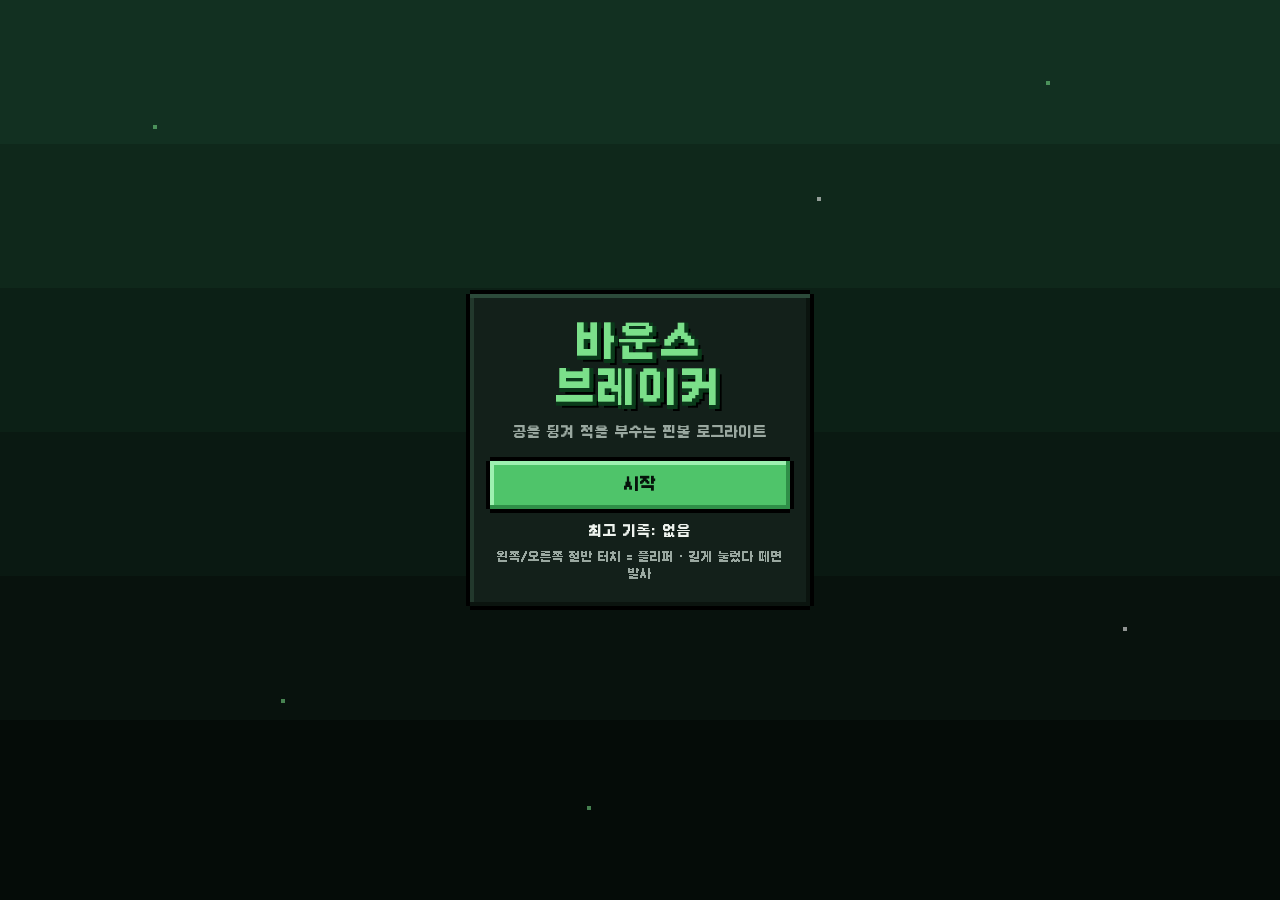
<file: index.html>
<!doctype html>
<html lang="ko">
<head>
<meta charset="utf-8">
<meta name="viewport" content="width=device-width, initial-scale=1, maximum-scale=1, user-scalable=no, viewport-fit=cover">
<meta name="theme-color" content="#06140b">
<title>바운스 브레이커</title>
<style>
/* 바운스 브레이커 — 화면 스타일, 픽셀 테마 (디자이너 소유, docs/디자인.md) */
/* 픽셀 글꼴: Galmuri11 Bold (SIL OFL 1.1, fonts/OFL.txt) */
@font-face {
  font-family: "Galmuri11"; font-style: normal; font-weight: 400 900; font-display: swap;
  src: url("[data-uri]") format("woff2");
}
:root {
  --bg: #07100c;
  --panel: #13201a;
  --line: #7be08a;
  --text: #eef3ee;
  --dim: #9aa8a0;
  --weak: #ffd84a;
  --resist: #9aa3ab;
  --common: #a8b3ad;
  --rare: #4fa8ff;
  --epic: #c77dff;
  --safe-t: env(safe-area-inset-top, 0px);
  --safe-r: env(safe-area-inset-right, 0px);
  --safe-b: env(safe-area-inset-bottom, 0px);
  --safe-l: env(safe-area-inset-left, 0px);
}
* { box-sizing: border-box; }
html, body {
  margin: 0; height: 100%; overflow: hidden;
  background: var(--bg); color: var(--text);
  font: 14px/1.45 "Galmuri11", system-ui, -apple-system, "Apple SD Gothic Neo", "Malgun Gothic", sans-serif;
  -webkit-font-smoothing: none;
  -webkit-user-select: none; user-select: none; -webkit-tap-highlight-color: transparent;
  overscroll-behavior: none;
}
button { font: inherit; color: inherit; }
.hidden { display: none !important; }

#app {
  position: fixed; inset: 0;
  display: flex; flex-direction: column;
  padding: var(--safe-t) var(--safe-r) var(--safe-b) var(--safe-l);
}

/* ── HUD ── 세로: 판 위 얇은 바 */
#hud {
  flex: 0 0 auto;
  padding: 4px 8px 5px;
  background: #13201a;
  border-bottom: 3px solid #000;
  box-shadow: inset 0 -3px 0 #22352b;
  font-size: 12px;
}
.hrow { display: flex; align-items: center; gap: 6px; min-height: 22px; white-space: nowrap; overflow: hidden; }
.hgrow { flex: 1; }
.hstage { font-weight: 700; font-size: 14px; color: var(--line); }
.hworld { color: var(--dim); overflow: hidden; text-overflow: ellipsis; }
.hgim { color: #ffd84a; }
.hlabel { color: var(--dim); }
.hballs { font-weight: 700; font-size: 14px; min-width: 14px; }
.hscore { font-weight: 700; font-size: 14px; min-width: 52px; text-align: right; font-variant-numeric: tabular-nums; }
.ibtn {
  width: 44px; height: 32px; margin: -4px -4px -4px 2px;
  background: #22332a; border: 0; border-radius: 0;
  box-shadow: 0 -3px 0 #000, 0 3px 0 #000, -3px 0 0 #000, 3px 0 0 #000, inset -3px -3px 0 #15211b, inset 3px 3px 0 #3a5246;
  font-weight: 700; font-size: 13px; cursor: pointer;
  touch-action: manipulation;
}
#btnPause { position: relative; }
#btnPause::after { content: ""; position: absolute; inset: -8px -4px; } /* 터치 영역 44px 이상 확보 */
.hmat { display: inline-flex; align-items: center; gap: 4px; font-weight: 600; }
.htraits { display: inline-flex; gap: 3px; overflow: hidden; }
.chip {
  padding: 1px 6px; border-radius: 0; font-size: 12px;
  background: #22332a; border: 2px solid #3a4d42;
}
.chip.empty { color: #4d5e55; border-style: dashed; min-width: 22px; text-align: center; }
.chip.rare { border-color: var(--rare); }
.chip.epic { border-color: var(--epic); }
.chip small { margin-left: 3px; font-size: 10px; color: var(--dim); }
.chip.awake { border-color: #ffd84a; color: #ffd84a; background: #3a2f0a; }
.henemy { color: var(--dim); }
.hename { color: var(--text); font-weight: 700; }
.hename.boss { color: #ffcf5a; }
.htag { display: inline-flex; align-items: center; gap: 3px; }
.htag.weak { color: var(--weak); }
.htag.resist { color: var(--resist); }
.habil { overflow: hidden; text-overflow: ellipsis; }

/* 재질 견본 — render.js LOOK 과 같은 색 */
.swatch {
  display: inline-block; width: 14px; height: 14px; border-radius: 0;
  border: 2px solid #7d8590; background: #c9ced6; flex: 0 0 auto; vertical-align: -2px;
  clip-path: polygon(4px 0, 10px 0, 10px 2px, 12px 2px, 12px 4px, 14px 4px, 14px 10px, 12px 10px, 12px 12px, 10px 12px, 10px 14px, 4px 14px, 4px 12px, 2px 12px, 2px 10px, 0 10px, 0 4px, 2px 4px, 2px 2px, 4px 2px);
}
.swatch.normal { background: radial-gradient(circle at 35% 35%, #fff 0 18%, #c9ced6 22%); border-color: #7d8590; }
.swatch.fire   { background: radial-gradient(circle at 50% 30%, #ffd36b 0 25%, #ff7a2e 30%); border-color: #b83a0a; }
.swatch.frost  { background: #9fe3ff; border-color: #3a9fd0; box-shadow: inset 0 0 0 2px #e8fbff; }
.swatch.steel  { background: radial-gradient(circle, #c0c7cf 0 14%, #5d6670 18%); border-color: #2b3138; }
.swatch.rubber { background: linear-gradient(#ff7eb6 0 38%, #ffd0e4 38% 62%, #ff7eb6 62%); border-color: #c2457e; }
.swatch.venom  { background: radial-gradient(circle at 65% 40%, #7dff6a 0 18%, #9b5de5 22%); border-color: #5a2d91; }
.swatch.volt   { background: linear-gradient(135deg, #ffe14d 0 42%, #5a4500 42% 58%, #ffe14d 58%); border-color: #c99a00; }
.swatch.wind   { background: radial-gradient(circle, #9be564 0 22%, #fff 24% 32%, #9be564 34%); border-color: #4c9a2a; }

/* ── 판 영역 ── */
#stage {
  position: relative; flex: 1 1 auto; min-height: 0; min-width: 0;
  overflow: hidden; touch-action: none;
}
#board { position: absolute; left: 0; top: 0; width: 100%; height: 100%; display: block; touch-action: none; image-rendering: pixelated; }
.hint {
  position: absolute; left: 50%; bottom: 14%; transform: translateX(-50%);
  padding: 6px 14px; border-radius: 0; pointer-events: none;
  background: #0b120e; border: 0;
  box-shadow: 0 -3px 0 #fff, 0 3px 0 #fff, -3px 0 0 #fff, 3px 0 0 #fff;
  font-size: 13px; white-space: nowrap;
  animation: blink 1s steps(1) infinite;
}
@keyframes blink { 50% { opacity: .35; } }

/* ── 오버레이 화면 ── */
.screen {
  position: fixed; inset: 0; z-index: 10;
  display: flex; align-items: center; justify-content: center;
  padding: calc(16px + var(--safe-t)) calc(16px + var(--safe-r)) calc(16px + var(--safe-b)) calc(16px + var(--safe-l));
  background: rgba(3, 8, 6, .82);
  background-image: radial-gradient(rgba(0,0,0,.35) 1px, transparent 1.5px);
  background-size: 4px 4px;
  overflow-y: auto; touch-action: pan-y;
}
#scrTitle {
  background: linear-gradient(#123021 0 16%, #0f281b 16% 32%, #0c2016 32% 48%, #0a1912 48% 64%, #08120d 64% 80%, #050c08 80%);
}
#scrTitle::before {   /* 도트 별 */
  content: ""; position: absolute; inset: 0; pointer-events: none; opacity: .55;
  background-image:
    linear-gradient(#7be08a, #7be08a), linear-gradient(#7be08a, #7be08a), linear-gradient(#fff, #fff),
    linear-gradient(#7be08a, #7be08a), linear-gradient(#fff, #fff), linear-gradient(#7be08a, #7be08a);
  background-size: 4px 4px; background-repeat: no-repeat;
  background-position: 12% 14%, 82% 9%, 64% 22%, 22% 78%, 88% 70%, 46% 90%;
}
.panel {
  position: relative;
  width: 100%; max-width: 340px; text-align: center;
  background: var(--panel); border: 0; border-radius: 0;
  box-shadow: 0 -4px 0 #000, 0 4px 0 #000, -4px 0 0 #000, 4px 0 0 #000,
              inset 0 4px 0 #2c4a3a, inset 0 -4px 0 #0b140f, inset 4px 0 0 #22382c, inset -4px 0 0 #0b140f;
  padding: 22px 20px; margin: auto;
}
.panel.wide { max-width: 720px; }
.panel h2 { margin: 0 0 12px; font-size: 20px; }
.logo { margin: 4px 0 10px; font-size: 40px; line-height: 1.15; color: var(--line); letter-spacing: 2px;
  text-shadow: 4px 0 0 #0a3a1a, 0 4px 0 #0a3a1a, 4px 4px 0 #0a3a1a, 6px 6px 0 #000; }
.sub { margin: 0 0 18px; color: var(--dim); }
.best { margin: 12px 0 4px; font-weight: 600; }
.help { margin: 8px 0 0; color: var(--dim); font-size: 12px; }
.btn {
  display: block; width: 100%; min-height: 48px; margin: 8px 0 0;
  border-radius: 0; border: 0; background: #22332a; margin-top: 14px;
  box-shadow: 0 -4px 0 #000, 0 4px 0 #000, -4px 0 0 #000, 4px 0 0 #000,
              inset -4px -4px 0 #15211b, inset 4px 4px 0 #3a5246;
  font-size: 16px; font-weight: 700; cursor: pointer; touch-action: manipulation;
}
.btn.primary { background: #4fc46a; color: #06140b; box-shadow: 0 -4px 0 #000, 0 4px 0 #000, -4px 0 0 #000, 4px 0 0 #000, inset -4px -4px 0 #2f8f48, inset 4px 4px 0 #9df0b0; }
.btn:active { transform: translateY(2px); box-shadow: 0 -4px 0 #000, 0 4px 0 #000, -4px 0 0 #000, 4px 0 0 #000, inset 4px 4px 0 rgba(0,0,0,.35); }
.endinfo { margin: 0 0 8px; font-size: 15px; line-height: 1.6; }

/* 다음 적 */
.next {
  text-align: left; font-size: 13px; padding: 8px 10px; margin-bottom: 10px;
  background: #0d1712; border-radius: 0; border: 2px solid #2a3a31; border-style: solid dashed;
}
.next b { font-size: 14px; }
.next .row { margin-top: 3px; color: var(--dim); }
.next .weak { color: var(--weak); }
.next .resist { color: var(--resist); }

/* 카드 */
.cards { display: grid; grid-template-columns: 1fr; gap: 8px; }
.card {
  position: relative; text-align: left; min-height: 64px;
  padding: 9px 12px 9px 14px; border-radius: 0; cursor: pointer; margin: 3px;
  background: #1a2a22; border: 0; --c: var(--common);
  box-shadow: 0 -3px 0 var(--c), 0 3px 0 var(--c), -3px 0 0 var(--c), 3px 0 0 var(--c), inset 3px 3px 0 rgba(255,255,255,.06);
  touch-action: manipulation;
}
.card.rare { --c: var(--rare); background: #16263a; }
.card.epic { --c: var(--epic); background: #2a1a3a; }
.card:active { filter: brightness(1.15); }
.card .top { display: flex; align-items: center; gap: 6px; font-size: 12px; color: var(--dim); }
.card .kind { padding: 0 6px; border-radius: 0; background: #0d1712; }
.card .kind.material { color: #ffb86b; }
.card .kind.trait { color: #7be08a; }
.card .kind.upgrade { color: #8fd0ff; }
.card .rar { margin-left: auto; font-weight: 700; }
.card.common .rar { color: var(--common); }
.card.rare .rar { color: var(--rare); }
.card.epic .rar { color: var(--epic); }
.card .name { margin-top: 2px; font-size: 16px; font-weight: 700; display: flex; align-items: center; gap: 6px; }
.card .desc { font-size: 13px; color: #c9d3cd; margin-top: 2px; }
.badge { font-size: 12px; font-weight: 700; padding: 0 6px; border-radius: 0; }
.badge.weak { background: var(--weak); color: #2a2000; }
.badge.resist { background: #5a6168; color: #eee; }
.badge.stack { background: #22332a; color: #9df0b0; box-shadow: 0 0 0 2px #2f8f48; }
.badge.awake { background: #ffd84a; color: #2a2000; animation: blink 0.6s steps(1) infinite; }
.card .star { color: #ffd84a; }
.card .dim { color: var(--dim); font-size: 12px; }

/* ── 가로: 정보 바를 왼쪽으로 ── */
@media (orientation: landscape) and (max-height: 600px) {
  #app { flex-direction: row; }
  #hud {
    width: 210px; flex: 0 0 210px; border-bottom: 0; border-right: 3px solid #000; box-shadow: inset -3px 0 0 #22352b;
    display: flex; flex-direction: column; gap: 4px; overflow-y: auto; padding: 8px;
  }
  .hrow { flex-wrap: wrap; white-space: normal; }
  .htraits { flex-wrap: wrap; }
  .habil { white-space: normal; }
  .cards { grid-template-columns: repeat(auto-fit, minmax(150px, 1fr)); }
  .card { min-height: 110px; }
  .screen { align-items: flex-start; }
}
@media (min-width: 600px) and (orientation: portrait) {
  .cards { grid-template-columns: repeat(2, 1fr); }
}

</style>
</head>
<body>
<div id="app">
  <header id="hud" data-ui>
    <div class="hrow">
      <span id="hStage" class="hstage">1/25</span>
      <span id="hWorld" class="hworld">초록 이끼숲</span>
      <span class="hgrow"></span>
      <span class="hlabel">공</span><span id="hBalls" class="hballs">3</span>
      <span id="hScore" class="hscore">0</span>
      <button id="btnPause" class="ibtn" aria-label="일시정지">II</button>
    </div>
    <div class="hrow">
      <span id="hMat" class="hmat"></span>
      <span id="hTraits" class="htraits"></span>
    </div>
    <div class="hrow henemy">
      <span id="hEnemy" class="hename"></span>
      <span id="hWeak" class="htag weak"></span>
      <span id="hResist" class="htag resist"></span>
      <span id="hAbil" class="habil"></span>
    </div>
  </header>

  <main id="stage">
    <canvas id="board"></canvas>
    <div id="hint" class="hint hidden">길게 눌렀다 떼서 발사</div>
  </main>

  <!-- 타이틀 -->
  <section id="scrTitle" class="screen ui-block" data-ui>
    <div class="panel">
      <h1 class="logo">바운스<br>브레이커</h1>
      <p class="sub">공을 튕겨 적을 부수는 핀볼 로그라이트</p>
      <button id="btnStart" class="btn primary">시작</button>
      <p id="titleBest" class="best">최고 기록: 없음</p>
      <p class="help">왼쪽/오른쪽 절반 터치 = 플리퍼 · 길게 눌렀다 떼면 발사</p>
    </div>
  </section>

  <!-- 카드 선택 -->
  <section id="scrCards" class="screen hidden ui-block" data-ui>
    <div class="panel wide">
      <h2>카드를 고르세요</h2>
      <div id="nextEnemy" class="next"></div>
      <div id="cardList" class="cards"></div>
    </div>
  </section>

  <!-- 일시정지 -->
  <section id="scrPause" class="screen hidden ui-block" data-ui>
    <div class="panel">
      <h2>일시정지</h2>
      <button id="btnResume" class="btn primary">계속</button>
      <button id="btnMute" class="btn">소리 끄기</button>
      <button id="btnPauseTitle" class="btn">처음으로</button>
    </div>
  </section>

  <!-- 게임오버 / 승리 -->
  <section id="scrEnd" class="screen hidden ui-block" data-ui>
    <div class="panel">
      <h2 id="endTitle">게임 오버</h2>
      <p id="endInfo" class="endinfo"></p>
      <button id="btnRestart" class="btn primary">다시하기</button>
      <button id="btnEndTitle" class="btn">처음으로</button>
    </div>
  </section>
</div>
<script>
(function () {
'use strict';
var __M = {};
// ── data.js ──
__M.data = (function () {
// 바운스 브레이커 — 게임 데이터 (기획자 소유, docs/기획서.md · docs/구조.md 3장)
// 모든 숫자·콘텐츠는 이 파일에만 둔다. 함수는 순수 함수 (DOM·bus 의존 없음).

// ───────────────────────── 1. 상수 ─────────────────────────
const CONST = {
  W: 375, H: 667,
  BALL_R: 9, GIANT_MUL: 1.5,
  BALLS_PER_RUN: 3, MAX_BALLS: 5, BOSS_BALL: 1,       // 보스 격파 시 공 +1 (최대 MAX_BALLS)
  STAGES: 25, STAGES_PER_WORLD: 5,
  // 물리 (px, 초)
  GRAVITY: 1000, MAX_SPEED: 1800, LAUNCH_MIN: 1150, LAUNCH_MAX: 1650, CHARGE_TIME: 1.0,
  SUBSTEP: 1 / 600,
  WALL_BOUNCE: 0.55, BUMPER_KICK: 560, SLING_KICK: 460,
  FLIPPER_LEN: 62, FLIPPER_SPEED: 26, FLIPPER_REST: 30, FLIPPER_UP: 25,
  // 맵 물체 크기
  TARGET_R: 5, WALL_R: 4, GUARD_R: 10, GUARD_HITS: 2,
  TARGET_RESET: 6,            // 드롭 타깃이 다시 서는 시간(초)
  HIT_CD: 0.12,               // 같은 물체 연속 데미지 최소 간격(초)
  LANE_CD: 0.6,               // 같은 레인 재통과 데미지 간격(초)
  ABIL_WARN: 0.8,             // 주기형 능력 발동 전 예고 시간(초)
  ENTITY_MAX_V: 300,          // 움직이는 적·호위병 순간 속도 상한
  STUCK_TIME: 4,              // 공이 이 시간 동안 거의 안 움직이면 살짝 밀어줌
  CRIT_CAP: 0.6,              // 치명 확률 상한
  MULTI_MAX: 3,               // 판 위 공 최대 수 (쌍둥이 공)
  DIE_TIME: 1.7, DIE_TIME_BOSS: 3.0,   // 적이 쓰러지는 연출 시간(초) → 그 뒤 카드 화면
  // 맵 검사 규칙 (tools/check_maps.py 가 이 값을 읽음)
  MAP_GAP: 30,
  MAP_BOX: [42, 60, 315, 450],      // 물체 외곽이 들어가야 하는 범위 (외벽 x12/x345 와 30px 간격 포함)
  ENTRY_ZONE: [270, 20, 345, 95],   // 발사 레인 → 필드 진입 구역, 물체 금지
  DEFAULT_E: [187, 140, 26],
  // 적 HP 공식: round(HP_BASE * HP_GROWTH^(stage-1) * (boss ? BOSS_HP_MUL : 1))
  HP_BASE: 60, HP_GROWTH: 1.17, BOSS_HP_MUL: 2.3,
  // 점수
  SCORE_PER_DMG: 1, SCORE_STAGE: 100, SCORE_BOSS: 500,
};

// ───────────────────────── 2. 데미지 ─────────────────────────
const DAMAGE = {
  bumper: 4, lane: 3, target: 8, body: 12,
  bank: 25,                  // 한 맵의 타깃을 전부 쓰러뜨리면 보너스 데미지 + 즉시 재설치
  blast: 30,                 // 폭발 특성 1회
  sonic: 10,                 // 음속 돌파 충격파 1회
  pocket: 10,                // 킥아웃 구멍에 들어감
  guard: 0,                  // 호위병을 맞히면 적 데미지 없음 (호위병 체력만 -1)
  weakMul: 1.8, resistMul: 0.5,
  critChance: 0.05, critMul: 1.8,
  frozenMul: 1.25,           // 빙결 중 받는 피해 배수
  min: 1,                    // 0 이 아닌 피해의 최소값 (갑옷 차감 후)
};

// ───────────────────────── 3. 상태 수치 ─────────────────────────
const STATUS = {
  burn:   { perHit: 1, max: 8, dur: 3, tick: 0.5, dmg: 0.6, armorCut: 0.5 },   // 스택당 tick마다 dmg
  poison: { perHits: 2, max: 20, tick: 1, dmg: 0.5, healCut: 0.5 },            // 2타마다 1스택, 감소 없음
  freeze: { chance: 0.12, dur: 1.5, cd: 4, takenMul: 1.25 },
  chain:  { every: 4, mul: 2.5 },                    // 4번째 타격마다 번개: DAMAGE.bumper*mul, 호위병 전원 1타
  heavy:  { bodyMul: 1.6, targetMul: 1.6, shieldHits: 2, forceMul: 0.7, speedMul: 0.92 },
  bouncy: { bumperMul: 1.5, kickMul: 1.25 },
  gale:   { laneMul: 2, speedMul: 1.1 },
  shield: {},                                        // 수치는 능력 hits
};

// ───────────────────────── 4. 재질 (1개 보유) ─────────────────────────
const MATERIALS = {   // 8종
  normal:  { id:'normal',  name:'보통 공',   rarity:'common', special:null,
             desc:'특별한 효과 없음. 약점도 저항도 없다.', look:'은회색 금속 공' },
  fire:    { id:'fire',    name:'화염 공',   rarity:'common', special:'burn',
             desc:'맞힐 때마다 화상 1스택(최대 8). 화상 중 갑옷 절반.', look:'주황 불꽃 꼬리, 불씨 파티클' },
  frost:   { id:'frost',   name:'서리 공',   rarity:'common', special:'freeze',
             desc:'12% 확률로 적을 1.5초 빙결 (이동·능력 정지, 받는 피해 +25%).', look:'하늘색 반투명, 눈송이 자국' },
  steel:   { id:'steel',   name:'강철 공',   rarity:'common', special:'heavy',
             desc:'몸통·타깃 피해 ×1.6, 보호막 2칸씩 깸, 밀치기·기울임 30% 무시.', look:'짙은 쇳빛, 리벳 무늬, 묵직한 그림자' },
  rubber:  { id:'rubber',  name:'고무 공',   rarity:'common', special:'bouncy',
             desc:'범퍼 피해 ×1.5, 범퍼 튕김 +25%.', look:'분홍 말랑한 공, 맞으면 찌그러짐' },
  venom:   { id:'venom',   name:'맹독 공',   rarity:'rare',   special:'poison',
             desc:'2타마다 독 1스택(최대 20, 안 사라짐). 독은 보호막 무시, 적 회복 -50%.', look:'보라·녹색 거품, 독방울 흔적' },
  volt:    { id:'volt',    name:'번개 공',   rarity:'rare',   special:'chain',
             desc:'4번째 타격마다 번개 추가 피해, 호위병 전부에 1타.', look:'노란 전기 스파크, 지그재그 잔상' },
  wind:    { id:'wind',    name:'질풍 공',   rarity:'rare',   special:'gale',
             desc:'레인 피해 ×2, 공 최고 속도 +10%.', look:'연두 소용돌이 잔상' },
};

// ───────────────────────── 5. 특성 (최대 4종, 같은 특성 3번 = 각성) ─────────────────────────
// 모든 특성은 '공'에만 붙는다 (플리퍼·카드 등에는 영향 없음).
// lv[0] = 기본 (1~2번째 고름), lv[1] = 각성 ★ (3번째 고름). desc / star = 카드 설명.
const TRAIT_AWAKEN = 3;
const TRAITS = {
  // ── 일반 ──
  comet:    { id:'comet',    name:'혜성 꼬리',   rarity:'common',
              desc:'공이 빠를 때(속도 600 이상) 주는 피해 ×1.4.',
              star:'속도 450 이상이면 피해 ×1.8.',
              lv:[{ speed:600, mul:1.4 }, { speed:450, mul:1.8 }] },
  slick:    { id:'slick',    name:'미끄러운 공', rarity:'common',
              desc:'벽에 부딪혀도 속도를 덜 잃고(반발 0.55 → 0.82), 세게 부딪힐 때마다 불꽃이 튀어 적에게 피해 1.',
              star:'반발 0.9, 벽에 부딪힐 때마다 3% 빨라지고, 불꽃 피해 2.',
              lv:[{ bounce:0.82, boost:0, spark:1 }, { bounce:0.9, boost:0.03, spark:2 }] },
  accel:    { id:'accel',    name:'가속 페달',   rarity:'common',
              desc:'범퍼·슬링에 튕길 때마다 그 공의 튕김 힘과 범퍼 피해 +6% (최대 +60%, 새 공이면 처음부터).',
              star:'한 번에 +10% (최대 +150%).',
              lv:[{ step:0.06, max:0.6 }, { step:0.1, max:1.5 }] },
  echo:     { id:'echo',     name:'메아리 범퍼', rarity:'common',
              desc:'범퍼를 맞히면 45% 확률로 같은 피해가 한 번 더 울린다.',
              star:'80% 확률, 메아리 피해 ×1.8.',
              lv:[{ chance:0.45, mul:1 }, { chance:0.8, mul:1.8 }] },
  feather:  { id:'feather',  name:'깃털 공',     rarity:'common',
              desc:'공이 올라가는 동안 중력 −30%, 올라가는 중에 맞히면 피해 +25%.',
              star:'중력 −45%, 피해 +70%.',
              lv:[{ cut:0.3, bonus:0.25 }, { cut:0.45, bonus:0.7 }] },
  gambler:  { id:'gambler',  name:'도박사',      rarity:'common',
              desc:'치명 확률 +15%p, 치명 배수 +0.8. 대신 치명이 아니면 피해 −10%.',
              star:'치명 확률 +25%p, 배수 +1.4, 손해 없음.',
              lv:[{ crit:0.15, critMul:0.8, miss:0.9 }, { crit:0.25, critMul:1.4, miss:1 }] },
  // ── 희귀 ──
  sonic:    { id:'sonic',    name:'음속 돌파',   rarity:'rare',
              desc:'공이 음속(속도 1300)을 넘는 순간 충격파가 적을 때린다 (피해 10, 3초마다).',
              star:'속도 1150만 넘어도, 피해 ×1.6, 2초마다.',
              lv:[{ speed:1300, mul:1, cd:3 }, { speed:1150, mul:1.6, cd:2 }] },
  slowmo:   { id:'slowmo',   name:'시간 감속',   rarity:'rare',
              desc:'적 가까이(100px)에 오면 공의 시간이 20% 느려진다. 그동안 주는 모든 피해 +50%.',
              star:'30% 느려지고, 피해 +100%.',
              lv:[{ range:100, slow:0.2, bonus:0.5 }, { range:110, slow:0.3, bonus:1.0 }] },
  blast:    { id:'blast',    name:'폭발',        rarity:'rare',
              desc:'공이 적 주위(60px 안)에 있으면 7.25초마다 한 번 폭발 (피해 30).',
              star:'폭발 피해 ×1.5, 폭발할 때 30% 확률로 연쇄 폭발 (계속 이어질 수 있음).',
              lv:[{ every:7.25, range:60, chain:0, mul:1 }, { every:7.25, range:60, chain:0.3, mul:1.5 }] },
  fury:     { id:'fury',     name:'분노 게이지', rarity:'rare',
              desc:'15번 맞힐 때마다 6초 동안 모든 피해 ×1.5.',
              star:'12번마다 8초 동안 ×2.',
              lv:[{ hits:15, dur:6, mul:1.5 }, { hits:12, dur:8, mul:2 }] },
  reaper:   { id:'reaper',   name:'처형자',      rarity:'rare',
              desc:'적 HP 40% 이하일 때 피해 ×1.8.',
              star:'50% 이하에서 ×2, HP 10% 이하로 떨어지면 즉시 처형.',
              lv:[{ below:0.4, mul:1.8, kill:0 }, { below:0.5, mul:2.0, kill:0.1 }] },
  piggy:    { id:'piggy',    name:'저금통',      rarity:'rare',
              desc:'공이 빠질 때, 그 공으로 준 피해의 40%를 한 번에 되돌려 준다.',
              star:'80%를 되돌려 준다.',
              lv:[{ pct:0.4 }, { pct:0.8 }] },
  giant:    { id:'giant',    name:'거인의 공',   rarity:'rare',
              desc:'공 크기 ×1.3, 몸통·타깃 피해 +20%.',
              star:'공 크기 ×1.5, 몸통·타깃 피해 +40%.',
              lv:[{ size:1.3, add:0.2 }, { size:1.5, add:0.4 }] },
  // ── 영웅 ──
  twin:     { id:'twin',     name:'쌍둥이 공',   rarity:'epic',
              desc:'발사할 때 60% 확률로 공이 하나 더 같이 나간다.',
              star:'항상 1개 더, 50% 확률로 2개 더 (최대 3개).',
              lv:[{ chance:0.6, extra:0 }, { chance:1, extra:0.5 }] },
  cell:     { id:'cell',     name:'세포',        rarity:'epic',
              desc:'공의 체력이 시간이 지날수록 닳고(10초), 다 닳으면 작은 공 2개로 분열. 작은 공은 피해 +40%, 적에게 3번 닿으면 죽고, 12초 동안 적에게 안 닿으면 원래 공으로 성장 (최대 2회).',
              star:'성장 시간 25% 감소 (12초 → 9초), 작은 공 피해 +80%.',
              lv:[{ life:10, grow:12, touches:3, maxGrow:2, smallR:0.6, smallDmg:0.4 }, { life:10, grow:9, touches:3, maxGrow:2, smallR:0.6, smallDmg:0.8 }] },
};

/** 특성 단계: 0 없음, 1 기본, 2 각성 */
function traitTier(G, id) {
  const n = ((G && G.traitLv) || {})[id] || (((G && G.traits) || []).includes(id) ? 1 : 0);
  return n >= TRAIT_AWAKEN ? 2 : n > 0 ? 1 : 0;
}
/** 지금 단계의 특성 수치 (없으면 null) */
function traitVal(G, id) {
  const t = traitTier(G, id);
  return t && TRAITS[id] ? TRAITS[id].lv[t - 1] : null;
}

// ───────────────────────── 6. 강화 (중복 가능, max 까지) ─────────────────────────
const UPGRADES = {
  power:    { id:'power',    name:'공격력',     rarity:'common', max:10, dmgMul:0.10,    desc:'모든 피해 +10%.' },
  critDmg:  { id:'critDmg',  name:'치명 위력',   rarity:'common', max:5,  critMul:0.25,   desc:'치명 배수 +0.25.' },
  critRate: { id:'critRate', name:'치명 확률',   rarity:'common', max:5,  critAdd:0.04,   desc:'치명 확률 +4%p.' },
  bumperUp: { id:'bumperUp', name:'범퍼 강화',   rarity:'common', max:5,  bumperMul:0.2,  desc:'범퍼 피해 +20%.' },
  laneUp:   { id:'laneUp',   name:'레인 강화',   rarity:'common', max:5,  laneMul:0.25,   desc:'레인 피해 +25%.' },
  targetUp: { id:'targetUp', name:'타깃 강화',   rarity:'common', max:5,  targetMul:0.25, desc:'타깃 피해 +25%.' },
  dotUp:    { id:'dotUp',    name:'지속 피해',   rarity:'common', max:5,  dotMul:0.2,     desc:'화상·독 피해 +20%.' },
  special:  { id:'special',  name:'재질 숙련',   rarity:'rare',   max:5,  specialMul:0.15,desc:'재질 효과 수치 +15%.' },
  safety:   { id:'safety',   name:'안전 시간',   rarity:'rare',   max:3,  saveSec:3,      desc:'발사 후 3초×레벨 안에 빠진 공은 되돌림.' },
  extraBall:{ id:'extraBall',name:'여분 공',     rarity:'epic',   max:3,  balls:1,        desc:'즉시 남은 공 +1 (최대 5).' },
};

// ───────────────────────── 7. 카드 뽑기 규칙 ─────────────────────────
const CARD_RULES = {
  count: 3,
  rarity:     { common: 0.62, rare: 0.30, epic: 0.08 },
  bossRarity: { common: 0.30, rare: 0.48, epic: 0.22 },  // 보스 격파 직후
  stageShift: 0.005, stageShiftMax: 0.12,             // 스테이지당 common→rare 이동
  kind: { material: 0.25, trait: 0.30, upgrade: 0.45 },
  weakHint: 0.4,                                      // 다음 적 약점 재질 카드가 1장 끼어들 확률
  ownedTrait: 0.45,                                   // 가진 특성(각성 전) 카드가 1장 끼어들 확률
};

// ───────────────────────── 8. 월드 ─────────────────────────
// line / bg 색은 디자이너 소유 (임시값)
const WORLDS = [
  { id:'moss',   name:'초록 이끼숲',   line:'#7be08a', bg:['#0f2a18', '#06140b'] },
  { id:'sand',   name:'붉은 모래협곡', line:'#ffb35c', bg:['#3a1d0c', '#1a0c05'] },
  { id:'ice',    name:'푸른 얼음굴',   line:'#8fe3ff', bg:['#0c2333', '#050f18'] },
  { id:'forge',  name:'용암 대장간',   line:'#ff6a4d', bg:['#33100a', '#140504'] },
  { id:'spire',  name:'번개 첨탑',     line:'#ffe45c', bg:['#1f1a3a', '#0b0918'] },
];

// ───────────────────────── 9. 적 능력 이름·설명 ─────────────────────────
const ABIL_LABEL = {
  move:'이동', shield:'보호막', heal:'재생', armor:'갑옷', guard:'호위병', tp:'순간이동', push:'밀치기', tilt:'기울임', jam:'마비',
  adapt:'적응', rage:'격노',
};

function abilText(a) {
  if (!a) return '';
  const s = (v) => `${v}초`;
  switch (a.t) {
    case 'move':   return `${ABIL_LABEL.move}: 좌우 ${a.ax}·상하 ${a.ay}px 범위를 움직인다`;
    case 'shield': return `${ABIL_LABEL.shield}: ${s(a.every)}마다 ${a.hits}타를 막는 보호막`;
    case 'heal':   return `${ABIL_LABEL.heal}: ${s(a.every)}마다 최대 HP의 ${Math.round(a.pct * 100)}% 회복`;
    case 'armor':  return `${ABIL_LABEL.armor}: 타격 피해 -${a.flat} (지속 피해는 그대로)`;
    case 'guard':  return `${ABIL_LABEL.guard}: 호위병 ${a.n}기가 주위를 돈다, ${s(a.every)}마다 1기 보충`;
    case 'tp':     return `${ABIL_LABEL.tp}: ${s(a.every)}마다 다른 자리로 이동`;
    case 'push':   return `${ABIL_LABEL.push}: ${s(a.every)}마다 주변 ${a.radius}px 의 공을 밀어냄`;
    case 'tilt':   return `${ABIL_LABEL.tilt}: ${s(a.every)}마다 ${s(a.dur)} 동안 판이 한쪽으로 기움`;
    case 'jam':    return `${ABIL_LABEL.jam}: ${s(a.every)}마다 플리퍼 하나가 ${s(a.dur)} 멈춤`;
    case 'adapt':  return `${ABIL_LABEL.adapt}: ${s(a.every)}마다 ${s(a.dur)} 동안 지금 재질에 저항`;
    case 'rage':   return `${ABIL_LABEL.rage}: HP ${Math.round(a.at * 100)}% 이하에서 능력 간격 ×${a.cdMul}, 이동 ×${a.spdMul}`;
    default:       return ABIL_LABEL[a.t] || a.t;
  }
}

// ───────────────────────── 10. 적 25종 ─────────────────────────
// map: b 범퍼 [x,y,r] · l 레인 [x,y,w,h] (x,y = 왼쪽 위) · t 타깃 [x,y,len,angleDeg] (x,y = 중심)
//      w 벽 [x1,y1,x2,y2] · e 몸체 [x,y,r]
// 이 블록은 JSON 형식을 지킨다 (tools/check_maps.py 가 그대로 읽음).
const ENEMIES = /*ENEMIES_JSON_BEGIN*/[
  {"name":"말랑이끼", "shape":"blob", "color":"#6fcf5a", "weak":"fire", "resist":"venom",
   "abil":[],
   "tip":"능력 없음. 범퍼 삼각형 사이로 공을 굴려 연습.",
   "map":{"e":[178,150,26],
    "b":[[118,260,20],[239,260,20],[178,330,20]],
    "l":[[60,120,22,50],[275,120,22,50]],
    "t":[[178,410,36,0]],
    "w":[]}},
  {"name":"껍질굴림벌레", "shape":"box", "color":"#8fb34a", "weak":"steel", "resist":"rubber",
   "abil":[{"t":"shield","every":9,"hits":3}],
   "tip":"보호막은 강철·방패 부수기로 빨리 깬다. 타깃 줄을 노려라.",
   "map":{"e":[178,130,28],
    "b":[[90,380,18],[267,380,18]],
    "l":[[167,360,22,50]],
    "t":[[108,230,30,0],[178,230,30,0],[248,230,30,0],[73,290,30,0],[143,290,30,0],[213,290,30,0],[283,290,30,0]],
    "w":[]}},
  {"name":"덩굴채찍", "shape":"spike", "color":"#3fa05a", "weak":"fire", "resist":"wind",
   "abil":[{"t":"move","ax":50,"ay":0,"spd":1.0}],
   "tip":"좌우로 흔들려 몸통 맞히기 어렵다. 왼쪽 레인 두 줄로 꾸준히.",
   "map":{"e":[200,140,24],
    "b":[[130,260,16],[230,330,22],[140,400,16]],
    "l":[[50,200,22,60],[50,300,22,60]],
    "t":[[250,420,32,-20]],
    "w":[[300,200,250,260]]}},
  {"name":"포자눈알", "shape":"eye", "color":"#b6d94c", "weak":"wind", "resist":"venom",
   "abil":[{"t":"heal","every":8,"pct":0.06}],
   "tip":"재생이 있다. 맹독(독 회복 감소)·저주가 대응, 범퍼 육각 무리에서 연타.",
   "map":{"e":[178,120,26],
    "b":[[178,300,18],[248,300,16],[213,361,16],[143,361,16],[108,300,16],[143,239,16],[213,239,16]],
    "l":[[52,80,22,50],[283,140,22,50]],
    "t":[[70,420,30,60],[287,420,30,-60]],
    "w":[]}},
  {"name":"늪지기 고목왕", "shape":"box", "color":"#4e8a3a", "weak":"fire", "resist":"frost", "boss":true,
   "abil":[{"t":"shield","every":10,"hits":4},{"t":"heal","every":12,"pct":0.05},{"t":"move","ax":30,"ay":0,"spd":0.8}],
   "tip":"보호막+재생 보스. 화염으로 꾸준히 태우고, 보호막이 뜨면 타깃 줄로 빨리 깬다.",
   "map":{"e":[178,140,36],
    "b":[[90,250,20],[267,250,20],[178,290,18]],
    "l":[[52,110,22,50],[283,110,22,50]],
    "t":[[108,380,30,0],[178,380,30,0],[248,380,30,0]],
    "w":[[55,420,85,440],[302,420,272,440]]}},
  {"name":"사막껍데기", "shape":"box", "color":"#d9a05b", "weak":"volt", "resist":"steel",
   "abil":[{"t":"armor","flat":2}],
   "tip":"갑옷 2. 피해가 큰 타깃·몸통·치명타로 갑옷을 무시하듯 때린다. 화염은 갑옷 절반.",
   "map":{"e":[178,130,28],
    "b":[[178,330,20],[118,410,16],[239,410,16]],
    "l":[[51,340,22,50],[284,340,22,50]],
    "t":[[125,240,30,45],[232,240,30,-45]],
    "w":[[62,180,62,300],[295,180,295,300]]}},
  {"name":"모래회오리", "shape":"ghost", "color":"#e8c07a", "weak":"steel", "resist":"wind",
   "abil":[{"t":"tilt","every":9,"dur":3,"ax":260}],
   "tip":"판이 기운다. 강철 공·평정심이면 덜 밀린다. 기울 때는 반대쪽 플리퍼를 준비.",
   "map":{"e":[178,200,26],
    "b":[[242,264,16],[114,264,16],[114,136,16],[242,136,16]],
    "l":[[167,70,22,40]],
    "t":[[178,330,30,0],[178,400,30,0]],
    "w":[[60,330,90,400],[297,330,267,400]]}},
  {"name":"전갈집게", "shape":"spike", "color":"#c9733f", "weak":"frost", "resist":"fire",
   "abil":[{"t":"push","every":7,"radius":150,"power":650},{"t":"move","ax":40,"ay":0,"spd":1.0}],
   "tip":"가까이 가면 밀쳐낸다. 서리로 얼리면 밀치기도 멈춘다. 꼬리 범퍼 줄이 핵심.",
   "map":{"e":[178,150,26],
    "b":[[178,270,16],[178,340,16],[178,410,14],[100,300,18],[257,300,18]],
    "l":[[52,360,22,50],[283,360,22,50]],
    "t":[],
    "w":[[60,140,90,220],[297,140,267,220]]}},
  {"name":"신기루뱀", "shape":"blob", "color":"#f2d27a", "weak":"wind", "resist":"venom",
   "abil":[{"t":"tp","every":6,"pts":[[178,120],[90,200],[266,200]]}],
   "tip":"자리를 옮겨 다닌다. 위치와 상관없는 레인 4줄을 질풍·레인 질주로 키우면 편하다.",
   "map":{"e":[178,120,24],
    "b":[[178,220,18],[178,410,15]],
    "l":[[70,300,22,50],[140,300,22,50],[210,300,22,50],[280,300,22,50]],
    "t":[[110,410,34,0],[247,410,34,0]],
    "w":[]}},
  {"name":"모래성 집게왕", "shape":"box", "color":"#b8552e", "weak":"frost", "resist":"steel", "boss":true,
   "abil":[{"t":"armor","flat":3},{"t":"push","every":8,"radius":170,"power":700},{"t":"tilt","every":11,"dur":3,"ax":280},{"t":"move","ax":25,"ay":0,"spd":0.7}],
   "tip":"갑옷+밀치기+기울임 보스. 서리로 얼려 능력을 끊고, 큰 한 방(타깃·치명)으로 갑옷을 넘긴다.",
   "map":{"e":[178,140,38],
    "b":[[178,260,20],[110,330,18],[247,330,18]],
    "l":[[167,320,22,50]],
    "t":[[108,410,30,0],[178,410,30,0],[248,410,30,0]],
    "w":[[55,110,80,200],[302,110,277,200],[80,200,120,240],[277,200,237,240]]}},
  {"name":"고드름박쥐", "shape":"spike", "color":"#9fd8ff", "weak":"fire", "resist":"frost",
   "abil":[{"t":"move","ax":70,"ay":20,"spd":1.6},{"t":"shield","every":10,"hits":3}],
   "tip":"빠르게 날아다닌다. 자석·거대화로 몸통을 맞히거나 지그재그 범퍼로 꾸준히.",
   "map":{"e":[178,130,22],
    "b":[[75,240,14],[145,260,14],[215,240,14],[285,260,14],[110,340,16],[178,320,16],[247,340,16]],
    "l":[[167,400,22,46]],
    "t":[[80,420,30,30],[277,420,30,-30]],
    "w":[]}},
  {"name":"서리방패병", "shape":"box", "color":"#7fb8e0", "weak":"volt", "resist":"steel",
   "abil":[{"t":"guard","n":2,"orbit":68,"spd":1.2,"every":10},{"t":"shield","every":11,"hits":3}],
   "tip":"호위병 2기가 몸을 가린다. 번개가 호위병을 한꺼번에 친다. 범퍼·타깃은 호위병과 상관없다.",
   "map":{"e":[178,150,26],
    "b":[[110,290,18],[247,290,18],[178,350,20]],
    "l":[[46,100,22,50],[289,100,22,50]],
    "t":[[90,400,30,0],[267,400,30,0],[178,420,30,0]],
    "w":[]}},
  {"name":"얼음거울", "shape":"eye", "color":"#c8f0ff", "weak":"steel", "resist":"frost",
   "abil":[{"t":"tp","every":7,"pts":[[100,130],[257,130]]},{"t":"heal","every":9,"pct":0.05}],
   "tip":"좌우 방을 오가며 회복한다. 맹독·저주로 회복을 줄이고 가운데 벽 양쪽을 번갈아 노린다.",
   "map":{"e":[100,130,24],
    "b":[[178,260,18],[90,250,16],[267,250,16]],
    "l":[[60,330,22,50],[275,330,22,50]],
    "t":[[150,360,30,90],[207,360,30,-90]],
    "w":[[178,90,178,200],[100,430,150,430],[257,430,207,430]]}},
  {"name":"눈보라정령", "shape":"ghost", "color":"#e6f6ff", "weak":"wind", "resist":"venom",
   "abil":[{"t":"tilt","every":8,"dur":3,"ax":280},{"t":"guard","n":1,"orbit":68,"spd":1.6,"every":8}],
   "tip":"기울임+호위병 1기. 강철·평정심으로 버티고 바깥 범퍼 고리를 돈다.",
   "map":{"e":[178,180,26],
    "b":[[70,100,16],[290,300,16],[70,330,16],[178,330,14],[260,380,16]],
    "l":[[290,150,22,50]],
    "t":[[100,420,30,-20],[200,425,30,10]],
    "w":[[50,200,50,260]]}},
  {"name":"빙하 수호자", "shape":"box", "color":"#5aa8d8", "weak":"volt", "resist":"frost", "boss":true,
   "abil":[{"t":"guard","n":3,"orbit":76,"spd":1.0,"every":9},{"t":"shield","every":12,"hits":4},{"t":"tp","every":10,"pts":[[178,150],[178,320]]}],
   "tip":"호위병 3기+보호막+위아래 순간이동 보스. 번개로 호위병을 지우고 네 귀퉁이를 노린다.",
   "map":{"e":[178,150,34],
    "b":[[62,240,16],[295,240,16]],
    "l":[[46,400,22,46],[289,400,22,46]],
    "t":[[60,80,24,90],[302,140,24,90],[130,440,24,0],[227,440,24,0]],
    "w":[]}},
  {"name":"용암방울", "shape":"blob", "color":"#ff8a3d", "weak":"frost", "resist":"fire",
   "abil":[{"t":"move","ax":0,"ay":50,"spd":1.0},{"t":"heal","every":7,"pct":0.05}],
   "tip":"위아래로 출렁이며 회복한다. 서리로 얼리고 맹독으로 회복을 막는다.",
   "map":{"e":[178,170,26],
    "b":[[95,240,20],[262,240,20],[178,320,18],[130,400,16],[227,400,16]],
    "l":[[60,120,22,60],[275,120,22,60]],
    "t":[],
    "w":[[50,290,50,380],[307,290,307,380]]}},
  {"name":"쇠망치골렘", "shape":"box", "color":"#a35a3a", "weak":"volt", "resist":"steel",
   "abil":[{"t":"armor","flat":3},{"t":"rage","at":0.5,"cdMul":0.6,"spdMul":1.4}],
   "tip":"가로 벽이 몸을 막는다. 갑옷 3이라 약한 범퍼는 1씩만 들어간다. 타깃 두 줄이 정답.",
   "map":{"e":[178,130,30],
    "b":[[60,200,14],[297,200,14],[120,420,16],[237,420,16]],
    "l":[],
    "t":[[108,270,30,0],[178,270,30,0],[248,270,30,0],[73,340,30,0],[143,340,30,0],[213,340,30,0],[283,340,30,0]],
    "w":[[110,200,246,200]]}},
  {"name":"불씨날개", "shape":"spike", "color":"#ffb347", "weak":"frost", "resist":"fire",
   "abil":[{"t":"move","ax":80,"ay":30,"spd":1.1},{"t":"rage","at":0.5,"cdMul":0.6,"spdMul":1.4}],
   "tip":"넓게 날고 HP 절반에서 격노. 큰 범퍼 셋과 양쪽 레인으로 꾸준히, 격노 전에 몰아친다.",
   "map":{"e":[178,150,22],
    "b":[[120,280,22],[237,280,22],[178,360,22]],
    "l":[[46,230,22,60],[289,230,22,60]],
    "t":[[80,400,30,-30],[277,400,30,30]],
    "w":[]}},
  {"name":"풀무눈", "shape":"eye", "color":"#ff7043", "weak":"venom", "resist":"wind",
   "abil":[{"t":"adapt","every":10,"dur":4},{"t":"push","every":8,"radius":160,"power":650}],
   "tip":"적응: 지금 재질에 잠시 저항한다. 꿰뚫기가 대응. 적응 중엔 독·화상 같은 지속 피해로 버틴다.",
   "map":{"e":[178,150,28],
    "b":[[178,270,16],[110,370,18],[247,370,18],[178,400,16]],
    "l":[[52,240,22,60],[283,240,22,60],[108,240,22,60],[227,240,22,60]],
    "t":[],
    "w":[[90,100,105,160],[267,100,252,160]]}},
  {"name":"화로거인", "shape":"box", "color":"#d84315", "weak":"frost", "resist":"fire", "boss":true,
   "abil":[{"t":"armor","flat":3},{"t":"rage","at":0.5,"cdMul":0.6,"spdMul":1.4},{"t":"adapt","every":12,"dur":4},{"t":"guard","n":2,"orbit":78,"spd":1.1,"every":10}],
   "tip":"갑옷+격노+적응+호위병 보스. 서리 빙결로 능력을 늦추고 꿰뚫기·마무리로 끝낸다.",
   "map":{"e":[178,150,36],
    "b":[[70,380,18],[287,380,18],[178,390,18]],
    "l":[[46,230,22,46],[289,230,22,46]],
    "t":[[112,300,26,0],[178,300,26,0],[244,300,26,0]],
    "w":[]}},
  {"name":"감전해파리", "shape":"ghost", "color":"#b388ff", "weak":"rubber", "resist":"volt",
   "abil":[{"t":"move","ax":0,"ay":20,"spd":1.2},{"t":"jam","every":9,"dur":1.2}],
   "tip":"마비: 플리퍼 하나가 잠깐 멈춘다(예고 깜빡임). 평정심이면 무효. 촉수 사이 레인을 노려라.",
   "map":{"e":[178,130,26],
    "b":[[70,220,18],[287,220,18],[90,330,18],[267,330,18],[178,330,16]],
    "l":[[167,220,22,50]],
    "t":[[130,420,30,0],[227,420,30,0]],
    "w":[[130,200,130,280],[227,200,227,280]]}},
  {"name":"피뢰침기사", "shape":"box", "color":"#ffd54f", "weak":"rubber", "resist":"volt",
   "abil":[{"t":"guard","n":2,"orbit":68,"spd":1.3,"every":9},{"t":"armor","flat":2}],
   "tip":"호위병+갑옷. 고무 공 범퍼 피해로 갑옷을 넘기고 번개는 저항받으니 피한다.",
   "map":{"e":[178,180,26],
    "b":[[90,320,18],[267,320,18],[178,330,16]],
    "l":[[46,390,22,50],[289,390,22,50]],
    "t":[[140,415,30,0],[217,415,30,0]],
    "w":[[60,100,60,200],[297,100,297,200]]}},
  {"name":"돌풍매", "shape":"spike", "color":"#9ccc65", "weak":"steel", "resist":"wind",
   "abil":[{"t":"move","ax":60,"ay":0,"spd":1.4},{"t":"tilt","every":8,"dur":2.5,"ax":300}],
   "tip":"비대칭 바람길. 기울 때 공이 벽을 따라 흐르니 강철로 버티고 범퍼 넷을 돈다.",
   "map":{"e":[190,120,22],
    "b":[[255,190,16],[170,250,18],[150,340,16],[260,370,16]],
    "l":[[46,250,22,60]],
    "t":[[200,430,30,0]],
    "w":[[60,190,120,225],[237,290,297,255],[60,370,120,405]]}},
  {"name":"회로눈", "shape":"eye", "color":"#4dd0e1", "weak":"venom", "resist":"volt",
   "abil":[{"t":"tp","every":7,"pts":[[178,130],[90,130],[266,130]]},{"t":"jam","every":10,"dur":1.2},{"t":"shield","every":12,"hits":3}],
   "tip":"회로처럼 촘촘한 작은 범퍼 격자. 고무·범퍼 장인과 궁합이 좋다. 보호막은 독이 무시.",
   "map":{"e":[178,130,24],
    "b":[[108,230,14],[178,230,14],[248,230,14],[73,300,14],[143,300,14],[213,300,14],[283,300,14],[108,370,14],[178,370,14],[248,370,14]],
    "l":[[46,420,22,30]],
    "t":[[140,430,26,0],[217,430,26,0]],
    "w":[]}},
  {"name":"천둥 첨탑왕", "shape":"box", "color":"#ffca28", "weak":"rubber", "resist":"volt", "boss":true,
   "abil":[{"t":"jam","every":9,"dur":1.4},{"t":"tilt","every":10,"dur":3,"ax":300},{"t":"guard","n":2,"orbit":78,"spd":1.3,"every":9},{"t":"shield","every":13,"hits":4},{"t":"adapt","every":14,"dur":4},{"t":"rage","at":0.4,"cdMul":0.6,"spdMul":1.4}],
   "tip":"최종 보스. 마비+기울임+호위병+보호막+적응+격노. 평정심으로 마비·기울임을 끄고, 번개는 저항받으니 고무 공+꿰뚫기·마무리로 끝낸다.",
   "map":{"e":[178,170,36],
    "b":[[118,330,18],[239,330,18]],
    "l":[[46,280,22,50],[289,280,22,50]],
    "t":[[105,420,30,0],[178,420,30,0],[251,420,30,0]],
    "w":[[178,300,178,370]]}}
]/*ENEMIES_JSON_END*/;

// ───────────────────────── 11. 함수 ─────────────────────────
function worldOf(stage) {
  return Math.max(0, Math.min(WORLDS.length - 1, Math.floor((stage - 1) / CONST.STAGES_PER_WORLD)));
}

function enemyHp(stage, boss) {
  return Math.round(CONST.HP_BASE * Math.pow(CONST.HP_GROWTH, stage - 1) * (boss ? CONST.BOSS_HP_MUL : 1));
}

function makeEnemy(stage) {
  const s = Math.max(1, Math.min(CONST.STAGES, stage | 0));
  const base = JSON.parse(JSON.stringify(ENEMIES[s - 1]));
  const [x, y, r] = base.map.e || CONST.DEFAULT_E;
  const hp = enemyHp(s, !!base.boss);
  const abil = base.abil.map((a) => ({ ...a, timer: a.every || 0, warn: 0, done: false }));
  const guards = [];
  const g = abil.find((a) => a.t === 'guard');
  if (g) {
    for (let i = 0; i < g.n; i++) {
      const ang = (Math.PI * 2 * i) / g.n;
      guards.push({ x: x + Math.cos(ang) * g.orbit, y: y + Math.sin(ang) * g.orbit,
                    r: CONST.GUARD_R, vx: 0, vy: 0, ang, hp: CONST.GUARD_HITS });
    }
  }
  return {
    name: base.name, shape: base.shape, color: base.color, weak: base.weak, resist: base.resist,
    boss: !!base.boss, tip: base.tip || '', stage: s,
    hp, maxHp: hp, x, y, r, x0: x, y0: y, vx: 0, vy: 0, t: 0, tpIdx: 0,
    status: { shield: 0, freeze: 0, freezeCd: 0, burn: 0, burnT: 0, poison: 0, poisonHits: 0,
              tilt: 0, tiltDir: 0, jam: 0, jamSide: '', adapt: 0,
              raged: false },
    abil, guards, map: base.map,
  };
}

function pickWeighted(table, rng) {
  const keys = Object.keys(table).filter((k) => table[k] > 0);
  const total = keys.reduce((s, k) => s + table[k], 0);
  let v = rng() * total;
  for (const k of keys) { v -= table[k]; if (v < 0) return k; }
  return keys[keys.length - 1];
}

function rarityTable(G) {
  const R = CARD_RULES;
  const t = { ...((G.enemy && G.enemy.boss) ? R.bossRarity : R.rarity) };
  const shift = Math.min(R.stageShiftMax, R.stageShift * Math.max(0, (G.stage || 1) - 1));
  const take = Math.min(t.common - 0.05, shift);
  const fromShift = Math.min(shift, take);
  t.common -= take;
  t.rare += fromShift + (take - fromShift) / 2;
  t.epic += (take - fromShift) / 2;
  return t;
}

function rollCards(G, rng = Math.random) {
  const traits = G.traits || [];
  const ups = G.upgrades || {};
  const n = CARD_RULES.count;
  const tlv = G.traitLv || {};
  const next = ENEMIES[G.stage] || null;              // G.stage = 방금 이긴 스테이지 → 다음 적
  const pools = {
    material: Object.keys(MATERIALS).filter((id) => id !== 'normal' && id !== G.material && !(G.materials || []).includes(id)),
    // 가진 특성은 각성 전까지 다시 나옴, 새 특성은 4종까지
    trait: Object.keys(TRAITS).filter((id) => traits.includes(id) ? (tlv[id] || 1) < TRAIT_AWAKEN : traits.length < 4),
    upgrade: Object.keys(UPGRADES).filter((id) => (ups[id] || 0) < UPGRADES[id].max &&
      !(id === 'extraBall' && (G.ballsLeft || 0) >= CONST.MAX_BALLS)),
  };
  const DEF = { material: MATERIALS, trait: TRAITS, upgrade: UPGRADES };
  const cards = [];
  const taken = (kind, id) => cards.some((c) => c.kind === kind && c.id === id);
  const tagOf = (kind, id) => (kind === 'material' && next) ?
    (id === next.weak ? 'weak' : id === next.resist ? 'resist' : undefined) : undefined;
  const push = (kind, id) => {
    const c = { kind, id, rarity: DEF[kind][id].rarity };
    const tag = tagOf(kind, id);
    if (tag) c.tag = tag;
    if (kind === 'trait' && traits.includes(id)) c.stack = (tlv[id] || 1) + 1;   // 고르면 몇 번째가 되는지
    cards.push(c);
  };

  if (next && pools.material.includes(next.weak) && rng() < CARD_RULES.weakHint) push('material', next.weak);
  const own = pools.trait.filter((id) => traits.includes(id));
  if (own.length && rng() < CARD_RULES.ownedTrait) push('trait', own[Math.floor(rng() * own.length) % own.length]);

  const rt = rarityTable(G);
  let guard = 0;
  while (cards.length < n && guard++ < 50) {
    const kinds = {};
    for (const k of Object.keys(CARD_RULES.kind)) {
      if (pools[k].some((id) => !taken(k, id))) kinds[k] = CARD_RULES.kind[k];
    }
    if (!Object.keys(kinds).length) break;
    const kind = pickWeighted(kinds, rng);
    const rarity = pickWeighted(rt, rng);
    const free = pools[kind].filter((id) => !taken(kind, id));
    const same = free.filter((id) => DEF[kind][id].rarity === rarity);
    const list = same.length ? same : free;
    push(kind, list[Math.floor(rng() * list.length) % list.length]);
  }
  return cards;
}

// 특성·강화·재질을 합친 최종 수치 → main.js 가 카드 선택 후 G.stats = calcStats(G)
function calcStats(G) {
  const up = G.upgrades || {};
  const lv = (id) => up[id] || 0;
  const V = (id) => traitVal(G, id);
  const mat = MATERIALS[G.material] || MATERIALS.normal;
  const sp = mat.special;
  const gm = V('gambler'), gi = V('giant'), sl = V('slick');
  const specialScale = 1 + lv('special') * UPGRADES.special.specialMul;
  const mm = (mul) => 1 + (mul - 1) * specialScale;           // 재질 배수에 숙련 반영
  return {
    specialScale,
    dmgMul: 1 + lv('power') * UPGRADES.power.dmgMul,
    critChance: Math.min(CONST.CRIT_CAP, DAMAGE.critChance + (gm ? gm.crit : 0) + lv('critRate') * UPGRADES.critRate.critAdd),
    critMul: DAMAGE.critMul + (gm ? gm.critMul : 0) + lv('critDmg') * UPGRADES.critDmg.critMul,
    missMul: gm ? gm.miss : 1,                                   // 치명이 아닐 때 배수 (도박사)
    bumperMul: (1 + lv('bumperUp') * UPGRADES.bumperUp.bumperMul) * (sp === 'bouncy' ? mm(STATUS.bouncy.bumperMul) : 1),
    laneMul: (1 + lv('laneUp') * UPGRADES.laneUp.laneMul) * (sp === 'gale' ? mm(STATUS.gale.laneMul) : 1),
    targetMul: (1 + (gi ? gi.add : 0) + lv('targetUp') * UPGRADES.targetUp.targetMul) * (sp === 'heavy' ? mm(STATUS.heavy.targetMul) : 1),
    bodyMul: (1 + (gi ? gi.add : 0)) * (sp === 'heavy' ? mm(STATUS.heavy.bodyMul) : 1),
    dotMul: 1 + lv('dotUp') * UPGRADES.dotUp.dotMul,
    weakMul: DAMAGE.weakMul,
    resistMul: DAMAGE.resistMul,
    armorCut: 0,
    armorMul: 1,
    shieldHits: 1 + (sp === 'heavy' ? STATUS.heavy.shieldHits - 1 : 0),
    guardHits: sp === 'heavy' ? 2 : 1,
    forceMul: sp === 'heavy' ? STATUS.heavy.forceMul : 1,
    jamImmune: false,
    cdMul: 1,
    healCut: 0,                // 회복량 ×(1-healCut); 독 스택>0 이면 추가로 ×(1-STATUS.poison.healCut)
    ballR: CONST.BALL_R * (gi ? gi.size : 1),
    maxSpeed: CONST.MAX_SPEED * (sp === 'heavy' ? STATUS.heavy.speedMul : 1) * (sp === 'gale' ? STATUS.gale.speedMul : 1),
    kickMul: sp === 'bouncy' ? mm(STATUS.bouncy.kickMul) : 1,
    wallBounce: sl ? sl.bounce : CONST.WALL_BOUNCE,
    targetReset: CONST.TARGET_RESET,
    freezeChance: sp === 'freeze' ? STATUS.freeze.chance * specialScale : 0,
    chainMul: sp === 'chain' ? STATUS.chain.mul * specialScale : 0,
    saveSec: lv('safety') * UPGRADES.safety.saveSec,
    // 특성 수치 (null = 없음) — 쓰는 곳: main.js
    comet: V('comet'), slick: sl, accel: V('accel'), echo: V('echo'), feather: V('feather'),
    sonic: V('sonic'), slowmo: V('slowmo'), blast: V('blast'), fury: V('fury'), reaper: V('reaper'),
    piggy: V('piggy'), twin: V('twin'), cell: V('cell'),
  };
}

return { CONST, DAMAGE, STATUS, MATERIALS, TRAIT_AWAKEN, TRAITS, traitTier, traitVal, UPGRADES, CARD_RULES, WORLDS, ABIL_LABEL, abilText, ENEMIES, worldOf, enemyHp, makeEnemy, rarityTable, rollCards, calcStats };
})();
// ── events.js ──
__M.events = (function () {
// 바운스 브레이커 — 이벤트 버스 (리드 소유, docs/구조.md 4장 참고)
const handlers = new Map();

const bus = {
  on(name, fn) {
    if (!handlers.has(name)) handlers.set(name, []);
    handlers.get(name).push(fn);
    return () => bus.off(name, fn);
  },
  off(name, fn) {
    const list = handlers.get(name);
    if (!list) return;
    const i = list.indexOf(fn);
    if (i >= 0) list.splice(i, 1);
  },
  emit(name, data = {}) {
    const list = handlers.get(name);
    if (!list) return;
    for (const fn of list.slice()) {
      try { fn(data); } catch (e) { console.error(`[bus ${name}]`, e); }
    }
  },
};

const store = {
  get(key, fallback) {
    try {
      const v = localStorage.getItem(key);
      return v === null ? fallback : JSON.parse(v);
    } catch { return fallback; }
  },
  set(key, value) {
    try { localStorage.setItem(key, JSON.stringify(value)); } catch { /* ignore */ }
  },
};

return { bus, store };
})();
// ── physics.js ──
__M.physics = (function () {
// 바운스 브레이커 — 공 충돌 (개발자 소유, docs/구조.md)
// 공 b = { x, y, vx, vy, r }. 모든 함수는 공을 밀어내고 속도를 바꾼 뒤 접촉 정보를 돌려준다(없으면 null).

/**
 * 공 – 캡슐(선분 + 반지름) 충돌.
 * o = { bounce, kick, vx, vy (움직이는 물체 속도), omega, px, py (회전 물체: 각속도·피벗), maxV }
 * 반환: { nx, ny, cx, cy, vn } — vn 은 충돌 직전 상대 법선 속도(음수 = 들어오는 중)
 */
function hitCapsule(b, x1, y1, x2, y2, r, o = {}) {
  const dx = x2 - x1, dy = y2 - y1;
  const L2 = dx * dx + dy * dy;
  let t = L2 > 0 ? ((b.x - x1) * dx + (b.y - y1) * dy) / L2 : 0;
  t = t < 0 ? 0 : t > 1 ? 1 : t;
  const cx = x1 + dx * t, cy = y1 + dy * t;
  let nx = b.x - cx, ny = b.y - cy;
  const R = r + b.r;
  const d2 = nx * nx + ny * ny;
  if (d2 >= R * R) return null;
  const d = Math.sqrt(d2);
  if (d < 1e-6) {           // 정확히 겹침: 선분 수직 방향(위쪽 우선)
    const L = Math.sqrt(L2) || 1;
    nx = -dy / L; ny = dx / L;
    if (ny > 0) { nx = -nx; ny = -ny; }
    if (L2 === 0) { nx = 0; ny = -1; }
  } else { nx /= d; ny /= d; }
  // 밀어내기
  b.x = cx + nx * R; b.y = cy + ny * R;
  // 접촉면 속도 (이동 + 회전)
  let svx = o.vx || 0, svy = o.vy || 0;
  if (o.maxV) {
    const s = Math.hypot(svx, svy);
    if (s > o.maxV) { svx *= o.maxV / s; svy *= o.maxV / s; }
  }
  if (o.omega) { svx += -o.omega * (cy - o.py); svy += o.omega * (cx - o.px); }
  let rvx = b.vx - svx, rvy = b.vy - svy;
  const vn = rvx * nx + rvy * ny;
  if (vn < 0) {
    const e = o.bounce ?? 0.55;
    rvx -= (1 + e) * vn * nx; rvy -= (1 + e) * vn * ny;
  }
  if (o.kick) {             // 법선 방향 최소 튕김 속도 보장
    const out = rvx * nx + rvy * ny;
    if (out < o.kick) { rvx += (o.kick - out) * nx; rvy += (o.kick - out) * ny; }
  }
  if (o.jitter && vn < 0) { // 무한 왕복 방지: 튕긴 방향을 아주 조금 무작위로 회전
    const a = (Math.random() * 2 - 1) * o.jitter;
    const c = Math.cos(a), s = Math.sin(a);
    const tx = rvx * c - rvy * s; rvy = rvx * s + rvy * c; rvx = tx;
  }
  b.vx = rvx + svx; b.vy = rvy + svy;
  return { nx, ny, cx, cy, vn };
}

/** 공 – 원 충돌 (범퍼·적 몸체·호위병) */
function hitCircle(b, x, y, r, o) {
  return hitCapsule(b, x, y, x, y, r, o);
}

/** 속도 상한 */
function clampSpeed(b, max) {
  const s = Math.hypot(b.vx, b.vy);
  if (s > max) { b.vx *= max / s; b.vy *= max / s; }
}

/** 점이 사각형(레인) 안에 있는지 — 공 중심 기준 */
function inRect(px, py, x, y, w, h) {
  return px >= x && px <= x + w && py >= y && py <= y + h;
}

return { hitCapsule, hitCircle, clampSpeed, inRect };
})();
// ── board.js ──
__M.board = (function () {
// 바운스 브레이커 — 판 생성 (docs/구조.md 2·5장)
// 구조 자체가 다른 판 5종 + 적 전용 맵(b,l,t,w,e). 판은 스테이지마다 바뀐다 (frameIndexOf).
//  - 발사 레인 위치(왼쪽/오른쪽), 플리퍼 수·위치, 배수구 모양, 특수 장치(킥아웃 구멍·킥백)가 판마다 다르다.
//  - 판마다 범퍼가 다른 장애물(gimmick)로 바뀐다: 숨쉬는 범퍼·떠도는 범퍼·회전 막대·부서지는 바위·소용돌이.
const { CONST } = __M.data;
const D2R = Math.PI / 180;
const MAP_CX = 178.5, MAP_CY = 255;   // 기획 맵 영역(x 42~315, y 60~450)의 중심

// 발사 레인 (side 'R' = 오른쪽 x 345~375, 'L' = 왼쪽 x 0~30)
const FRAME = { laneTop: 100, laneFloor: 650, plungerY: 637, drainY: 690 };
const LANES = {
  R: { x1: 345, x2: 375, inner: 345, outer: 375, arc: [327, 68, 48, 270, 360], ceil: [327, 20] },
  L: { x1: 0, x2: 30, inner: 30, outer: 0, arc: [48, 68, 48, 180, 270], ceil: [48, 20] },
};

function arcPts(cx, cy, R, a0, a1, n) {
  const pts = [];
  for (let i = 0; i <= n; i++) {
    const a = (a0 + (a1 - a0) * (i / n)) * D2R;
    pts.push([cx + Math.cos(a) * R, cy + Math.sin(a) * R]);
  }
  return pts;
}

// ── 판 5종 ──
// lane: 발사 레인 쪽 · path: 이어지는 벽 꼭짓점 목록들 · slings: 튕기는 선분 [x1,y1,x2,y2,side]
// flip: 아래 플리퍼 피벗·길이 · flips2: 추가 플리퍼 [{side, px, py, len}] (같은 쪽 버튼으로 함께 움직임)
// pockets: 킥아웃 구멍 [x, y, r] (공을 잡았다가 적을 향해 쏨) · kickbacks: 킥백 [x, y, w, h] (빠지는 공을 위로 쳐 올림)
// fit: 적 맵을 판 안에 맞추는 축척(s)·중심(cx, cy)·좌우 뒤집기(mirror: 레인이 왼쪽이면 입구 자리를 비우려고)
const FRAMES = [
  { // 1. 거울 요새 — 발사대가 왼쪽, 오른쪽 벽 중간에 세 번째 플리퍼
    id: 'mirror', name: '거울 요새', gimmick: 'pulse', lane: 'L',
    path: [
      [[48, 20], [250, 20], ...arcPts(250, 133, 113, -90, 0, 8), [363, 440]],
      [[323, 500], [283, 597]],
      [[70, 500], [128, 597]],
    ],
    slings: [[30, 440, 70, 500, 'L'], [363, 440, 323, 500, 'R']],
    flip: { L: [130, 600], R: [281, 600], len: 60 },
    flips2: [{ side: 'R', px: 354, py: 300, len: 44 }],
    pockets: [], kickbacks: [],
    fit: { s: 0.72, cx: 190, cy: 268, mirror: true },
  },
  { // 2. 모래시계 — 가운데가 잘록한 두 방, 허리에 작은 플리퍼 2개 (플리퍼 4개)
    id: 'hourglass', name: '모래시계', gimmick: 'orbit', lane: 'R',
    path: [
      [[327, 20], [60, 20], [12, 68], [12, 330], [110, 452]],
      [[345, 330], [247, 452]],
      [[100, 466], [30, 527], [30, 545]],
      [[64, 588], [110, 598]],
      [[257, 466], [327, 527], [327, 545]],
      [[293, 588], [265, 598]],
    ],
    slings: [[30, 545, 64, 588, 'L'], [327, 545, 293, 588, 'R']],
    flip: { L: [112, 600], R: [263, 600], len: 60 },
    flips2: [{ side: 'L', px: 110, py: 452, len: 40 }, { side: 'R', px: 247, py: 452, len: 40 }],
    pockets: [], kickbacks: [],
    fit: { s: 0.66, cx: 178, cy: 200 },
  },
  { // 3. 킥아웃 계곡 — 왼쪽 벽에 킥아웃 구멍, 왼쪽 바깥 통로(아웃레인)에 킥백
    id: 'pocket', name: '킥아웃 계곡', gimmick: 'spin', lane: 'R',
    path: [
      [[327, 20], [60, 20], [12, 68], [12, 660]],
      [[56, 430], [56, 505]],
      [[86, 556], [110, 597]],
      [[305, 490], [265, 597]],
    ],
    slings: [[56, 505, 86, 556, 'L'], [345, 420, 305, 490, 'R']],
    flip: { L: [112, 600], R: [263, 600], len: 60 },
    flips2: [],
    pockets: [[34, 250, 14]],
    kickbacks: [[14, 572, 40, 52]],
    fit: { s: 0.78, cx: 196, cy: 250 },
  },
  { // 4. 두 갈래 섬 — 가운데 섬이 배수구를 둘로 나눔, 플리퍼가 양쪽 벽에 붙음
    id: 'island', name: '두 갈래 섬', gimmick: 'crumble', lane: 'R',
    path: [
      [[327, 20], [100, 20], [12, 108], [12, 470], [40, 588]],
      [[345, 470], [335, 588]],
      [[130, 600], [244, 600]],
    ],
    slings: [[130, 600, 187, 505, 'L'], [244, 600, 187, 505, 'R']],
    flip: { L: [40, 590], R: [335, 590], len: 64 },
    flips2: [],
    pockets: [], kickbacks: [],
    fit: { s: 0.8, cx: 182, cy: 262 },
  },
  { // 5. 쌍둥이 포켓 — 발사대가 왼쪽, 양쪽 벽에 킥아웃 구멍, 넓은 플리퍼
    id: 'twinpocket', name: '쌍둥이 포켓', gimmick: 'whirl', lane: 'L',
    path: [
      [[48, 20], [300, 20], [363, 83], [363, 450]],
      [[330, 505], [290, 596]],
      [[63, 505], [103, 596]],
    ],
    slings: [[30, 450, 63, 505, 'L'], [363, 450, 330, 505, 'R']],
    flip: { L: [105, 600], R: [288, 600], len: 66 },
    flips2: [],
    pockets: [[52, 215, 14], [341, 215, 14]],
    kickbacks: [],
    fit: { s: 0.74, cx: 196, cy: 258, mirror: true },
  },
];

// 장애물 종류 — 범퍼 자리에 놓인다 (수치는 main.js updateGimmicks / collideBall 이 사용)
const GIMMICKS = {
  pulse:   { id: 'pulse',   name: '숨쉬는 범퍼', desc: '커졌다 작아졌다 한다. 클 때 더 세게 튕긴다.', amp: 0.28, spd: 2.4 },
  orbit:   { id: 'orbit',   name: '떠도는 범퍼', desc: '범퍼들이 함께 작은 원을 그리며 떠다닌다.', rad: 9, spd: 1.3 },
  spin:    { id: 'spin',    name: '회전 막대',   desc: '빙글빙글 도는 막대가 공을 쳐낸다.', spd: 2.6, w: 5, extra: 3 },
  crumble: { id: 'crumble', name: '부서지는 바위', desc: '3번 맞으면 부서지며 큰 피해, 5초 뒤 다시 생긴다.', hits: 3, respawn: 5 },
  whirl:   { id: 'whirl',   name: '소용돌이',     desc: '가까이 온 공을 범퍼 쪽으로 끌어당긴다.', range: 62, pull: 650 },
};
// 판 특수 장치 수치
const DEVICES = {
  pocket:   { hold: 0.7, speed: 1250, cd: 1.2 },    // 킥아웃 구멍: 잡는 시간, 쏘는 속도, 다시 잡기까지
  kickback: { vy: -1500, cd: 9 },                   // 킥백: 쳐 올리는 속도, 재충전 시간
};

/** 판 번호(0~4)를 고른다: 스테이지마다 다른 판, 월드마다 시작 판이 다르다 */
function frameIndexOf(stage) {
  const s = Math.max(1, stage | 0), per = CONST.STAGES_PER_WORLD || 5;
  const world = Math.floor((s - 1) / per);
  return ((s - 1) % per + world) % FRAMES.length;
}

function frameOf(idx) {
  return FRAMES[((idx | 0) % FRAMES.length + FRAMES.length) % FRAMES.length];
}

/** 적 인스턴스의 맵·위치·이동 범위를 판 모양에 맞게 축척/이동/뒤집기 (startStage에서 1회) */
function fitEnemy(enemy, frameIdx) {
  if (!enemy || enemy._fit) return enemy;
  const { s, cx, cy, mirror } = frameOf(frameIdx).fit;
  const sx = mirror ? -s : s;
  const X = (x) => cx + (x - MAP_CX) * sx, Y = (y) => cy + (y - MAP_CY) * s;
  const m = enemy.map || {};
  enemy.map = {
    b: (m.b || []).map(([x, y, r]) => [X(x), Y(y), r * s]),
    l: (m.l || []).map(([x, y, w, h]) => [mirror ? X(x + w) : X(x), Y(y), w * s, h * s]),
    t: (m.t || []).map(([x, y, len, a]) => [X(x), Y(y), len * s, mirror ? 180 - a : a]),
    w: (m.w || []).map(([x1, y1, x2, y2]) => [X(x1), Y(y1), X(x2), Y(y2)]),
    e: m.e ? [X(m.e[0]), Y(m.e[1]), m.e[2] * s] : undefined,
  };
  enemy.x = X(enemy.x); enemy.y = Y(enemy.y);
  enemy.x0 = X(enemy.x0); enemy.y0 = Y(enemy.y0);
  enemy.r *= s;
  for (const a of enemy.abil || []) {
    if (typeof a.ax === 'number') a.ax *= s;
    if (typeof a.ay === 'number') a.ay *= s;
    if (typeof a.orbit === 'number') a.orbit *= s;
    if (Array.isArray(a.pts)) a.pts = a.pts.map(([x, y]) => [X(x), Y(y)]);
  }
  for (const g of enemy.guards || []) { g.x = X(g.x); g.y = Y(g.y); }
  enemy._fit = true;
  return enemy;
}

function flipperOf(side, px, py, len) {
  const rest = CONST.FLIPPER_REST * D2R, up = CONST.FLIPPER_UP * D2R;
  return side === 'L'
    ? { side, px, py, len, r: 7, rest, up: -up }
    : { side, px, py, len, r: 7, rest: Math.PI - rest, up: Math.PI + up };
}

function buildBoard(enemy, frameIdx = 0) {
  const F = FRAME, WR = CONST.WALL_R, fr = frameOf(frameIdx);
  const LN = LANES[fr.lane] || LANES.R;
  const walls = [];
  const W = (x1, y1, x2, y2, extra) => walls.push({ x1, y1, x2, y2, r: WR, ...extra });

  // ── 발사 레인 + 진입 곡선 ──
  const [ax, ay, ar, a0, a1] = LN.arc;
  const ent = arcPts(ax, ay, ar, a0, a1, 8);
  for (let i = 1; i < ent.length; i++) W(ent[i - 1][0], ent[i - 1][1], ent[i][0], ent[i][1]);
  W(LN.outer, 68, LN.outer, F.laneFloor + 10);                 // 레인 바깥 벽
  W(LN.inner, F.laneTop, LN.inner, F.laneFloor + 10);          // 레인 / 필드 칸막이
  W(LN.x1, F.laneFloor, LN.x2, F.laneFloor);                   // 레인 바닥(플런저)
  W(LN.inner, F.laneTop, LN.inner, 26, { gate: true });        // 일방 문: 필드 공이 레인으로 못 들어감

  // ── 판 고유 테두리 ──
  for (const path of fr.path) {
    for (let i = 1; i < path.length; i++) {
      const [x1, y1] = path[i - 1], [x2, y2] = path[i];
      if (x1 === x2 && y1 === y2) continue;
      W(x1, y1, x2, y2);
    }
  }
  const slings = fr.slings.map(([x1, y1, x2, y2, side]) => ({ x1, y1, x2, y2, r: WR, side, flash: 0 }));

  // ── 적 맵 (fitEnemy로 이미 판에 맞춰진 좌표) ──
  const m = (enemy && enemy.map) || {};
  const gm = GIMMICKS[fr.gimmick] || null;
  const bumpers = (m.b || []).map(([x, y, r], i) => ({
    x, y, r, flash: 0,
    kind: gm ? gm.id : 'bumper', x0: x, y0: y, r0: r, vx: 0, vy: 0, i,
    ph: i * 1.7,                                   // 숨쉬기·회전 위상
    ang: (i * 47) % 180 * D2R,                     // 회전 막대 시작 각도
    hp: gm && gm.id === 'crumble' ? gm.hits : 0, broken: 0,
  }));
  const lanes = (m.l || []).map(([x, y, w, h]) => ({ x, y, w, h, lit: 0 }));
  const targets = (m.t || []).map(([x, y, len, ang]) => {
    const c = Math.cos(ang * D2R) * len / 2, s = Math.sin(ang * D2R) * len / 2;
    return { x1: x - c, y1: y - s, x2: x + c, y2: y + s, r: CONST.TARGET_R, down: false, timer: 0, flash: 0 };
  });
  for (const [x1, y1, x2, y2] of (m.w || [])) W(x1, y1, x2, y2, { map: true });

  // ── 플리퍼: 아래 두 개 + 추가 플리퍼 (같은 쪽은 각도를 함께 씀: G.flippers[side]) ──
  const len = fr.flip.len || CONST.FLIPPER_LEN;
  const flippers = { L: flipperOf('L', fr.flip.L[0], fr.flip.L[1], len), R: flipperOf('R', fr.flip.R[0], fr.flip.R[1], len) };
  const flipperList = [flippers.L, flippers.R, ...(fr.flips2 || []).map((f) => flipperOf(f.side, f.px, f.py, f.len))];

  // ── 특수 장치 ──
  const pockets = (fr.pockets || []).map(([x, y, r]) => ({ x, y, r, cd: 0, lit: 0 }));
  const kickbacks = (fr.kickbacks || []).map(([x, y, w, h]) => ({ x, y, w, h, cd: 0, lit: 0 }));

  const midX = fr.lane === 'L' ? 196 : 178;
  return {
    frame: fr.id, frameName: fr.name, gimmick: gm ? gm.id : '', gimmickName: gm ? gm.name : '', gt: 0,
    walls, bumpers, lanes, targets, slings, flippers, flipperList, pockets, kickbacks,
    lane: { x1: LN.x1, x2: LN.x2, y1: F.laneTop, y2: F.laneFloor, side: fr.lane === 'L' ? 'L' : 'R' },
    plunger: { x: (LN.x1 + LN.x2) / 2, y: F.plungerY },
    spawn: [midX, 80],
    drainY: F.drainY,
  };
}

/** 공이 발사 레인 띠 안에 있는지 (레인을 벗어나면 필드 공) */
function inLaneBand(board, x) {
  const L = board.lane;
  return L.side === 'L' ? x <= L.x2 + 17 : x >= L.x1 - 17;
}

return { FRAME, FRAMES, GIMMICKS, DEVICES, frameIndexOf, frameOf, fitEnemy, buildBoard, inLaneBand };
})();
// ── render.js ──
__M.render = (function () {
// 바운스 브레이커 — 캔버스 그림, 픽셀 테마 (디자이너 소유, docs/구조.md 6장 · docs/디자인.md)
// 판 전체를 1/PX 해상도 버퍼에 그린 뒤, 반투명·경계 픽셀을 4×4 Bayer 디더링으로 딱 떨어지게 만들고
// 정수 배율로 확대(보간 없음)해서 도트 그림처럼 보이게 한다. 글자만 원래 해상도에 픽셀 글꼴(Galmuri11)로 덧그린다.
// shadowBlur 금지.
const { bus } = __M.events;
const { WORLDS, MATERIALS, TRAITS, CONST } = __M.data;
const { GIMMICKS } = __M.board;
const W = CONST.W || 375, H = CONST.H || 667;
const TAU = Math.PI * 2;
const PX = 2;                                   // 도트 1칸 = 판 좌표 2px
const BW = Math.ceil(W / PX), BH = Math.ceil(H / PX);
const FONT = '"Galmuri11", "Galmuri", system-ui, "Malgun Gothic", sans-serif';

// 재질 외형: fill 몸통 / edge 테두리 / mark 무늬 색 / pat 무늬 종류 (style.css .swatch.<id> 와 같은 색)
const LOOK = {
  normal: { fill: '#c9ced6', edge: '#4d545e', mark: '#ffffff', pat: 'shine' },
  fire:   { fill: '#ff7a2e', edge: '#8a2a05', mark: '#ffd36b', pat: 'flame' },
  frost:  { fill: '#9fe3ff', edge: '#2a7fb0', mark: '#ffffff', pat: 'flake' },
  steel:  { fill: '#5d6670', edge: '#1e2329', mark: '#c0c7cf', pat: 'rivet' },
  rubber: { fill: '#ff7eb6', edge: '#a3336a', mark: '#ffd0e4', pat: 'band' },
  venom:  { fill: '#9b5de5', edge: '#46207a', mark: '#7dff6a', pat: 'bubble' },
  volt:   { fill: '#ffe14d', edge: '#9a7400', mark: '#5a4500', pat: 'zigzag' },
  wind:   { fill: '#9be564', edge: '#3a7a1e', mark: '#ffffff', pat: 'swirl' },
};

// 월드별 장애물 겉모습 (범퍼·회전 막대·바위·소용돌이 모두 이 색을 씀)
const SKIN = {
  moss:  { body: '#d9534f', dark: '#5e1a18', mark: '#fff3e0', deco: 'mushroom' },
  sand:  { body: '#c98a4b', dark: '#4f2c10', mark: '#f2c98e', deco: 'rock' },
  ice:   { body: '#9fe3ff', dark: '#1f5f88', mark: '#f2fdff', deco: 'crystal' },
  forge: { body: '#8d939c', dark: '#25282e', mark: '#ff8a3d', deco: 'gear' },
  spire: { body: '#7b68ee', dark: '#251d5e', mark: '#fff27a', deco: 'coil' },
};

// 데미지 숫자 색·크기 (kind 별)
const HIT_STYLE = {
  normal: { c: '#ffffff', s: 14 },
  weak:   { c: '#ffd84a', s: 22, suf: '!' },
  resist: { c: '#9aa3ab', s: 12 },
  crit:   { c: '#ff4040', s: 20, pre: '치명 ' },
  shield: { c: '#6cc8ff', s: 12 },
  dot:    { c: '#ffa040', s: 12 },
};

let canvas = null, out = null;          // 화면 캔버스
let fg = null, ctx = null;              // 저해상도 움직이는 층
let stat = { key: '', canvas: null };   // 저해상도 고정 층 (배경 + 벽), 판이 바뀔 때만 다시 그림
let view = { cssW: W, cssH: H, dpr: 1, scale: 1, offX: 0, offY: 0 };
let lastBoard = null;
const floats = [];   // { x, y, text, c, s, life, max }
const banners = [];  // 능력 이름 등 큰 글자
const parts = [];    // 도트 파편 { x, y, vx, vy, c, life }
const texts = [];    // 이번 프레임에 덧그릴 글자·배지
const trails = new WeakMap();
const rings = [];    // 폭발 고리 { x, y, r, life, max }
let death = null;    // 적 쓰러지는 연출 상태
let shake = 0;       // 화면 흔들림 (판 px)
let flash = 0;       // 화면 번쩍임 (0~1)

function addFloat(f) { floats.push(f); if (floats.length > 50) floats.shift(); }
function addParts(x, y, n, c, spd = 160) {
  for (let i = 0; i < n; i++) {
    const a = Math.random() * TAU, v = spd * (0.4 + Math.random() * 0.8);
    parts.push({ x, y, vx: Math.cos(a) * v, vy: Math.sin(a) * v - 40, c, life: 0.35 + Math.random() * 0.3 });
  }
  if (parts.length > 160) parts.splice(0, parts.length - 160);
}
function mk(w, h) {
  const c = document.createElement('canvas'); c.width = w; c.height = h; return c;
}

function initRender(cv) {
  canvas = cv || document.getElementById('board');
  out = canvas ? canvas.getContext('2d') : null;
  fg = mk(BW, BH);
  ctx = fg.getContext('2d', { willReadFrequently: true });
  try { if (document.fonts && document.fonts.load) document.fonts.load(`12px ${FONT}`).catch(() => {}); } catch { /* ignore */ }
  bus.on('hit', (d) => {
    if (!d) return;
    const st = HIT_STYLE[d.kind] || HIT_STYLE.normal;
    let c = st.c;
    if (d.kind === 'dot' && d.src === 'poison') c = '#8dff6a';
    const text = d.kind === 'shield' ? '막음' : `${st.pre || ''}${Math.round(d.amount || 0)}${st.suf || ''}`;
    addFloat({ x: (d.x ?? W / 2) + (Math.random() * 16 - 8), y: (d.y ?? 150) - 6, text, c, s: st.s, life: 0.85, max: 0.85 });
  });
  bus.on('ability', (d) => {
    if (!d) return;
    banners.push({ x: d.x ?? W / 2, y: (d.y ?? 140) - 50, text: d.label || d.t || '', c: '#ff9f5a', s: 18, life: 1.3, max: 1.3 });
  });
  bus.on('enemyDefeated', (d) => {
    death = { boss: !!(d && d.boss), bonus: (d && d.bonus) || 0, burst: false, pops: 0 };
    banners.length = 0;                                  // 판 안내 등 남은 글자 지움
    for (const b of (d && d.balls) || []) addParts(b.x, b.y, 6, '#ffffff', 120);   // 공은 반짝이며 사라짐
  });
  bus.on('ballLost', (d) => {
    if (d && (d.saved || d.left < 0)) return;          // SAVE 는 G.saveFlash 로 표시, 게임오버는 UI 화면
    banners.push({ x: W / 2, y: 520, text: '공 소실', c: '#ff7070', s: 18, life: 1.0, max: 1.0 });
  });
  bus.on('bump', (d) => {
    if (!d || d.type === 'wall' || d.type === 'lane') return;
    const c = d.type === 'sling' ? '#ff8a5c' : d.type === 'target' ? '#ffd84a' : '#ffffff';
    addParts(d.x, d.y, d.type === 'flipper' ? 2 : 4, c, 140);
  });
  bus.on('traitAwake', (d) => {
    const t = d && TRAITS[d.id];
    if (!t) return;
    banners.push({ x: W / 2, y: 250, text: `★ ${t.name} 각성! ★`, c: '#ffd84a', s: 22, life: 2.6, max: 2.6 });
    banners.push({ x: W / 2, y: 276, text: t.star, c: '#fff3b0', s: 12, life: 2.6, max: 2.6 });
    for (let i = 0; i < 4; i++) addParts(W / 2 - 90 + i * 60, 260, 6, i % 2 ? '#ffd84a' : '#ffffff', 200);
  });
  bus.on('blast', (d) => {
    if (!d) return;
    rings.push({ x: d.x, y: d.y, r: d.r || 70, life: 0.45, max: 0.45 });
    addParts(d.x, d.y, 14, '#ffb030', 260); addParts(d.x, d.y, 8, '#ff4a2a', 200); addParts(d.x, d.y, 4, '#ffffff', 160);
  });
  bus.on('cellPop', (d) => { if (d) addParts(d.x, d.y, 8, '#9dffa8', 150); });
  bus.on('sonic', (d) => {
    if (!d) return;
    rings.push({ x: d.x, y: d.y, r: 46, life: 0.3, max: 0.3 });
    addParts(d.x, d.y, 8, '#bfefff', 220);
    shake = Math.max(shake, 2);
  });
  bus.on('crumble', (d) => {
    if (!d) return;
    const sk = curSkin;
    addParts(d.x, d.y, 10, sk.body, 220); addParts(d.x, d.y, 6, sk.dark, 180);
    banners.push({ x: d.x, y: d.y - 30, text: '와장창!', c: sk.mark, s: 16, life: 0.9, max: 0.9 });
  });
}

function resizeRender(v) {
  if (v) view = { ...view, ...v };
}

// ───────────── 작은 도구 ─────────────
function capsule(x1, y1, x2, y2, r, color) {
  ctx.strokeStyle = color; ctx.lineWidth = Math.max(1, (r || 3) * 2); ctx.lineCap = 'round';
  ctx.beginPath(); ctx.moveTo(x1, y1); ctx.lineTo(x2, y2); ctx.stroke();
}
function circle(x, y, r, fill, stroke, lw) {
  ctx.beginPath(); ctx.arc(x, y, Math.max(0.5, r), 0, TAU);
  if (fill) { ctx.fillStyle = fill; ctx.fill(); }
  if (stroke) { ctx.strokeStyle = stroke; ctx.lineWidth = lw || 2; ctx.stroke(); }
}
function poly(x, y, r, n, rot, fill) {
  ctx.beginPath();
  for (let i = 0; i < n; i++) {
    const a = rot + (i / n) * TAU;
    i ? ctx.lineTo(x + Math.cos(a) * r, y + Math.sin(a) * r) : ctx.moveTo(x + Math.cos(a) * r, y + Math.sin(a) * r);
  }
  ctx.closePath(); ctx.fillStyle = fill; ctx.fill();
}
const snap = (v) => Math.round(v / PX) * PX;
function sq(cx, cy, size, color) {          // 도트 칸에 맞춘 정사각형
  const s = Math.max(PX, snap(size));
  ctx.fillStyle = color; ctx.fillRect(snap(cx - s / 2), snap(cy - s / 2), s, s);
}
function rect(x, y, w, h, color) { ctx.fillStyle = color; ctx.fillRect(snap(x), snap(y), Math.max(PX, snap(w)), Math.max(PX, snap(h))); }
// 글자는 덧그리기 목록에 넣는다
function text(t, x, y, size, color, align = 'center') { texts.push({ k: 't', t, x, y, size, color, align }); }

function rgb(hex) {
  const h = (hex || '#ffffff').replace('#', '');
  const n = parseInt(h.length === 3 ? h.split('').map((c) => c + c).join('') : h, 16) || 0;
  return [(n >> 16) & 255, (n >> 8) & 255, n & 255];
}
function hexA(hex, a) { const [r, g, b] = rgb(hex); return `rgba(${r},${g},${b},${a})`; }
function mix(h1, h2, t) {
  const a = rgb(h1), b = rgb(h2);
  return '#' + a.map((v, i) => Math.round(v + (b[i] - v) * t).toString(16).padStart(2, '0')).join('');
}
const arr = (a) => (Array.isArray(a) ? a : []);
const num = (v, d = 0) => (typeof v === 'number' && isFinite(v) ? v : d);

// 4×4 Bayer: 알파가 문턱보다 크면 불투명, 아니면 투명 → 반투명은 점무늬, 경계는 계단
const BAYER = [0, 8, 2, 10, 12, 4, 14, 6, 3, 11, 1, 9, 15, 7, 13, 5].map((v) => ((v + 0.5) / 16) * 255);
function crisp(c2d, w, h) {
  const img = c2d.getImageData(0, 0, w, h), d = img.data;
  for (let y = 0, i = 0; y < h; y++) {
    const row = (y & 3) << 2;
    for (let x = 0; x < w; x++, i += 4) {
      const a = d[i + 3];
      if (a === 0 || a === 255) continue;
      d[i + 3] = a > BAYER[row | (x & 3)] ? 255 : 0;
    }
  }
  c2d.putImageData(img, 0, 0);
}
function rng(seed) {            // 고정 무늬용 난수
  let s = seed >>> 0;
  return () => { s = (s + 0x6d2b79f5) >>> 0; let t = s; t = Math.imul(t ^ (t >>> 15), t | 1); t ^= t + Math.imul(t ^ (t >>> 7), t | 61); return ((t ^ (t >>> 14)) >>> 0) / 4294967296; };
}

// ───────────── 고정 층: 도트 배경 + 벽 ─────────────
function paintBackground(g, world, wi) {
  const img = g.createImageData(BW, BH), d = img.data;
  const c0 = rgb(world.bg[0]), c1 = rgb(world.bg[1]), N = 7;
  const band = [];
  for (let k = 0; k < N; k++) band.push(c0.map((v, i) => Math.round(v + (c1[i] - v) * (k / (N - 1)))));
  for (let y = 0, i = 0; y < BH; y++) {
    const t = (y / (BH - 1)) * (N - 1), k = Math.floor(t), f = (t - k) * 255;
    for (let x = 0; x < BW; x++, i += 4) {
      const c = band[Math.min(N - 1, f > BAYER[((y & 3) << 2) | (x & 3)] ? k + 1 : k)];
      d[i] = c[0]; d[i + 1] = c[1]; d[i + 2] = c[2]; d[i + 3] = 255;
    }
  }
  g.putImageData(img, 0, 0);
  const R = rng(1234 + wi * 77), L = world.line, base = world.bg[1];
  const dot = (x, y, c) => { g.fillStyle = c; g.fillRect(x | 0, y | 0, 1, 1); };
  const plus = (x, y, c) => { dot(x, y, c); dot(x - 1, y, c); dot(x + 1, y, c); dot(x, y - 1, c); dot(x, y + 1, c); };
  switch (world.id) {
    case 'moss':
      for (let i = 0; i < 160; i++) dot(R() * BW, R() * BH, mix(base, L, 0.18 + R() * 0.12));
      for (let i = 0; i < 34; i++) { const x = R() * BW, y = R() * BH, c = mix(base, L, 0.35); dot(x, y, c); dot(x - 1, y - 1, c); dot(x + 1, y - 1, c); dot(x, y - 2, c); }
      break;
    case 'sand':
      for (let k = 0; k < 16; k++) {
        const by = 12 + k * 21, c = mix(base, L, 0.16);
        for (let x = 0; x < BW; x++) dot(x, by + Math.round(2.5 * Math.sin(x / 9 + k * 1.3)), c);
      }
      for (let i = 0; i < 140; i++) dot(R() * BW, R() * BH, mix(base, L, 0.22));
      break;
    case 'ice':
      for (let i = 0; i < 36; i++) plus(2 + R() * (BW - 4), 2 + R() * (BH - 4), mix(base, L, 0.35));
      for (let i = 0; i < 18; i++) { const x = R() * BW, y = R() * BH, c = mix(base, L, 0.2); for (let j = 0; j < 6; j++) dot(x + j, y + j, c); }
      for (let i = 0; i < 70; i++) dot(R() * BW, R() * BH, mix(base, '#ffffff', 0.25));
      break;
    case 'forge': {
      const c = mix(base, L, 0.13);
      for (let y = 0; y < BH; y += 8) {
        for (let x = 0; x < BW; x++) dot(x, y, c);
        for (let x = ((y / 8) % 2) * 8; x < BW; x += 16) for (let j = 1; j < 8; j++) dot(x, y + j, c);
      }
      for (let i = 0; i < 46; i++) dot(R() * BW, R() * BH, mix(base, '#ff8a3d', 0.5 + R() * 0.3));
      break;
    }
    default: // spire — 별과 회로
      for (let i = 0; i < 130; i++) dot(R() * BW, R() * BH, mix(base, '#ffffff', 0.25 + R() * 0.45));
      for (let i = 0; i < 12; i++) plus(2 + R() * (BW - 4), 2 + R() * (BH - 4), mix(base, L, 0.6));
      for (let i = 0; i < 8; i++) {
        let x = R() * BW | 0, y = R() * BH | 0; const c = mix(base, L, 0.15);
        for (let j = 0; j < 30; j++) { dot(x, y, c); if (R() < 0.15) { if (R() < 0.5) x++; else y++; } else if (j % 10 < 5) x++; else y++; }
      }
  }
}

function buildStatic(b, world, wi) {
  const c = mk(BW, BH), g = c.getContext('2d');
  paintBackground(g, world, wi);
  // 벽: 투명 층에 그린 뒤 도트화해서 얹는다
  const wl = mk(BW, BH), wg = wl.getContext('2d', { willReadFrequently: true });
  const keep = ctx; ctx = wg;
  ctx.setTransform(1 / PX, 0, 0, 1 / PX, 0, 0);
  const line = world.line, dark = mix(line, '#000000', 0.62), lite = mix(line, '#ffffff', 0.55);
  // 발사 레인 바닥
  if (b.lane) {
    const L = b.lane;
    ctx.fillStyle = 'rgba(0,0,0,.4)'; ctx.fillRect(num(L.x1, 345), num(L.y1, 100), num(L.x2, 375) - num(L.x1, 345), num(L.y2, 650) - num(L.y1, 100));
  }
  const walls = arr(b.walls).filter((w) => !w.gate);
  for (const w of walls) capsule(w.x1, w.y1, w.x2, w.y2, num(w.r, 4) + 1.6, dark);
  for (const w of walls) capsule(w.x1, w.y1, w.x2, w.y2, num(w.r, 4), w.map ? mix(line, world.bg[1], 0.25) : line);
  for (const w of walls) capsule(w.x1 - 1, w.y1 - 1.5, w.x2 - 1, w.y2 - 1.5, 1, w.map ? hexA(lite, 0.6) : lite);
  for (const w of arr(b.walls).filter((q) => q.gate)) {
    ctx.setLineDash([4, 4]); capsule(w.x1, w.y1, w.x2, w.y2, 1.5, hexA(line, 0.6)); ctx.setLineDash([]);
  }
  ctx.setTransform(1, 0, 0, 1, 0, 0);
  ctx = keep;
  crisp(wg, BW, BH);
  g.drawImage(wl, 0, 0);
  return c;
}

// ───────────── 움직이는 판 요소 ─────────────
let curSkin = SKIN.moss;

function drawBoard(G, b, world, t) {
  const line = world.line;
  // 발사대·충전 게이지
  if (b.lane) {
    const L = b.lane, x1 = num(L.x1, 348), x2 = num(L.x2, 372), y2 = num(L.y2, 650);
    const ch = num(G.plunger && G.plunger.charge);
    const py = (b.plunger ? num(b.plunger.y, y2 - 13) + 11 : y2 - 22) + ch * 18;
    rect(x1 + 4, py, x2 - x1 - 8, 6, '#c8ccd2');
    rect(x1 + 4, py + 4, x2 - x1 - 8, 2, '#8a9098');
    rect(x1 + (x2 - x1) / 2 - 2, py + 6, 4, Math.max(0, y2 + 30 - py - 6), '#6b7178');
    if (G.phase === 'launch' || ch > 0) {
      const gh = 110, gx = L.side === 'L' ? x2 + 6 : x1 - 12, gy = y2 - gh - 10;
      rect(gx - 2, gy - 2, 10, gh + 4, '#000000');
      const n = 10, filled = Math.round(ch * n);
      for (let i = 0; i < n; i++) {
        const on = i < filled;
        const c = i >= 8 ? '#ff5a4a' : i >= 5 ? '#ffd84a' : '#7be08a';
        rect(gx, gy + gh - (i + 1) * 11 + 2, 6, 8, on ? c : 'rgba(255,255,255,.12)');
      }
    }
  }
  // 레인 (통과형)
  for (const l of arr(b.lanes)) {
    const lit = num(l.lit);
    ctx.fillStyle = hexA(line, 0.14 + lit * 0.6); ctx.fillRect(l.x, l.y, l.w, l.h);
    ctx.strokeStyle = lit > 0.05 ? '#ffffff' : mix(line, '#000000', 0.2); ctx.lineWidth = 2; ctx.strokeRect(l.x, l.y, l.w, l.h);
    const cx = l.x + l.w / 2, cy = l.y + l.h / 2, blink = Math.floor(t * 3) % 2;
    ctx.strokeStyle = lit > 0.05 ? '#ffffff' : hexA(line, blink ? 0.95 : 0.55); ctx.lineWidth = 2.5; ctx.lineCap = 'butt'; ctx.beginPath();
    ctx.moveTo(cx - 5, cy + 4); ctx.lineTo(cx, cy - 2); ctx.lineTo(cx + 5, cy + 4); ctx.stroke();
  }
  // 슬링샷
  for (const s of arr(b.slings)) {
    const f = num(s.flash), r = num(s.r, 5);
    capsule(s.x1, s.y1, s.x2, s.y2, r + 1.6, '#5a1e0a');
    capsule(s.x1, s.y1, s.x2, s.y2, r, f > 0.05 ? '#ffffff' : '#ff8a5c');
  }
  // 드롭 타깃
  for (const tg of arr(b.targets)) {
    if (tg.down) { capsule(tg.x1, tg.y1, tg.x2, tg.y2, 1.5, hexA(line, 0.4)); continue; }
    const r = num(tg.r, 5);
    capsule(tg.x1, tg.y1, tg.x2, tg.y2, r + 1.6, '#4a3a00');
    capsule(tg.x1, tg.y1, tg.x2, tg.y2, r, num(tg.flash) > 0.05 ? '#ffffff' : '#ffd84a');
    capsule(tg.x1, tg.y1 - 1.5, tg.x2, tg.y2 - 1.5, 1, '#fff3b0');
  }
  // 장애물
  for (const p of arr(b.bumpers)) drawObstacle(p, b.gimmick, t);
  // 킥아웃 구멍: 검은 구멍 + 테두리 (준비되면 깜빡임)
  for (const q of arr(b.pockets)) {
    const ready = !(num(q.cd) > 0), lit = num(q.lit);
    circle(q.x, q.y, q.r + 4, '#1a1e22');
    circle(q.x, q.y, q.r + 2, lit > 0.05 ? '#ffffff' : ready ? (Math.floor(t * 3) % 2 ? '#ffd84a' : '#c99a00') : '#5a5f66');
    circle(q.x, q.y, q.r - 1, '#05070a');
    sq(q.x - q.r * 0.35, q.y - q.r * 0.35, 2, hexA('#ffffff', 0.5));
  }
  // 킥백: 바닥 화살표 (충전되면 밝게)
  for (const k of arr(b.kickbacks)) {
    const ready = !(num(k.cd) > 0), lit = num(k.lit);
    const cx = k.x + k.w / 2, by = k.y + k.h;
    const c = lit > 0.05 ? '#ffffff' : ready ? '#7be08a' : '#3a4a40';
    rect(k.x + 4, by - 6, k.w - 8, 4, c);
    for (let i = 0; i < 3; i++) {
      if (!ready && i * 0.33 > 1 - num(k.cd) / 9) continue;
      ctx.strokeStyle = c; ctx.lineWidth = 3; ctx.lineCap = 'butt'; ctx.beginPath();
      const yy = by - 14 - i * 12;
      ctx.moveTo(cx - 8, yy + 6); ctx.lineTo(cx, yy); ctx.lineTo(cx + 8, yy + 6); ctx.stroke();
    }
  }
}

function drawBumperBody(x, y, r, f, t, sk) {
  const body = f > 0.05 ? '#ffffff' : sk.body;
  switch (sk.deco) {
    case 'rock':
      poly(x, y, r + 1.8, 8, Math.PI / 8, sk.dark);
      poly(x, y, r, 8, Math.PI / 8, body);
      poly(x - r * 0.2, y - r * 0.25, r * 0.55, 8, Math.PI / 8, mix(body, '#ffffff', 0.25));
      capsule(x - r * 0.1, y + r * 0.1, x + r * 0.45, y + r * 0.5, 0.9, sk.dark);
      break;
    case 'crystal':
      poly(x, y, r + 2, 6, Math.PI / 6, sk.dark);
      poly(x, y, r, 6, Math.PI / 6, body);
      poly(x - r * 0.15, y - r * 0.15, r * 0.5, 6, Math.PI / 6, sk.mark);
      capsule(x + r * 0.2, y - r * 0.6, x + r * 0.55, y - r * 0.1, 0.9, sk.mark);
      break;
    case 'gear': {
      const n = 8, rot = t * 0.8;
      for (let i = 0; i < n; i++) {
        const a = rot + (i / n) * TAU;
        capsule(x + Math.cos(a) * r * 0.7, y + Math.sin(a) * r * 0.7, x + Math.cos(a) * (r + 3), y + Math.sin(a) * (r + 3), 3.4, sk.dark);
      }
      circle(x, y, r + 0.5, sk.dark);
      circle(x, y, r - 1.5, body);
      circle(x, y, r * 0.45, sk.dark);
      circle(x, y, r * 0.28, f > 0.05 ? '#ffffff' : sk.mark);
      break;
    }
    case 'coil':
      circle(x, y, r + 1.8, sk.dark);
      circle(x, y, r, body);
      circle(x, y, r * 0.68, sk.dark);
      circle(x, y, r * 0.48, f > 0.05 ? '#ffffff' : sk.mark);
      if (Math.floor(t * 6) % 3 === 0) {
        const a = Math.floor(t * 6) * 1.9;
        ctx.strokeStyle = sk.mark; ctx.lineWidth = 2; ctx.lineCap = 'butt'; ctx.beginPath();
        ctx.moveTo(x + Math.cos(a) * r, y + Math.sin(a) * r);
        ctx.lineTo(x + Math.cos(a + 0.3) * (r + 6), y + Math.sin(a + 0.3) * (r + 6));
        ctx.lineTo(x + Math.cos(a - 0.1) * (r + 10), y + Math.sin(a - 0.1) * (r + 10)); ctx.stroke();
      }
      break;
    default: // mushroom — 위에서 본 버섯 갓
      circle(x, y, r + 1.8, sk.dark);
      circle(x, y, r, body);
      circle(x - r * 0.2, y - r * 0.2, r * 0.7, mix(body, '#ffffff', 0.18));
      for (const [dx, dy, k] of [[-0.35, -0.3, 0.22], [0.38, -0.05, 0.18], [-0.05, 0.42, 0.2], [0.1, -0.55, 0.12]]) {
        sq(x + dx * r, y + dy * r, Math.max(PX * 2, r * k * 2), sk.mark);
      }
  }
}

function drawObstacle(p, kind, t) {
  const sk = curSkin, f = num(p.flash), x = p.x, y = p.y, r = num(p.r, 18);
  switch (kind) {
    case 'spin': {
      const gm = GIMMICKS.spin, L = num(p.r0, r) + gm.extra, ca = Math.cos(num(p.ang)) * L, sa = Math.sin(num(p.ang)) * L;
      circle(x, y, L + gm.w, null, hexA(sk.body, 0.22), 2);                       // 회전 범위
      capsule(x - ca, y - sa, x + ca, y + sa, gm.w + 1.8, sk.dark);
      capsule(x - ca, y - sa, x + ca, y + sa, gm.w, f > 0.05 ? '#ffffff' : sk.body);
      capsule(x - ca * 0.9, y - sa * 0.9 - 1.5, x + ca * 0.9, y + sa * 0.9 - 1.5, 1, mix(sk.body, '#ffffff', 0.5));
      sq(x - ca, y - sa, 4, sk.mark); sq(x + ca, y + sa, 4, sk.mark);
      circle(x, y, 7.5, sk.dark); circle(x, y, 5.5, sk.mark); sq(x, y, 2, sk.dark);
      return;
    }
    case 'crumble': {
      if (p.broken > 0) {                   // 잔해 + 다시 생기는 진행 표시
        const k = 1 - p.broken / GIMMICKS.crumble.respawn;
        for (let i = 0; i < 6; i++) { const a = i * 1.05 + p.i; sq(x + Math.cos(a) * r * 0.6, y + Math.sin(a) * r * 0.6, 4, mix(sk.body, '#000000', 0.45)); }
        ctx.strokeStyle = hexA(sk.mark, 0.5); ctx.lineWidth = 2;
        ctx.beginPath(); ctx.arc(x, y, r, -Math.PI / 2, -Math.PI / 2 + TAU * k); ctx.stroke();
        return;
      }
      const sk2 = { ...sk, deco: 'rock', body: sk.deco === 'rock' ? sk.body : mix(sk.body, '#9a8a7a', 0.5) };
      drawBumperBody(x, y, r, f, t, sk2);
      const hp = num(p.hp, 3);
      ctx.strokeStyle = sk.dark; ctx.lineWidth = 2; ctx.lineCap = 'butt'; ctx.beginPath();
      if (hp <= 2) { ctx.moveTo(x - r * 0.7, y - r * 0.2); ctx.lineTo(x - r * 0.15, y + r * 0.05); ctx.lineTo(x + r * 0.1, y - r * 0.5); }
      if (hp <= 1) { ctx.moveTo(x + r * 0.7, y + r * 0.1); ctx.lineTo(x + r * 0.1, y + r * 0.25); ctx.lineTo(x - r * 0.1, y + r * 0.75); }
      ctx.stroke();
      for (let i = 0; i < hp; i++) sq(x - (hp - 1) * 3 + i * 6, y + r + 6, 4, sk.mark);   // 남은 타수
      return;
    }
    case 'whirl': {
      const rot = -t * 2.2;
      for (let k = 0; k < 3; k++) {
        const a0 = rot + k * (TAU / 3);
        ctx.strokeStyle = hexA(sk.body, 0.55); ctx.lineWidth = 3; ctx.lineCap = 'butt';
        ctx.beginPath();
        for (let i = 0; i <= 14; i++) {
          const u = i / 14, a = a0 + u * 2.4, rr = r + 6 + u * (GIMMICKS.whirl.range - 10);
          i ? ctx.lineTo(x + Math.cos(a) * rr, y + Math.sin(a) * rr) : ctx.moveTo(x + Math.cos(a) * rr, y + Math.sin(a) * rr);
        }
        ctx.stroke();
      }
      drawBumperBody(x, y, r, f, t, sk);
      return;
    }
    case 'orbit':
      circle(num(p.x0, x), num(p.y0, y), GIMMICKS.orbit.rad, null, hexA(sk.body, 0.35), 2);
      drawBumperBody(x, y, r, f, t, sk);
      return;
    case 'pulse': {
      const k = r / Math.max(1, num(p.r0, r));
      if (k > 1.08) circle(x, y, r + 5, null, hexA(sk.mark, Math.min(0.7, (k - 1) * 3)), 2);
      drawBumperBody(x, y, r, f, t, sk);
      return;
    }
    default:
      drawBumperBody(x, y, r, f, t, sk);
  }
}

function flipperTip(side, fb, gf) {
  if (fb && typeof fb.x2 === 'number') return [fb.x2, fb.y2];
  const len = num(fb.len, 62);
  let a = gf && typeof gf.angle === 'number' ? gf.angle : null;
  if (a == null && typeof fb.rest === 'number') a = fb.rest;
  if (a == null) { const rest = (30 * Math.PI) / 180; a = side === 'L' ? rest : Math.PI - rest; }
  return [fb.px + Math.cos(a) * len, fb.py + Math.sin(a) * len];
}

function drawFlippers(G, b) {
  const F = b.flippers; if (!F) return;
  const jam = G.enemy && G.enemy.status && num(G.enemy.status.jam) > 0 ? G.enemy.status.jamSide : '';
  for (const fb of arr(b.flipperList).length ? b.flipperList : [F.L, F.R]) {
    if (!fb || typeof fb.px !== 'number') continue;
    const side = fb.side || (fb === F.L ? 'L' : 'R');
    const gf = G.flippers && G.flippers[side];
    const [tx, ty] = flipperTip(side, fb, gf);
    const r = num(fb.r, 8);
    capsule(fb.px, fb.py, tx, ty, r + 1.6, '#1a1e22');
    capsule(fb.px, fb.py, tx, ty, r, jam === side ? '#7a3a3a' : '#e8edf2');
    capsule(fb.px, fb.py, tx, ty, Math.max(1, r - 3), jam === side ? '#b04848' : '#ff6a4d');
    sq(fb.px, fb.py, 4, '#20262c');
    if (jam === side) text('마비', (fb.px + tx) / 2, fb.py - 22, 13, '#ff6a6a');
  }
}

// ───────────── 적 ─────────────
function drawShape(e, t, lookAt) {
  const { x, y } = e, r = num(e.r, 26), col = e.color || '#aaaaaa';
  const dark = mix(col, '#000000', 0.6);
  ctx.beginPath();
  switch (e.shape) {
    case 'box': {
      const s = r * 0.92, k = PX * 2;               // 도트 계단 모서리
      ctx.moveTo(x - s + k, y - s); ctx.lineTo(x + s - k, y - s); ctx.lineTo(x + s - k, y - s + k); ctx.lineTo(x + s, y - s + k);
      ctx.lineTo(x + s, y + s - k); ctx.lineTo(x + s - k, y + s - k); ctx.lineTo(x + s - k, y + s); ctx.lineTo(x - s + k, y + s);
      ctx.lineTo(x - s + k, y + s - k); ctx.lineTo(x - s, y + s - k); ctx.lineTo(x - s, y - s + k); ctx.lineTo(x - s + k, y - s + k);
      break;
    }
    case 'spike': {
      const n = 8, rot = Math.floor(t * 4) * (TAU / 32);   // 한 칸씩 끊어 도는 도트 애니메이션
      for (let i = 0; i <= n * 2; i++) {
        const a = (i / (n * 2)) * TAU + rot, rr = i % 2 ? r * 0.72 : r * 1.1;
        const px = x + Math.cos(a) * rr, py = y + Math.sin(a) * rr;
        i ? ctx.lineTo(px, py) : ctx.moveTo(px, py);
      }
      break;
    }
    case 'ghost': {
      ctx.arc(x, y - r * 0.15, r * 0.9, Math.PI, 0);
      const by = y + r * 0.85, fr = Math.floor(t * 4) % 2;
      ctx.lineTo(x + r * 0.9, by);
      for (let i = 0; i <= 6; i++) ctx.lineTo(x + r * 0.9 - (i / 6) * r * 1.8, by + ((i + fr) % 2 ? -4 : 3));
      break;
    }
    case 'eye':
      ctx.arc(x, y, r, 0, TAU);
      break;
    default: { // blob — 두 장짜리 출렁임
      const n = 24, fr = Math.floor(t * 4) % 2;
      for (let i = 0; i <= n; i++) {
        const a = (i / n) * TAU, rr = r * (1 + 0.07 * Math.sin(a * 3 + fr * Math.PI));
        const px = x + Math.cos(a) * rr, py = y + Math.sin(a) * rr * (fr ? 0.9 : 0.95);
        i ? ctx.lineTo(px, py) : ctx.moveTo(px, py);
      }
    }
  }
  ctx.closePath();
  ctx.strokeStyle = dark; ctx.lineWidth = 4; ctx.stroke();
  ctx.fillStyle = col; ctx.fill();
  // 아래쪽 그림자, 위쪽 빛
  ctx.save(); ctx.clip();
  ctx.fillStyle = mix(col, '#000000', 0.28); ctx.fillRect(x - r * 1.3, y + r * 0.45, r * 2.6, r);
  ctx.restore();
  sq(x - r * 0.45, y - r * 0.5, Math.max(4, r * 0.28), mix(col, '#ffffff', 0.55));

  // 눈 (도트 사각형)
  let dx = 0, dy = 0;
  if (lookAt) { const L = Math.hypot(lookAt.x - x, lookAt.y - y) || 1; dx = (lookAt.x - x) / L; dy = (lookAt.y - y) / L; }
  const blinkNow = (t % 3.2) < 0.12;
  if (e.shape === 'eye') {
    circle(x, y, r * 0.62, '#ffffff');
    circle(x + dx * r * 0.22, y + dy * r * 0.22, r * 0.32, col);
    sq(x + dx * r * 0.28, y + dy * r * 0.28, Math.max(4, r * 0.3), '#111111');
    if (blinkNow) rect(x - r * 0.65, y - 2, r * 1.3, 4, dark);
  } else {
    const ey = y - r * 0.12, ex = r * 0.34, es = Math.max(6, snap(r * 0.36));
    for (const s of [-1, 1]) {
      if (blinkNow) { rect(x + s * ex - es / 2, ey, es, PX, '#111111'); continue; }
      sq(x + s * ex, ey, es, '#ffffff');
      sq(x + s * ex + dx * es * 0.25, ey + dy * es * 0.25, Math.max(PX * 2, es / 2), '#111111');
    }
  }
  // 보스 왕관
  if (e.boss) {
    const cy = y - r - 4, cw = r * 0.6;
    ctx.fillStyle = '#7a5a00'; ctx.beginPath();
    ctx.moveTo(x - cw - 2, cy + 2); ctx.lineTo(x - cw - 2, cy - 12); ctx.lineTo(x - cw / 2, cy - 6); ctx.lineTo(x, cy - 15);
    ctx.lineTo(x + cw / 2, cy - 6); ctx.lineTo(x + cw + 2, cy - 12); ctx.lineTo(x + cw + 2, cy + 2); ctx.closePath(); ctx.fill();
    ctx.fillStyle = '#ffcf3a'; ctx.beginPath();
    ctx.moveTo(x - cw, cy); ctx.lineTo(x - cw, cy - 9); ctx.lineTo(x - cw / 2, cy - 3); ctx.lineTo(x, cy - 12);
    ctx.lineTo(x + cw / 2, cy - 3); ctx.lineTo(x + cw, cy - 9); ctx.lineTo(x + cw, cy); ctx.closePath(); ctx.fill();
    sq(x, cy - 4, 4, '#ff4a6a');
  }
}

// 적이 쓰러지는 연출: 떨림·하얀 깜빡임·부풀기 → 펑 (보스는 작은 폭발 여러 번 뒤 큰 폭발)
function drawDying(G, t) {
  const e = G.enemy; if (!e || !death) return;
  const d = num(G.dieT), D = num(G.dieDur, 1.7), r = num(e.r, 26);
  const burstAt = death.boss ? 1.5 : 0.55;
  const col = e.color || '#aaaaaa';
  if (d < burstAt) {
    const k = d / burstAt;
    const amp = (death.boss ? 4 : 2.5) * (0.4 + k);
    const ox = Math.sin(d * 70) * amp, oy = Math.cos(d * 53) * amp * 0.6;
    const white = Math.floor(d * 14) % 2 === 0;
    drawShape({ ...e, x: e.x + ox, y: e.y + oy, r: r * (1 + 0.25 * k), color: white ? '#ffffff' : col, boss: e.boss }, t, null);
    shake = Math.max(shake, death.boss ? 2 + 3 * k : 1.5);
    if (death.boss) {                       // 몸 곳곳에서 작은 폭발
      const n = Math.floor(d / 0.16);
      while (death.pops < n) {
        death.pops++;
        const a = Math.random() * TAU, rr = r * (0.3 + Math.random() * 0.8);
        const px = e.x + Math.cos(a) * rr, py = e.y + Math.sin(a) * rr;
        rings.push({ x: px, y: py, r: 22, life: 0.3, max: 0.3 });
        addParts(px, py, 6, Math.random() < 0.5 ? '#ffb030' : '#ffffff', 180);
      }
    }
    return;
  }
  if (!death.burst) {                       // 펑!
    death.burst = true;
    flash = 1; shake = death.boss ? 10 : 6;
    rings.push({ x: e.x, y: e.y, r: r * 3.2, life: 0.6, max: 0.6 });
    rings.push({ x: e.x, y: e.y, r: r * 1.8, life: 0.4, max: 0.4 });
    addParts(e.x, e.y, death.boss ? 70 : 40, col, death.boss ? 340 : 260);
    addParts(e.x, e.y, 20, mix(col, '#000000', 0.5), 220);
    addParts(e.x, e.y, 16, '#ffffff', 300);
    if (e.boss) addParts(e.x, e.y - r, 14, '#ffcf3a', 240);
    banners.push({ x: W / 2, y: 300, text: death.boss ? '보스 격파!' : '격파!', c: '#ffe45c', s: death.boss ? 34 : 30, life: D - burstAt + 0.3, max: D - burstAt + 0.3 });
    banners.push({ x: W / 2, y: 336, text: `+${death.bonus.toLocaleString()}점`, c: '#9dffa8', s: 16, life: D - burstAt + 0.3, max: D - burstAt + 0.3 });
    if (death.boss) banners.push({ x: W / 2, y: 360, text: '공 +1', c: '#ffffff', s: 14, life: D - burstAt + 0.3, max: D - burstAt + 0.3 });
  }
  // 터진 자리: 연기 고리가 사라져 감
  const k = Math.min(1, (d - burstAt) / Math.max(0.1, D - burstAt));
  circle(e.x, e.y, r * (1.2 + k), null, hexA(col, 0.5 * (1 - k)), 3);
}

function drawEnemy(G, t) {
  const e = G.enemy; if (!e || typeof e.x !== 'number') return;
  if (G.phase === 'dying') { drawDying(G, t); return; }
  const st = e.status || {}, r = num(e.r, 26);
  const ball = arr(G.balls).find((b) => b && b.alive !== false);

  // 그림자
  ctx.fillStyle = 'rgba(0,0,0,.35)'; ctx.beginPath(); ctx.ellipse(e.x, e.y + r * 0.95, r * 0.8, r * 0.25, 0, 0, TAU); ctx.fill();

  // 호위병
  for (const g of arr(e.guards)) {
    const gr = num(g.r, 10);
    circle(g.x, g.y, gr + 1.6, '#1d2228'); circle(g.x, g.y, gr, '#5b6470');
    circle(g.x - 2, g.y - 2, gr * 0.5, '#8a94a0');
    const hp = num(g.hp, 2);
    for (let i = 0; i < hp; i++) sq(g.x - (hp - 1) * 3 + i * 6, g.y + 1, 2, '#ffffff');
  }

  drawShape(e, t, ball);

  // 상태 외형
  if (num(st.freeze) > 0) { circle(e.x, e.y, r + 2, 'rgba(190,235,255,.5)', '#e8fbff', 3); }
  if (num(st.shield) > 0) circle(e.x, e.y, r + 8, 'rgba(108,200,255,.2)', '#6cc8ff', 3);
  if (num(st.adapt) > 0) {
    ctx.setLineDash([6, 5]); circle(e.x, e.y, r + 13, null, (LOOK[G.material] || LOOK.normal).fill, 3); ctx.setLineDash([]);
  }
  if (st.raged) circle(e.x, e.y, r + 4, null, 'rgba(255,60,60,.85)', 2);
  if (num(st.burn) > 0) circle(e.x, e.y, r + 1, null, 'rgba(255,140,40,.9)', 2);
  if (num(st.poison) > 0) { ctx.setLineDash([3, 4]); circle(e.x, e.y, r + 4, null, '#8dff6a', 2); ctx.setLineDash([]); }

  // 이름표 + HP 바 (도트 칸 단위)
  const bw = snap(Math.max(72, r * 2.6)), bx = snap(e.x - bw / 2), by = snap(e.y - r - (e.boss ? 34 : 22));
  const p = Math.max(0, Math.min(1, num(e.hp) / Math.max(1, num(e.maxHp, 1))));
  rect(bx - 2, by - 2, bw + 4, 10, e.boss ? '#ffcf3a' : '#000000');
  rect(bx, by, bw, 6, '#2a0f0f');
  const segs = Math.round(bw / 4), on = Math.ceil(segs * p), hc = p > 0.5 ? '#5ee06a' : p > 0.2 ? '#ffd84a' : '#ff4a4a';
  if (on > 0) rect(bx, by, Math.min(bw, on * 4), 6, hc);
  if (on > 0) rect(bx, by, Math.min(bw, on * 4), 2, mix(hc, '#ffffff', 0.45));
  if (num(st.shield) > 0) rect(bx, by - 6, bw, 2, '#6cc8ff');
  const nameY = by - 12;
  texts.push({ k: 'name', t: e.name || '', hp: String(Math.max(0, Math.ceil(num(e.hp)))), x: e.x, y: nameY, boss: !!e.boss });

  // 상태 배지 (몸 아래)
  const badges = [];
  if (num(st.shield) > 0) badges.push(['보호' + Math.ceil(st.shield), '#6cc8ff']);
  if (num(st.freeze) > 0) badges.push(['빙결', '#bfefff']);
  if (num(st.burn) > 0) badges.push(['화상' + st.burn, '#ff9a40']);
  if (num(st.poison) > 0) badges.push(['독' + st.poison, '#8dff6a']);
  if (num(st.adapt) > 0) badges.push(['적응', '#d0a0ff']);
  if (st.raged) badges.push(['격노', '#ff5a5a']);
  if (badges.length) texts.push({ k: 'badges', list: badges, x: e.x, y: e.y + r + 14 });

  // 능력 예고 (깜빡이는 !)
  const warn = arr(e.abil).find((a) => a && a.warn);
  if (warn && Math.floor(t * 8) % 2 === 0) text('!', e.x + r + 10, e.y - r, 22, '#ffd84a');

  // 기울임: 화살표
  const tiltDir = num(st.tiltDir);
  if ((num(st.tilt) > 0 || (warn && warn.t === 'tilt')) && tiltDir) {
    const a = num(st.tilt) > 0 ? 0.9 : 0.45;
    for (const yy of [250, 380, 500]) {
      const cx = W / 2 + tiltDir * 40;
      ctx.strokeStyle = `rgba(255,216,74,${a})`; ctx.lineWidth = 4; ctx.lineCap = 'butt'; ctx.beginPath();
      ctx.moveTo(cx - tiltDir * 30, yy); ctx.lineTo(cx + tiltDir * 30, yy);
      ctx.moveTo(cx + tiltDir * 18, yy - 10); ctx.lineTo(cx + tiltDir * 30, yy); ctx.lineTo(cx + tiltDir * 18, yy + 10);
      ctx.stroke();
    }
  }
}

// ───────────── 공 ─────────────
function drawBall(b, mat, G) {
  const L = LOOK[mat] || LOOK.normal, r = num(b.r, 9), { x, y } = b;
  if (G && num(G.furyT) > 0) circle(x, y, r + 4, Math.floor(num(G.time) * 10) % 2 ? '#ff3030' : '#ffb030');   // 분노
  // 잔상
  let tr = trails.get(b);
  if (!tr) { tr = []; trails.set(b, tr); }
  tr.push([x, y]); if (tr.length > 4) tr.shift();
  for (let i = 0; i < tr.length - 1; i++) circle(tr[i][0], tr[i][1], r * (0.45 + i * 0.12), hexA(L.fill, 0.18 + i * 0.12));
  circle(x + 2, y + 3, r, 'rgba(0,0,0,.4)');
  circle(x, y, r + 1.4, L.edge);
  circle(x, y, r, L.fill);
  ctx.save(); ctx.beginPath(); ctx.arc(x, y, r, 0, TAU); ctx.clip();
  ctx.fillStyle = mix(L.fill, '#000000', 0.25); ctx.fillRect(x - r, y + r * 0.35, r * 2, r);
  ctx.restore();
  ctx.strokeStyle = L.mark; ctx.fillStyle = L.mark; ctx.lineWidth = 2; ctx.lineCap = 'butt';
  const k = r * 0.55;
  switch (L.pat) {
    case 'flame':
      ctx.beginPath(); ctx.moveTo(x - k * 0.7, y + k * 0.5); ctx.lineTo(x, y - k * 1.1); ctx.lineTo(x + k * 0.7, y + k * 0.5); ctx.closePath(); ctx.fill();
      break;
    case 'flake':
      sq(x, y, 2, L.mark); sq(x - k, y, 2, L.mark); sq(x + k, y, 2, L.mark); sq(x, y - k, 2, L.mark); sq(x, y + k, 2, L.mark);
      break;
    case 'rivet':
      for (const [a, c] of [[-1, -1], [1, -1], [-1, 1], [1, 1]]) sq(x + a * k * 0.7, y + c * k * 0.7, 2, L.mark);
      break;
    case 'band':
      rect(x - r * 0.85, y - 2, r * 1.7, 4, L.mark);
      break;
    case 'bubble':
      sq(x + k * 0.4, y - k * 0.3, 4, L.mark); sq(x - k * 0.5, y + k * 0.45, 2, L.mark);
      break;
    case 'zigzag':
      ctx.beginPath(); ctx.moveTo(x - k, y - k * 0.4); ctx.lineTo(x - k * 0.2, y + k * 0.4); ctx.lineTo(x + k * 0.2, y - k * 0.4); ctx.lineTo(x + k, y + k * 0.4); ctx.stroke();
      break;
    case 'swirl':
      ctx.beginPath(); ctx.arc(x, y, k, 0.2, Math.PI * 1.4); ctx.stroke();
      break;
    default: // shine
      sq(x - r * 0.35, y - r * 0.38, 4, '#ffffff');
  }
  const S = (G && G.stats) || {};
  if (S.blast && num(b.blastT) >= S.blast.every && Math.floor(num(G.time) * 8) % 2) {   // 폭발 준비됨
    circle(x, y, r + 3, null, '#ffb030', 2);
  }
  if (S.cell) {
    if (b.small) {                             // 남은 접촉 수 + 성장 진행
      const left = Math.max(0, S.cell.touches - num(b.touch));
      for (let i = 0; i < left; i++) sq(x - (left - 1) * 3 + i * 6, y - r - 6, 4, '#9dffa8');
      if (num(b.gen) < S.cell.maxGrow) {
        ctx.strokeStyle = hexA('#9dffa8', 0.7); ctx.lineWidth = 2;
        ctx.beginPath(); ctx.arc(x, y, r + 4, -Math.PI / 2, -Math.PI / 2 + TAU * Math.min(1, num(b.growT) / S.cell.grow)); ctx.stroke();
      }
    } else if (typeof b.cellHp === 'number' && num(b.gen) < S.cell.maxGrow) {   // 세포 체력 바
      const p = Math.max(0, Math.min(1, b.cellHp)), w = 20;
      rect(x - w / 2 - 2, y - r - 10, w + 4, 6, '#000000');
      rect(x - w / 2, y - r - 8, Math.max(2, w * p), 2, p > 0.5 ? '#7be08a' : p > 0.25 ? '#ffd84a' : '#ff4a4a');
    }
  }
  if (num(b.acc) > 0.05) {                    // 가속 페달: 쌓인 만큼 꼬리 점
    const n = Math.min(5, Math.round(num(b.acc) * 5)), sp = Math.hypot(num(b.vx), num(b.vy)) || 1;
    for (let i = 1; i <= n; i++) sq(x - b.vx / sp * (r + i * 4), y - b.vy / sp * (r + i * 4), 2, i % 2 ? '#ffd84a' : '#ff8a3d');
  }
  if (b.slowed) circle(x, y, r + 3, null, hexA('#8fe3ff', 0.8), 2);   // 시간 감속
}

function drawRings(dt) {
  for (let i = rings.length - 1; i >= 0; i--) {
    const q = rings[i]; q.life -= dt;
    if (q.life <= 0) { rings.splice(i, 1); continue; }
    const k = 1 - q.life / q.max;
    circle(q.x, q.y, q.r * (0.3 + 0.7 * k), hexA('#ff9a30', 0.35 * (1 - k)), k < 0.5 ? '#ffffff' : '#ffb030', 4 * (1 - k) + 1);
  }
}

function drawParts(dt) {
  for (let i = parts.length - 1; i >= 0; i--) {
    const q = parts[i];
    q.life -= dt; if (q.life <= 0) { parts.splice(i, 1); continue; }
    q.vy += 500 * dt; q.x += q.vx * dt; q.y += q.vy * dt;
    sq(q.x, q.y, q.life > 0.25 ? 4 : 2, q.c);
  }
}

// ───────────── 덧그리기: 픽셀 글꼴 ─────────────
function fontPx(size) {
  // 판이 작게 보일 때(가로 화면) 글자가 12px 아래로 줄지 않게 보정 (최대 1.8배)
  return Math.round(size * Math.min(1.8, Math.max(1, 0.85 / num(view.scale, 1))));
}
function otext(g, t, x, y, size, color, align = 'center') {
  const s = fontPx(size), o = Math.max(1, Math.round(s / 12));
  g.font = `${s}px ${FONT}`;
  g.textAlign = align; g.textBaseline = 'middle';
  g.fillStyle = '#000000';
  for (const [dx, dy] of [[-o, 0], [o, 0], [0, -o], [0, o], [o, o]]) g.fillText(t, x + dx, y + dy);
  g.fillStyle = color; g.fillText(t, x, y);
}
function flushTexts(g) {
  for (const q of texts) {
    if (q.k === 't') otext(g, q.t, q.x, q.y, q.size, q.color, q.align);
    else if (q.k === 'name') {
      const s = fontPx(12);
      g.font = `${s}px ${FONT}`;
      const label = (q.boss ? '보스 ' : '') + q.t, hp = q.hp;
      const wN = g.measureText(label).width, wH = g.measureText(hp).width, gap = 6, total = wN + gap + wH + 12;
      let x0 = Math.max(4, Math.min(W - 4 - total, q.x - total / 2));
      g.fillStyle = 'rgba(0,0,0,.72)'; g.fillRect(Math.round(x0), Math.round(q.y - s / 2 - 3), Math.round(total), s + 6);
      g.fillStyle = q.boss ? '#ffcf3a' : '#5a6a60';
      g.fillRect(Math.round(x0), Math.round(q.y + s / 2 + 1), Math.round(total), 2);
      otext(g, label, x0 + 6, q.y, 12, q.boss ? '#ffcf3a' : '#ffffff', 'left');
      otext(g, hp, x0 + 6 + wN + gap, q.y, 12, '#9dffa8', 'left');
    } else if (q.k === 'badges') {
      const fs = fontPx(12), bh = fs + 4;
      g.font = `${fs}px ${FONT}`;
      const ws = q.list.map(([s]) => Math.round(g.measureText(s).width + 10));
      let bx = Math.round(q.x - (ws.reduce((a, b) => a + b, 0) + (q.list.length - 1) * 3) / 2);
      const by = Math.round(q.y);
      q.list.forEach(([s, c], i) => {
        g.fillStyle = '#000000'; g.fillRect(bx - 1, by - bh / 2 - 1, ws[i] + 2, bh + 2);
        g.fillStyle = c; g.fillRect(bx, by - bh / 2, ws[i], bh);
        g.fillStyle = '#0b0f0d'; g.fillRect(bx + 1, by - bh / 2 + 1, ws[i] - 2, bh - 2);
        g.fillStyle = c; g.textAlign = 'left'; g.textBaseline = 'middle'; g.fillText(s, bx + 5, by + 1);
        bx += ws[i] + 3;
      });
    }
  }
  texts.length = 0;
}

function drawFloats(dt) {
  for (let i = floats.length - 1; i >= 0; i--) {
    const f = floats[i]; f.life -= dt; f.y -= 42 * dt;
    if (f.life <= 0) { floats.splice(i, 1); continue; }
    if (f.life < f.max * 0.3 && Math.floor(f.life * 20) % 2) continue;   // 사라질 때 깜빡임
    text(f.text, Math.round(f.x), Math.round(f.y / PX) * PX, f.s, f.c);
  }
  for (let i = banners.length - 1; i >= 0; i--) {
    const f = banners[i]; f.life -= dt; f.y -= 14 * dt;
    if (f.life <= 0) { banners.splice(i, 1); continue; }
    if (f.life < f.max * 0.25 && Math.floor(f.life * 16) % 2) continue;
    text(f.text, Math.max(60, Math.min(W - 60, f.x)), Math.round(f.y / PX) * PX, f.s, f.c);
  }
}

function drawFrame(G, board, dt) {
  if (!out || !canvas || !ctx) return;
  G = G || {}; board = board || {};
  dt = Math.min(0.1, Math.max(0, num(dt, 1 / 60)));
  const wi = Math.max(0, Math.min(WORLDS.length - 1, num(G.world))), world = WORLDS[wi] || WORLDS[0];
  curSkin = SKIN[world.id] || SKIN.moss;
  const t = num(G.time);

  // 판이 바뀌면: 고정 층 다시 그림 + 판 이름·장애물 안내
  if (board !== lastBoard) {
    lastBoard = board;
    stat = { key: '', canvas: null };
    if (G.phase !== 'title' && G.phase !== 'dying' && board.gimmickName) {
      const gm = GIMMICKS[board.gimmick];
      banners.push({ x: W / 2, y: 292, text: board.frameName || '', c: world.line, s: 16, life: 2.4, max: 2.4 });
      banners.push({ x: W / 2, y: 316, text: `장애물: ${board.gimmickName}`, c: curSkin.mark, s: 14, life: 2.4, max: 2.4 });
      if (gm && gm.desc) banners.push({ x: W / 2, y: 338, text: gm.desc, c: '#d8e0da', s: 11, life: 2.4, max: 2.4 });
    }
  }
  const key = wi + '|' + (board.frame || '');
  if (stat.key !== key || !stat.canvas) stat = { key, canvas: buildStatic(board, world, wi) };

  // 저해상도 층
  ctx.setTransform(1, 0, 0, 1, 0, 0);
  ctx.clearRect(0, 0, BW, BH);
  ctx.setTransform(1 / PX, 0, 0, 1 / PX, 0, 0);
  drawBoard(G, board, world, t);
  drawEnemy(G, t);
  for (const b of arr(G.balls)) if (b && b.alive !== false && typeof b.x === 'number') drawBall(b, G.material, G);
  drawFlippers(G, board);
  drawRings(dt);
  drawParts(dt);
  if (flash > 0) {                         // 번쩍임 (디더링으로 점점 옅어짐)
    ctx.fillStyle = `rgba(255,255,255,${0.75 * flash})`; ctx.fillRect(0, 0, W, H);
    flash = Math.max(0, flash - dt * 3.5);
  }
  ctx.setTransform(1, 0, 0, 1, 0, 0);
  crisp(ctx, BW, BH);

  // 화면에 정수 배율로 확대
  const v = view, dpr = num(v.dpr, 1), dev = num(v.scale, 1) * dpr;      // 판 1px 당 기기 픽셀
  const k = Math.max(1, Math.floor(PX * dev + 0.08));                    // 도트 1칸 = 기기 픽셀 k개 (정수)
  const s = k / PX;                                                       // 실제 판 1px 당 기기 픽셀
  let ox = Math.round(num(v.offX) * dpr + (W * dev - W * s) / 2), oy = Math.round(num(v.offY) * dpr + (H * dev - H * s) / 2);
  if (shake > 0.2) {                       // 화면 흔들림 (도트 칸 단위)
    ox += Math.round((Math.random() * 2 - 1) * shake / PX) * k;
    oy += Math.round((Math.random() * 2 - 1) * shake / PX) * k;
  }
  shake = Math.max(0, shake - dt * 18);
  out.setTransform(1, 0, 0, 1, 0, 0);
  out.imageSmoothingEnabled = false;
  out.fillStyle = world.bg[1]; out.fillRect(0, 0, canvas.width, canvas.height);
  out.drawImage(stat.canvas, ox, oy, BW * k, BH * k);
  out.drawImage(fg, ox, oy, BW * k, BH * k);

  // 글자
  drawFloats(dt);
  if (num(G.saveFlash) > 0 && Math.floor(num(G.saveFlash) * 6) % 2 === 0) text('SAVE', W / 2, 470, 30, '#7be08a');
  out.setTransform(s, 0, 0, s, ox, oy);
  flushTexts(out);
  out.setTransform(1, 0, 0, 1, 0, 0);
}

return { LOOK, initRender, resizeRender, drawFrame };
})();
// ── ui.js ──
__M.ui = (function () {
// 바운스 브레이커 — DOM 화면 (디자이너 소유, docs/구조.md 6장 · docs/디자인.md)
const { bus, store } = __M.events;
const { MATERIALS, TRAITS, TRAIT_AWAKEN, UPGRADES, ENEMIES, WORLDS, CONST, ABIL_LABEL, abilText } = __M.data;
const $ = (id) => document.getElementById(id);
const RAR = { common: '일반', rare: '희귀', epic: '영웅' };
const KIND = { material: '재질', trait: '특성', upgrade: '강화' };
const DEF = { material: MATERIALS, trait: TRAITS, upgrade: UPGRADES };

let api = {};
let el = {};
let lastG = null;
let shownCards = null;            // 지금 화면에 깔린 카드 배열
const cache = new Map();          // 요소별 마지막 값 (값이 바뀔 때만 DOM 갱신)

function put(node, key, html) {
  if (!node) return;
  if (cache.get(node) === key) return;
  cache.set(node, key);
  node.innerHTML = html;
}
function show(node, on) { if (node) node.classList.toggle('hidden', !on); }
function esc(s) { return String(s == null ? '' : s).replace(/[&<>"]/g, (c) => ({ '&': '&amp;', '<': '&lt;', '>': '&gt;', '"': '&quot;' }[c])); }
const sw = (id) => `<i class="swatch ${esc(id)}"></i>`;
const matName = (id) => (MATERIALS[id] ? MATERIALS[id].name : id || '-');

function bestText(G) {
  let b = G && G.best;
  if (b == null || b === 0) b = store.get('bb.best', null);
  if (b == null || b === 0) return '최고 기록: 없음';
  if (typeof b === 'number') return `최고 기록: ${b.toLocaleString()}점`;
  const parts = [];
  if (b.stage) parts.push(`스테이지 ${b.stage}`);
  if (b.score != null) parts.push(`${Number(b.score).toLocaleString()}점`);
  return '최고 기록: ' + (parts.join(' · ') || '없음');
}

function enemyInfoHtml(e) {
  if (!e) return '';
  const abil = (e.abil || []).map((a) => esc(abilText(a))).join('<br>') || '능력 없음';
  return `<b>${e.boss ? '보스 · ' : ''}${esc(e.name)}</b>
    <div class="row"><span class="weak">약점 ${sw(e.weak)} ${esc(matName(e.weak))}</span> ·
      <span class="resist">저항 ${sw(e.resist)} ${esc(matName(e.resist))}</span></div>
    <div class="row">${abil}</div>`;
}

function guard(node, fn) {
  if (!node) return;
  node.addEventListener('pointerdown', (ev) => ev.stopPropagation());
  node.addEventListener('pointerup', (ev) => ev.stopPropagation());
  node.addEventListener('click', (ev) => { ev.stopPropagation(); if (fn) fn(ev); });
}
const call = (name, ...a) => () => { if (typeof api[name] === 'function') api[name](...a); };

function openCards(cards) {
  const list = Array.isArray(cards) ? cards : [];
  shownCards = list;
  const G = (typeof api.getG === 'function' && api.getG()) || lastG || {};
  if (!el.cardList || !el.scrCards) return;
  const next = ENEMIES[G.stage] || null;              // cards 중 G.stage = 방금 이긴 스테이지
  if (el.nextEnemy) el.nextEnemy.innerHTML = next ? `<div class="row" style="margin:0 0 2px">다음 적 (스테이지 ${G.stage + 1})</div>${enemyInfoHtml(next)}` : '';
  show(el.nextEnemy, !!next);
  el.cardList.innerHTML = list.map((c, i) => {
    const d = (DEF[c.kind] || {})[c.id] || { name: c.id, desc: '' };
    const rar = c.rarity || d.rarity || 'common';
    let extra = '';
    if (c.kind === 'upgrade') extra = ` <span class="badge" style="color:#9aa8a0">Lv ${((G.upgrades || {})[c.id] || 0) + 1}/${d.max || '?'}</span>`;
    if (c.tag === 'weak') extra += ' <span class="badge weak">다음 적 약점</span>';
    if (c.tag === 'resist') extra += ' <span class="badge resist">다음 적 저항</span>';
    let desc = esc(d.desc);
    if (c.kind === 'trait') {
      const n = c.stack || 1;
      if (n >= TRAIT_AWAKEN) { extra += ' <span class="badge awake">★ 각성!</span>'; desc = `<span class="star">★ ${esc(d.star)}</span>`; }
      else if (n > 1) { extra += ` <span class="badge stack">${n}/${TRAIT_AWAKEN}</span>`; desc += `<br><span class="dim">한 번 더 고르면 각성: ${esc(d.star)}</span>`; }
      else desc += `<br><span class="dim">3번 고르면 각성 ★</span>`;
    }
    const icon = c.kind === 'material' ? sw(c.id) : '';
    return `<button class="card ${esc(rar)}" data-i="${i}">
      <div class="top"><span class="kind ${esc(c.kind)}">${KIND[c.kind] || ''}</span><span class="rar">${RAR[rar] || rar}</span></div>
      <div class="name">${icon}${esc(d.name)}${extra}</div>
      <div class="desc">${desc}</div></button>`;
  }).join('');
  el.cardList.querySelectorAll('.card').forEach((b) => guard(b, () => {
    const i = Number(b.dataset.i);
    if (shownCards && typeof api.chooseCard === 'function') api.chooseCard(i);
  }));
  show(el.scrCards, true);
}
function closeCards() { shownCards = null; if (el.scrCards) show(el.scrCards, false); }

function initUI(a) {
  api = a || {};
  const ids = ['hud', 'hStage', 'hWorld', 'hBalls', 'hScore', 'hMat', 'hTraits', 'hEnemy', 'hWeak', 'hResist', 'hAbil',
    'btnPause', 'hint', 'scrTitle', 'btnStart', 'titleBest', 'scrCards', 'nextEnemy', 'cardList',
    'scrPause', 'btnResume', 'btnMute', 'btnPauseTitle', 'scrEnd', 'endTitle', 'endInfo', 'btnRestart', 'btnEndTitle'];
  el = {};
  for (const id of ids) el[id] = $(id);

  guard(el.btnPause, call('pause'));
  guard(el.btnStart, call('start'));
  guard(el.btnResume, call('resume'));
  guard(el.btnPauseTitle, call('toTitle'));
  guard(el.btnMute, () => { const G = lastG || {}; if (typeof api.setMuted === 'function') api.setMuted(!G.muted); });
  guard(el.btnRestart, call('restart'));
  guard(el.btnEndTitle, call('toTitle'));
  // 오버레이 화면 전체가 플리퍼 입력을 먹지 않게
  for (const s of [el.scrTitle, el.scrCards, el.scrPause, el.scrEnd, el.hud]) {
    if (s) s.addEventListener('pointerdown', (ev) => ev.stopPropagation());
  }
  // 카드 화면 숫자키 1~4
  window.addEventListener('keydown', (ev) => {
    if (!shownCards) return;
    const n = Number(ev.key);
    if (n >= 1 && n <= shownCards.length && typeof api.chooseCard === 'function') api.chooseCard(n - 1);
  });

  bus.on('cards', (d) => openCards(d && d.cards));
  bus.on('cardChosen', closeCards);
  if (el.titleBest) el.titleBest.textContent = bestText(null);
}

function updateUI(G) {
  if (!G || !el.hud) return;
  lastG = G;
  const ph = G.phase || 'title';

  // 화면 전환
  show(el.scrTitle, ph === 'title');
  show(el.scrPause, ph === 'paused');
  show(el.scrEnd, ph === 'gameover' || ph === 'victory');
  show(el.hint, ph === 'launch');
  show(el.btnPause, ph === 'launch' || ph === 'play');
  if (ph === 'cards' && !shownCards) openCards(G.cards);
  if (ph !== 'cards' && shownCards) closeCards();

  if (ph === 'paused') put(el.btnMute, 'm' + !!G.muted, G.muted ? '소리 켜기' : '소리 끄기');
  if (ph === 'title') put(el.titleBest, 'b' + JSON.stringify(G.best), esc(bestText(G)));
  if (ph === 'gameover' || ph === 'victory') {
    const k = `${ph}|${G.stage}|${G.score}|${JSON.stringify(G.best)}`;
    put(el.endTitle, ph, ph === 'victory' ? '승리!' : '게임 오버');
    put(el.endInfo, k, `${ph === 'victory' ? '25스테이지 모두 돌파!' : `스테이지 ${G.stage} 에서 쓰러짐`}<br>
      점수 <b>${(G.score || 0).toLocaleString()}</b><br>${esc(bestText(G))}`);
  }

  // HUD
  const w = WORLDS[G.world] || WORLDS[0];
  put(el.hStage, 's' + G.stage, `${G.stage || 1}/${CONST.STAGES}`);
  const bd = (typeof api.getBoard === 'function' && api.getBoard()) || {};
  put(el.hWorld, 'w' + G.world + '|' + (bd.frame || '') + '|' + ph, ph === 'title' || !bd.gimmickName ? esc(w.name)
    : `${esc(w.name)} · ${esc(bd.frameName)} · <span class="hgim">${esc(bd.gimmickName)}</span>`);
  put(el.hBalls, 'b' + G.ballsLeft, String(G.ballsLeft ?? 0));
  put(el.hScore, 'c' + G.score, (G.score || 0).toLocaleString());
  const owned = (G.materials || []).filter((id) => id !== G.material);
  put(el.hMat, 'm' + G.material + '|' + (G.materials || []).join(','),
    `${sw(G.material || 'normal')}${esc(matName(G.material || 'normal'))}` +
    (owned.length ? ` <span style="opacity:.75;font-size:12px">+ ${owned.map((id) => sw(id)).join('')}</span>` : ''));
  const tr = G.traits || [], tl = G.traitLv || {};
  put(el.hTraits, 't' + tr.map((id) => id + (tl[id] || 1)).join(','), [0, 1, 2, 3].map((i) => {
    const t = TRAITS[tr[i]];
    if (!t) return '<span class="chip empty">·</span>';
    const n = tl[tr[i]] || 1, awake = n >= TRAIT_AWAKEN;
    return `<span class="chip ${t.rarity}${awake ? ' awake' : ''}" title="${esc(awake ? t.star : t.desc)}">${awake ? '★' : ''}${esc(t.name)}${awake ? '' : `<small>${n}/${TRAIT_AWAKEN}</small>`}</span>`;
  }).join(''));
  const e = G.enemy;
  const ek = e ? `${e.name}|${e.boss}` : '-';
  put(el.hEnemy, 'e' + ek, e ? `${e.boss ? '보스 ' : ''}${esc(e.name)}` : '');
  if (el.hEnemy) el.hEnemy.classList.toggle('boss', !!(e && e.boss));
  put(el.hWeak, 'k' + ek, e && e.weak ? `약점 ${sw(e.weak)}${esc(matName(e.weak))}` : '');
  put(el.hResist, 'r' + ek, e && e.resist ? `저항 ${sw(e.resist)}${esc(matName(e.resist))}` : '');
  put(el.hAbil, 'a' + ek, e ? esc((e.abil || []).map((a) => ABIL_LABEL[a.t] || a.t).join('·') || '능력 없음') : '');
  if (el.hAbil && e) el.hAbil.title = (e.abil || []).map(abilText).join('\n');
}

return { initUI, updateUI };
})();
// ── main.js ──
__M.main = (function () {
// 바운스 브레이커 — 게임 상태·루프·입력·데미지·적 능력 (개발자 소유, docs/구조.md · 기획서 8장)
const { CONST: C, DAMAGE, STATUS, MATERIALS, ABIL_LABEL, TRAIT_AWAKEN, makeEnemy, rollCards, worldOf, calcStats } = __M.data;
const { bus, store } = __M.events;
const { buildBoard, fitEnemy, frameIndexOf, frameOf, inLaneBand, GIMMICKS, DEVICES } = __M.board;
const { hitCapsule, hitCircle, clampSpeed, inRect } = __M.physics;
const DEBUG = new URLSearchParams(location.search).has('debug');
const R = __M.render || null;
const U = __M.ui || null;
const SUB = C.SUBSTEP;
const JITTER = 0.09;        // 튕김 방향 무작위 회전 최대치(rad, 약 5°)
const LOOP_R = 70;          // 이 반경 안에서만 맴돌면 루프로 판단
const LOOP_TIME = 3;        // 초
const LOOP_SAFE_Y = 560;    // 이보다 아래(플리퍼 근처)는 루프 감지 제외
const KICK_FREE = 10;       // 플리퍼 없이 이 횟수까지는 튕김 힘 100%
const KICK_DECAY = 0.8;     // 그 뒤 한 번마다 힘 ×0.8
const LANE_STUCK = 2.5;     // 발사 레인에 이 시간(초) 넘게 있으면 발사대로 되돌림
const DIRECT = new Set(['bumper', 'lane', 'target', 'body', 'bank', 'chain', 'blast', 'pocket', 'sonic']);
const rng = Math.random;

let G = null;
let board = buildBoard(null);
let pendingChain = false;
let curBall = null;          // 지금 충돌 검사 중인 공 (혜성 꼬리: 공 속도)

// ───────────────────────── 상태 ─────────────────────────
function loadBest() {
  const b = store.get('bb.best', null);
  return (b && typeof b === 'object') ? { score: b.score | 0, stage: b.stage | 0 } : { score: 0, stage: 0 };
}
function saveBest() {
  const b = loadBest();
  const nb = { score: Math.max(b.score, G.score), stage: Math.max(b.stage, G.stage) };
  store.set('bb.best', nb);
  G.best = nb.score; G.bestStage = nb.stage;
}

function newRun() {
  const best = loadBest();
  const prevPhase = G ? G.phase : 'title';
  G = {
    phase: prevPhase, stage: 1, world: 0, score: 0, best: best.score, bestStage: best.stage, time: 0,
    ballsLeft: C.BALLS_PER_RUN,
    material: 'normal', materials: [], traits: [], traitLv: {}, upgrades: {},   // materials: 고른 재질 전부 — 새 공마다 무작위 · traitLv: 특성별 고른 횟수(3 = 각성)
    enemy: null, balls: [],
    plunger: { charge: 0, holding: false },
    flippers: { L: { angle: 0, up: false, av: 0 }, R: { angle: 0, up: false, av: 0 } },
    cards: [], stats: {},
    // 추가 필드 (개발자): render/ui 참고용
    pausedFrom: null, launchT: 0, chainCount: 0, saveFlash: 0, muted: !!store.get('bb.muted', false),
    ballDmg: 0, furyN: 0, furyT: 0, blastQ: [],   // 특성: 저금통 · 분노 게이지 · 연쇄 폭발 대기
  };
  G.stats = calcStats(G);
  if (DEBUG) { window.__bb.G = G; }
}

function setPhase(p) {
  const prev = G.phase;
  if (prev === p) return;
  G.phase = p;
  bus.emit('phase', { phase: p, prev });
}

function startStage(n) {
  G.stage = n;
  G.world = worldOf(n);
  G.frame = frameIndexOf(n);                       // 판은 스테이지마다 바뀐다
  G.enemy = fitEnemy(makeEnemy(n), G.frame);
  board = buildBoard(G.enemy, G.frame);
  if (DEBUG) window.__bb.board = board;
  G.chainCount = 0; G.cards = []; G.furyN = 0; G.furyT = 0; G.blastQ = [];
  G.flippers.L.angle = board.flippers.L.rest; G.flippers.R.angle = board.flippers.R.rest;
  bus.emit('stageStart', { stage: n, world: G.world, enemy: G.enemy });
  toLaunch();
}

function makeBall(x, y, vx = 0, vy = 0, inLane = false) {
  return { x, y, vx, vy, r: inLane ? C.BALL_R : G.stats.ballR, alive: true, inLane, rest: false, slowT: 0, wallT: 0, kicks: 0, laneT: 0 };
}

function toLaunch() {
  // 새 공: 보유한 재질 중 하나를 무작위로
  if (G.materials && G.materials.length) {
    const prev = G.material;
    G.material = G.materials[Math.floor(rng() * G.materials.length)];
    if (G.material !== prev) G.stats = calcStats(G);
  }
  const b = makeBall(board.plunger.x, board.plunger.y, 0, 0, true);
  b.rest = true;
  G.balls = [b];
  G.ballDmg = 0;
  G.plunger.charge = 0; G.plunger.holding = false;
  setPhase('launch');
}

function launch(power) {
  if (G.phase !== 'launch') return;
  power = Math.max(0, Math.min(1, power ?? G.plunger.charge));
  const b = G.balls.find((x) => x.rest) || G.balls[0];
  if (!b) return;
  b.rest = false;
  b.vy = -(C.LAUNCH_MIN + (C.LAUNCH_MAX - C.LAUNCH_MIN) * power);
  G.plunger.charge = 0; G.plunger.holding = false;
  G.launchT = 0;
  setPhase('play');
  const tw = G.stats.twin;                    // 쌍둥이 공
  if (tw && rng() < tw.chance) {
    const n = 1 + (rng() < tw.extra ? 1 : 0);
    const [sx, sy] = board.spawn;
    for (let i = 0; i < n && G.balls.length < C.MULTI_MAX; i++) G.balls.push(makeBall(sx + (i ? 40 : -40), sy, i ? 220 : -220, 0));
    bus.emit('ability', { t: 'twin', label: n > 1 ? '세쌍둥이!' : '쌍둥이!', x: sx, y: sy + 60 });
  }
  bus.emit('launch', { power });
}

// ───────────────────────── 데미지 (기획서 8장 A) ─────────────────────────
function armorFlat(e) {
  const a = e.abil.find((x) => x.t === 'armor');
  return a ? a.flat : 0;
}

function statusOn(name, on) { bus.emit('status', { status: name, on }); }

function applyMaterial(src) {
  const st = G.enemy.status, S = G.stats;
  const sp = (MATERIALS[G.material] || MATERIALS.normal).special;
  if (sp === 'burn') {
    if (st.burn === 0) statusOn('burn', true);
    st.burn = Math.min(STATUS.burn.max, st.burn + STATUS.burn.perHit);
    st.burnT = STATUS.burn.dur;
  } else if (sp === 'poison') {
    st.poisonHits++;
    if (st.poisonHits >= STATUS.poison.perHits) {
      st.poisonHits = 0;
      if (st.poison === 0) statusOn('poison', true);
      st.poison = Math.min(STATUS.poison.max, st.poison + 1);
    }
  } else if (sp === 'freeze') {
    if (st.freezeCd <= 0 && st.freeze <= 0 && rng() < S.freezeChance) {
      st.freeze = STATUS.freeze.dur; st.freezeCd = STATUS.freeze.cd;
      statusOn('freeze', true);
    }
  } else if (sp === 'chain' && src !== 'chain') {
    G.chainCount++;
    if (G.chainCount % STATUS.chain.every === 0) pendingChain = true;
  }
}

/** hit(src, obj, x, y, amt) — amt: burn/poison 틱 피해 */
function hit(src, obj, x, y, amt = 0) {
  const e = G.enemy;
  if (!e || e.hp <= 0 || G.phase !== 'play') return 0;
  // 1. 재타격 쿨다운
  if (obj) {
    const cd = src === 'lane' ? C.LANE_CD : C.HIT_CD;
    if (G.time - (obj._t ?? -99) < cd) return 0;
    obj._t = G.time;
  }
  const st = e.status, S = G.stats;
  const direct = DIRECT.has(src);
  const dot = src === 'burn' || src === 'poison';
  const fixed = src === 'echo' || src === 'piggy' || src === 'spark';   // amt 를 그대로 쓰는 특성 피해
  x = x ?? e.x; y = y ?? e.y;
  // 2. 재질 효과 (막혀도 적용)
  if (direct) applyMaterial(src);
  // 3. 보호막
  if (st.shield > 0 && (direct || src === 'burn')) {
    st.shield = Math.max(0, st.shield - S.shieldHits);
    bus.emit('hit', { x, y, amount: 0, kind: 'shield', src });
    if (st.shield === 0) statusOn('shield', false);
    flushChain();
    return 0;
  }
  // 4~5. 기본 × 출처 배수
  let raw;
  if (src === 'chain') raw = DAMAGE.bumper * S.chainMul;
  else if (dot) raw = amt * S.dotMul;
  else if (fixed) raw = amt;
  else {
    raw = DAMAGE[src] || 0;
    raw *= src === 'bumper' ? S.bumperMul : src === 'lane' ? S.laneMul
         : (src === 'target' || src === 'bank' || src === 'pocket') ? S.targetMul : src === 'body' ? S.bodyMul
         : src === 'sonic' ? (S.sonic ? S.sonic.mul : 1) : src === 'blast' ? (S.blast ? S.blast.mul : 1) : 1;
  }
  // 6. 공통 배수 + 특성
  if (!dot && !fixed) raw *= S.dmgMul;
  if (direct && S.comet && curBall && Math.hypot(curBall.vx, curBall.vy) >= S.comet.speed) raw *= S.comet.mul;
  if (direct && curBall) {
    const cb = curBall;
    if (S.slowmo && cb.slowed) raw *= 1 + S.slowmo.bonus;                 // 시간 감속
    if (S.feather && cb.vy < 0) raw *= 1 + S.feather.bonus;               // 깃털 공: 올라가는 중
    if (src === 'bumper' && cb.acc) raw *= 1 + cb.acc;                     // 가속 페달
    if (S.cell && cb.small) raw *= 1 + S.cell.smallDmg;                    // 세포: 작은 공
  }
  if (!dot && !fixed && G.furyT > 0 && S.fury) raw *= S.fury.mul;
  // 7. 원소
  let kind = 'normal';
  if (direct && st.adapt > 0) { raw *= S.resistMul; kind = 'resist'; }
  else if (G.material !== 'normal' && G.material === e.weak) { raw *= S.weakMul; kind = 'weak'; }
  else if (G.material !== 'normal' && G.material === e.resist) { raw *= S.resistMul; kind = 'resist'; }
  // 8. 치명
  if (direct && rng() < S.critChance) { raw *= S.critMul; kind = 'crit'; }
  else if (direct) raw *= S.missMul;
  // 9. 빙결·마무리
  if (st.freeze > 0) raw *= STATUS.freeze.takenMul;
  if (S.reaper && e.hp <= e.maxHp * S.reaper.below) raw *= S.reaper.mul;
  // 10. 갑옷
  let dmg;
  if (direct) {
    const a = Math.max(0, armorFlat(e) - S.armorCut) * S.armorMul * (st.burn > 0 ? STATUS.burn.armorCut : 1);
    dmg = Math.max(DAMAGE.min, Math.round(raw - a));
  } else dmg = Math.max(DAMAGE.min, Math.round(raw));
  if (dot) kind = 'dot';
  // 11. 적용
  e.hp = Math.max(0, e.hp - dmg);
  G.score += dmg * C.SCORE_PER_DMG;
  bus.emit('hit', { x, y, amount: dmg, kind, src });
  if (direct) {
    G.ballDmg += dmg;
    if (S.fury && ++G.furyN >= S.fury.hits) {
      G.furyN = 0; G.furyT = S.fury.dur;
      bus.emit('ability', { t: 'fury', label: '분노 폭발!', x: e.x, y: e.y });
    }
  }
  if (S.reaper && S.reaper.kill && e.hp > 0 && e.hp <= e.maxHp * S.reaper.kill) {
    e.hp = 0;
    bus.emit('ability', { t: 'reap', label: '처형!', x: e.x, y: e.y });
  }
  const rage = e.abil.find((a) => a.t === 'rage');
  if (rage && !st.raged && e.hp > 0 && e.hp <= rage.at * e.maxHp) {
    st.raged = true;
    bus.emit('ability', { t: 'rage', label: ABIL_LABEL.rage, x: e.x, y: e.y });
  }
  if (e.hp <= 0) { pendingChain = false; defeat(); return dmg; }
  flushChain();
  return dmg;
}

function flushChain() {
  if (!pendingChain) return;
  pendingChain = false;
  const e = G.enemy;
  for (const g of e.guards) g.hp -= 1;
  e.guards = e.guards.filter((g) => g.hp > 0);
  hit('chain', null, e.x, e.y);
}

function hitGuard(g) {
  if (G.time - (g._t ?? -99) < C.HIT_CD) return;
  g._t = G.time;
  g.hp -= G.stats.guardHits;
  bus.emit('hit', { x: g.x, y: g.y, amount: 0, kind: 'shield', src: 'guard' });
  if (g.hp <= 0) G.enemy.guards = G.enemy.guards.filter((x) => x !== g);
}

function defeat() {
  const e = G.enemy;
  const bonus = C.SCORE_STAGE * G.stage + (e.boss ? C.SCORE_BOSS : 0);
  bus.emit('enemyDefeated', { stage: G.stage, boss: e.boss, bonus, x: e.x, y: e.y, balls: G.balls.map((b) => ({ x: b.x, y: b.y })) });
  G.score += bonus;
  if (e.boss) G.ballsLeft = Math.min(C.MAX_BALLS, G.ballsLeft + C.BOSS_BALL);
  G.balls = [];
  G.blastQ = [];
  for (const k of ['L', 'R']) G.flippers[k].up = false;
  // 바로 카드로 가지 않고 쓰러지는 연출 (render.js 가 G.dieT 로 그림) → afterDefeat
  G.dieT = 0; G.dieDur = e.boss ? C.DIE_TIME_BOSS : C.DIE_TIME;
  saveBest();
  setPhase('dying');
}

function afterDefeat() {
  if (G.stage >= C.STAGES) {
    saveBest();
    setPhase('victory');
    bus.emit('victory', { score: G.score, best: G.best });
    return;
  }
  saveBest();
  G.cards = rollCards(G, rng);
  setPhase('cards');
  bus.emit('cards', { cards: G.cards });
}

function chooseCard(i) {
  if (G.phase !== 'cards') return;
  const card = G.cards[i];
  if (!card) return;
  if (card.kind === 'material') {
    if (!G.materials.includes(card.id)) G.materials.push(card.id);
    G.material = card.id;
  }
  else if (card.kind === 'trait') {
    G.traitLv = G.traitLv || {};
    if (G.traits.includes(card.id)) {          // 같은 특성을 또 고름 → 3번째에 각성
      const n = Math.min(TRAIT_AWAKEN, (G.traitLv[card.id] || 1) + 1);
      G.traitLv[card.id] = n;
      if (n === TRAIT_AWAKEN) bus.emit('traitAwake', { id: card.id });
    } else if (G.traits.length < 4) { G.traits.push(card.id); G.traitLv[card.id] = 1; }
  }
  else if (card.kind === 'upgrade') {
    G.upgrades[card.id] = (G.upgrades[card.id] || 0) + 1;
    if (card.id === 'extraBall') G.ballsLeft = Math.min(C.MAX_BALLS, G.ballsLeft + 1);
  }
  G.stats = calcStats(G);
  bus.emit('cardChosen', { card });
  startStage(G.stage + 1);
}

// ───────────────────────── 적 이동·능력 (8장 B) ─────────────────────────
function abilOf(t) { return G.enemy.abil.find((a) => a.t === t); }

function moveEnemy(dt) {
  const e = G.enemy;
  if (!e) return;
  const st = e.status;
  const ox = e.x, oy = e.y;
  const frozen = st.freeze > 0;
  const mv = abilOf('move');
  const rage = abilOf('rage');
  if (mv) {
    if (!frozen) e.t += dt * (st.raged && rage ? rage.spdMul : 1);
    e.x = e.x0 + mv.ax * Math.sin(mv.spd * e.t);
    e.y = e.y0 + mv.ay * Math.sin(2 * mv.spd * e.t);
  } else { e.x = e.x0; e.y = e.y0; }
  const lim = (v) => Math.max(-C.ENTITY_MAX_V, Math.min(C.ENTITY_MAX_V, v));
  e.vx = lim((e.x - ox) / dt); e.vy = lim((e.y - oy) / dt);
  const g = abilOf('guard');
  if (g) {
    for (const q of e.guards) {
      if (!frozen) q.ang += g.spd * dt * (st.raged && rage ? rage.spdMul : 1);
      const nx = e.x + Math.cos(q.ang) * g.orbit, ny = e.y + Math.sin(q.ang) * g.orbit;
      q.vx = lim((nx - q.x) / dt); q.vy = lim((ny - q.y) / dt);
      q.x = nx; q.y = ny;
    }
  }
}

function warnStart(a) {
  const st = G.enemy.status;
  if (a.t === 'tilt') st.tiltDir = rng() < 0.5 ? -1 : 1;
  if (a.t === 'jam') st.jamSide = rng() < 0.5 ? 'L' : 'R';
}

function triggerAbility(a) {
  const e = G.enemy, st = e.status, S = G.stats;
  switch (a.t) {
    case 'shield':
      if (st.shield <= 0) statusOn('shield', true);
      st.shield = Math.max(st.shield, a.hits); break;
    case 'heal': {
      const amt = e.maxHp * a.pct * (1 - S.healCut) * (st.poison > 0 ? 1 - STATUS.poison.healCut : 1);
      e.hp = Math.min(e.maxHp, e.hp + Math.round(amt)); break;
    }
    case 'guard':
      if (e.guards.length < a.n) {
        const ang = e.guards.length ? e.guards[0].ang + Math.PI : 0;
        e.guards.push({ x: e.x + Math.cos(ang) * a.orbit, y: e.y + Math.sin(ang) * a.orbit,
                        r: C.GUARD_R, vx: 0, vy: 0, ang, hp: C.GUARD_HITS });
      } else return false;   // 보충할 게 없으면 조용히
      break;
    case 'tp': {
      const n = (e.tpIdx + 1) % a.pts.length;
      const [tx, ty] = a.pts[n];
      if (G.balls.some((b) => !b.rest && Math.hypot(b.x - tx, b.y - ty) < e.r + 30)) { a.timer = 0.1; return null; }
      e.tpIdx = n; e.x0 = tx; e.y0 = ty; break;
    }
    case 'push':
      for (const b of G.balls) {
        if (b.rest || b.inLane) continue;
        const dx = b.x - e.x, dy = b.y - e.y, d = Math.hypot(dx, dy);
        if (d < a.radius && d > 0.01) {
          const f = a.power * (1 - d / a.radius) * S.forceMul;
          b.vx += dx / d * f; b.vy += dy / d * f;
        }
      }
      break;
    case 'tilt':
      if (!st.tiltDir) st.tiltDir = rng() < 0.5 ? -1 : 1;
      st.tilt = a.dur; st.tiltAx = a.ax; statusOn('tilt', true); break;
    case 'jam':
      if (!st.jamSide) st.jamSide = rng() < 0.5 ? 'L' : 'R';
      if (!S.jamImmune) { st.jam = a.dur; statusOn('jam', true); }
      break;
    case 'adapt':
      st.adapt = a.dur; statusOn('adapt', true); break;
    default: return false;
  }
  bus.emit('ability', { t: a.t, label: ABIL_LABEL[a.t] || a.t, x: e.x, y: e.y });
  return true;
}

function updateAbilities(dt) {
  const e = G.enemy, st = e.status;
  if (st.freeze > 0) return;            // 빙결 중 타이머 정지
  const rage = abilOf('rage');
  for (const a of e.abil) {
    if (!a.every || a.t === 'move' || a.t === 'armor' || a.t === 'rage') continue;
    const prevWarn = a.warn;
    a.timer -= dt;
    a.warn = a.timer <= C.ABIL_WARN ? 1 : 0;
    if (a.warn && !prevWarn) warnStart(a);
    if (a.timer <= 0) {
      const r = triggerAbility(a);
      if (r === null) continue;         // tp 미룸
      a.timer = a.every * G.stats.cdMul * (st.raged && rage ? rage.cdMul : 1);
      a.warn = 0;
    }
  }
}

function updateStatus(dt) {
  const e = G.enemy, st = e.status, S = G.stats;
  if (st.freeze > 0) { st.freeze -= dt; if (st.freeze <= 0) { st.freeze = 0; statusOn('freeze', false); } }
  if (st.freezeCd > 0) st.freezeCd -= dt;
  if (st.burn > 0) {
    st.burnT -= dt;
    st.burnTick = (st.burnTick || 0) + dt;
    if (st.burnTick >= STATUS.burn.tick) {
      st.burnTick -= STATUS.burn.tick;
      hit('burn', null, e.x, e.y, st.burn * STATUS.burn.dmg * S.specialScale);
      if (G.phase !== 'play') return;
    }
    if (st.burnT <= 0) { st.burn = 0; st.burnTick = 0; statusOn('burn', false); }
  }
  if (st.poison > 0) {
    st.poisonTick = (st.poisonTick || 0) + dt;
    if (st.poisonTick >= STATUS.poison.tick) {
      st.poisonTick -= STATUS.poison.tick;
      hit('poison', null, e.x, e.y, st.poison * STATUS.poison.dmg * S.specialScale);
      if (G.phase !== 'play') return;
    }
  }
  for (const k of ['tilt', 'jam', 'adapt']) {
    if (st[k] > 0) {
      st[k] -= dt;
      if (st[k] <= 0) {
        st[k] = 0; statusOn(k, false);
        if (k === 'tilt') st.tiltDir = 0;
        if (k === 'jam') st.jamSide = '';
      }
    }
  }
}

// ───────────────────────── 물리 ─────────────────────────
function emitBump(x, y, type, strength) { bus.emit('bump', { x, y, type, strength: Math.min(1, strength) }); }

function flipperUpdate(dt) {
  const st = G.enemy ? G.enemy.status : null;
  for (const k of ['L', 'R']) {
    const f = G.flippers[k], bf = board.flippers[k];
    let want = f.up;
    if (st && st.jam > 0 && st.jamSide === k) want = false;
    const target = want ? bf.up : bf.rest;
    const step = C.FLIPPER_SPEED * dt;
    const d = target - f.angle;
    const old = f.angle;
    f.angle = Math.abs(d) <= step ? target : f.angle + Math.sign(d) * step;
    f.av = (f.angle - old) / dt;
  }
}

// 무한 튕김 방지: 플리퍼에 닿지 않고 KICK_FREE 회를 넘게 연속으로 튕기면 차내는 힘이 점점 약해진다
function kickFactor(b) {
  const n = (b.kicks || 0) - KICK_FREE;
  return n <= 0 ? 1 : Math.max(0, Math.pow(KICK_DECAY, n));
}

// 가속 페달: 범퍼·슬링에 튕길수록 공이 더 세게 튕겨 나감 (공마다 쌓임, 새 공이면 초기화)
function accelOf(b) { return 1 + (b.acc || 0); }
function addAccel(b) {
  const a = G.stats.accel;
  if (a) b.acc = Math.min(a.max, (b.acc || 0) + a.step);
}

function collideBall(b) {
  const S = G.stats, e = G.enemy;
  // 벽
  for (const w of board.walls) {
    if (w.gate && b.inLane) continue;
    const c = hitCapsule(b, w.x1, w.y1, w.x2, w.y2, w.r, { bounce: S.wallBounce, jitter: w.map ? JITTER : 0 });
    if (c && c.vn < -250 && G.time - b.wallT > 0.08) {
      b.wallT = G.time; emitBump(b.x, b.y, 'wall', -c.vn / 1500);
      if (S.slick && !b.inLane) {             // 미끄러운 공: 빨라지기(★) + 불꽃 피해
        if (S.slick.boost) { b.vx *= 1 + S.slick.boost; b.vy *= 1 + S.slick.boost; }
        if (c.vn < -300 && G.time - (b.sparkT ?? -99) > 0.15 && e && e.hp > 0) {
          b.sparkT = G.time;
          hit('spark', null, b.x, b.y, S.slick.spark * S.dmgMul);
          if (G.phase !== 'play') return;
        }
      }
    }
  }
  if (b.inLane) return;
  // 슬링샷
  for (const s of board.slings) {
    const c = hitCapsule(b, s.x1, s.y1, s.x2, s.y2, s.r, { bounce: 0.5, kick: C.SLING_KICK * S.kickMul * accelOf(b) * kickFactor(b), jitter: JITTER });
    if (c) { b.kicks++; s.flash = 1; emitBump(b.x, b.y, 'sling', 0.8); addAccel(b); }
  }
  // 범퍼 (판마다 다른 장애물 — board.gimmick)
  for (const p of board.bumpers) {
    if (p.broken > 0) continue;
    const kick = C.BUMPER_KICK * S.kickMul * accelOf(b) * kickFactor(b);
    let c;
    if (p.kind === 'spin') {
      const gm = GIMMICKS.spin, L = p.r0 + gm.extra, ca = Math.cos(p.ang) * L, sa = Math.sin(p.ang) * L;
      c = hitCapsule(b, p.x - ca, p.y - sa, p.x + ca, p.y + sa, gm.w,
        { bounce: 0.55, kick: kick * 0.75, omega: p.av || 0, px: p.x, py: p.y, jitter: JITTER });
      if (!c) c = hitCircle(b, p.x, p.y, 7, { bounce: 0.55, kick: kick * 0.75, jitter: JITTER });
    } else {
      const big = p.kind === 'pulse' ? Math.max(0.8, p.r / p.r0) : 1;
      c = hitCircle(b, p.x, p.y, p.r, { bounce: 0.6, kick: kick * big, vx: p.vx, vy: p.vy, maxV: C.ENTITY_MAX_V, jitter: JITTER });
    }
    if (c) {
      b.kicks++; p.flash = 1; emitBump(p.x, p.y, 'bumper', 1); addAccel(b);
      const fresh = G.time - (p._t ?? -99) >= C.HIT_CD;
      const dealt = hit('bumper', p, p.x, p.y);
      if (G.phase !== 'play') return;
      if (dealt > 0 && S.echo && rng() < S.echo.chance) {       // 메아리 범퍼
        hit('echo', null, p.x, p.y - 12, dealt * S.echo.mul);
        if (G.phase !== 'play') return;
      }
      if (p.kind === 'crumble' && fresh) {
        p.hp--;
        if (p.hp <= 0) {                 // 부서짐: 큰 피해, 잠시 뒤 다시 생김
          p.broken = GIMMICKS.crumble.respawn;
          bus.emit('crumble', { x: p.x, y: p.y, r: p.r });
          hit('bank', null, p.x, p.y);
          if (G.phase !== 'play') return;
        }
      }
    }
  }
  // 드롭 타깃
  for (const t of board.targets) {
    if (t.down) continue;
    const c = hitCapsule(b, t.x1, t.y1, t.x2, t.y2, t.r, { bounce: 0.5 });
    if (c) {
      t.down = true; t.timer = S.targetReset; t.flash = 1;
      emitBump((t.x1 + t.x2) / 2, (t.y1 + t.y2) / 2, 'target', 0.9);
      hit('target', t, (t.x1 + t.x2) / 2, (t.y1 + t.y2) / 2);
      if (G.phase !== 'play') return;
      if (board.targets.every((q) => q.down)) {
        hit('bank', null, (t.x1 + t.x2) / 2, (t.y1 + t.y2) / 2);
        if (G.phase !== 'play') return;
        for (const q of board.targets) { q.down = false; q.timer = 0; q.flash = 1; }
      }
    }
  }
  // 적 몸체
  if (e && e.hp > 0) {
    const c = hitCircle(b, e.x, e.y, e.r, { bounce: 0.6, kick: 260 * kickFactor(b), vx: e.vx, vy: e.vy, maxV: C.ENTITY_MAX_V, jitter: JITTER });
    if (c) {
      b.kicks++; emitBump(b.x, b.y, 'wall', 0.6); hit('body', e, b.x - c.nx * b.r, b.y - c.ny * b.r);
      if (G.phase !== 'play') return;
      if (b.small && G.time - (b.touchT ?? -99) > 0.15) {   // 세포: 작은 공은 3번 닿으면 죽음, 성장 시간 초기화
        b.touchT = G.time; b.touch = (b.touch || 0) + 1; b.growT = 0;
        if (b.touch >= (S.cell ? S.cell.touches : 3)) { b.alive = false; bus.emit('cellPop', { x: b.x, y: b.y }); }
      }
    }
    for (const g of e.guards.slice()) {
      const c2 = hitCircle(b, g.x, g.y, g.r, { bounce: 0.6, kick: 220 * kickFactor(b), vx: g.vx, vy: g.vy, maxV: C.ENTITY_MAX_V, jitter: JITTER });
      if (c2) { b.kicks++; hitGuard(g); }
    }
  }
  // 플리퍼
  for (const bf of board.flipperList) {     // 아래 플리퍼 + 추가 플리퍼 (같은 쪽은 각도 공유)
    const f = G.flippers[bf.side];
    const tx = bf.px + Math.cos(f.angle) * bf.len, ty = bf.py + Math.sin(f.angle) * bf.len;
    const c = hitCapsule(b, bf.px, bf.py, tx, ty, bf.r, { bounce: 0.3, omega: f.av, px: bf.px, py: bf.py });
    if (c) b.kicks = 0;          // 플리퍼에 닿으면 튕김 힘 원상 복구
    if (c && Math.abs(f.av) > 1 && c.vn < -100) emitBump(b.x, b.y, 'flipper', Math.abs(f.av) / C.FLIPPER_SPEED);
  }
  // 킥아웃 구멍: 공을 잡았다가 적을 향해 쏜다
  for (const q of board.pockets) {
    if (q.cd > 0 || b.hold > 0) continue;
    if (Math.hypot(b.x - q.x, b.y - q.y) < q.r) {
      b.hold = DEVICES.pocket.hold; b.pocket = q; b.x = q.x; b.y = q.y; b.vx = 0; b.vy = 0;
      q.lit = 1; q.cd = DEVICES.pocket.hold + DEVICES.pocket.cd;
      emitBump(q.x, q.y, 'target', 0.9);
      hit('pocket', q, q.x, q.y);
      if (G.phase !== 'play') return;
    }
  }
  // 킥백: 바깥 통로로 빠지는 공을 위로 쳐 올림 (재충전 시간 있음)
  for (const k of board.kickbacks) {
    if (k.cd > 0 || b.vy < 0) continue;
    if (inRect(b.x, b.y, k.x, k.y, k.w, k.h)) {
      b.vx = 20; b.vy = DEVICES.kickback.vy; k.cd = DEVICES.kickback.cd; k.lit = 1;
      emitBump(b.x, b.y, 'sling', 1);
      bus.emit('ability', { t: 'kickback', label: '킥백!', x: b.x + 40, y: b.y - 30 });
    }
  }
  // 레인 (통과형)
  for (const l of board.lanes) {
    if (inRect(b.x, b.y, l.x, l.y, l.w, l.h) && G.time - (l._t ?? -99) >= C.LANE_CD) {
      l.lit = 1; emitBump(l.x + l.w / 2, l.y + l.h / 2, 'lane', 0.5);
      hit('lane', l, l.x + l.w / 2, l.y + l.h / 2);
      if (G.phase !== 'play') return;
    }
  }
}

// 장애물 움직임 (board.gimmick) — 서브스텝마다
function updateGimmicks(dt) {
  board.gt = (board.gt || 0) + dt;
  const t = board.gt, frozen = G.enemy && G.enemy.status.freeze > 0;
  for (const p of board.bumpers) {
    if (p.kind === 'pulse') {
      const g = GIMMICKS.pulse;
      p.r = p.r0 * (1 + g.amp * Math.sin(t * g.spd + p.ph));
    } else if (p.kind === 'orbit') {
      const g = GIMMICKS.orbit, a = t * g.spd;     // 모두 같은 위상: 서로 사이 간격은 그대로
      const nx = p.x0 + Math.cos(a) * g.rad, ny = p.y0 + Math.sin(a) * g.rad;
      p.vx = (nx - p.x) / dt; p.vy = (ny - p.y) / dt; p.x = nx; p.y = ny;
    } else if (p.kind === 'spin') {
      p.av = frozen ? 0 : GIMMICKS.spin.spd; p.ang += p.av * dt;
    } else if (p.kind === 'crumble' && p.broken > 0) {
      p.broken -= dt;
      if (p.broken <= 0) {
        const near = G.balls.some((b) => Math.hypot(b.x - p.x, b.y - p.y) < p.r + b.r + 4);
        if (near) p.broken = 0.2;                  // 공이 겹쳐 있으면 조금 뒤에
        else { p.broken = 0; p.hp = GIMMICKS.crumble.hits; p.flash = 1; }
      }
    }
  }
}

function physicsStep(dt) {
  flipperUpdate(dt);
  if (G.phase !== 'play') return;
  moveEnemy(dt);
  updateGimmicks(dt);
  const S = G.stats, e = G.enemy, st = e.status;
  for (const b of G.balls) {
    if (!b.alive || b.rest) continue;
    if (b.hold > 0) {                          // 킥아웃 구멍에 잡힘
      b.hold -= dt; b.x = b.pocket.x; b.y = b.pocket.y; b.vx = 0; b.vy = 0;
      if (b.hold <= 0) {
        const tx = e && e.hp > 0 ? e.x : C.W / 2, ty = e && e.hp > 0 ? e.y : 150;
        const dx = tx - b.x, dy = ty - b.y, d = Math.hypot(dx, dy) || 1;
        b.vx = dx / d * DEVICES.pocket.speed; b.vy = dy / d * DEVICES.pocket.speed; b.kicks = 0;
        bus.emit('bump', { x: b.x, y: b.y, type: 'sling', strength: 1 });
      }
      continue;
    }
    // 시간 감속: 적 근처에서 공 시간이 느려짐
    b.slowed = !!(S.slowmo && !b.inLane && e && e.hp > 0 && Math.hypot(b.x - e.x, b.y - e.y) < e.r + S.slowmo.range);
    const bdt = b.slowed ? dt * (1 - S.slowmo.slow) : dt;
    dt = bdt;
    b.vy += C.GRAVITY * (S.feather && b.vy < 0 && !b.inLane ? 1 - S.feather.cut : 1) * dt;   // 깃털 공
    if (!b.inLane) {
      if (st.tilt > 0) b.vx += (st.tiltAx || 0) * st.tiltDir * S.forceMul * dt;
      if (board.gimmick === 'whirl') {               // 소용돌이: 범퍼 쪽으로 끌림
        const g = GIMMICKS.whirl;
        for (const p of board.bumpers) {
          const dx = p.x - b.x, dy = p.y - b.y, d = Math.hypot(dx, dy), R = p.r + g.range;
          if (d < R && d > p.r) { const f = g.pull * (1 - (d - p.r) / g.range) * S.forceMul; b.vx += dx / d * f * dt; b.vy += dy / d * f * dt; }
        }
      }
    }
    clampSpeed(b, S.maxSpeed);
    b.x += b.vx * dt; b.y += b.vy * dt;
    curBall = b;
    collideBall(b);
    curBall = null;
    if (G.phase !== 'play') return;
    // 음속 돌파: 속도가 기준을 넘는 순간 충격파
    if (S.sonic && !b.inLane) {
      const sp = Math.hypot(b.vx, b.vy);
      if (b.sonicCd > 0) b.sonicCd -= dt;
      if (sp >= S.sonic.speed && (b.lastSp || 0) < S.sonic.speed && !(b.sonicCd > 0) && e.hp > 0) {
        b.sonicCd = S.sonic.cd;
        bus.emit('sonic', { x: b.x, y: b.y, vx: b.vx, vy: b.vy });
        hit('sonic', null, e.x, e.y);
        if (G.phase !== 'play') return;
      }
      b.lastSp = sp;
    }
    dt = SUB;
    if (b.inLane) {
      b.laneT = (b.laneT || 0) + dt;
      const band = inLaneBand(board, b.x);
      if (band && b.laneT > LANE_STUCK && G.balls.length === 1) { toLaunch(); return; }   // 레인에 갇힘 → 다시 발사대로(공 잃지 않음)
      if (!band) { b.inLane = false; b.r = S.ballR; }
      else if (b.y > board.plunger.y && b.vy > 0) {   // 레인으로 떨어져 돌아온 공 → 자동 재발사
        b.y = board.plunger.y; b.vx = 0; b.vy = -C.LAUNCH_MAX * 0.9;
      }
    }
    if (b.y > board.drainY || b.x < -50 || b.x > C.W + 50) b.alive = false;
  }
  if (G.balls.some((b) => !b.alive)) {
    G.balls = G.balls.filter((b) => b.alive);
    if (!G.balls.length) lastBallLost();
  }
}

function lastBallLost() {
  const S = G.stats;
  if (S.saveSec > 0 && G.launchT < S.saveSec) {
    G.saveFlash = 1.5;
    bus.emit('ballLost', { left: G.ballsLeft, saved: true });
    toLaunch();
    return;
  }
  if (S.piggy && G.ballDmg > 0 && G.enemy && G.enemy.hp > 0) {   // 저금통: 처치하면 공을 잃지 않음
    const amt = G.ballDmg * S.piggy.pct;
    G.ballDmg = 0;
    bus.emit('ability', { t: 'piggy', label: '저금통 와장창!', x: G.enemy.x, y: G.enemy.y });
    hit('piggy', null, G.enemy.x, G.enemy.y, amt);
    if (G.phase !== 'play') return;
  }
  if (G.ballsLeft > 0) {
    G.ballsLeft--;
    bus.emit('ballLost', { left: G.ballsLeft });
    toLaunch();
  } else {
    bus.emit('ballLost', { left: -1 });
    saveBest();
    setPhase('gameover');
    bus.emit('gameover', { stage: G.stage, score: G.score, best: G.best });
  }
}

// ───────────────────────── 프레임 갱신 ─────────────────────────
let acc = 0;
function update(dt) {
  if (!G) return;
  if (G.phase === 'dying') {          // 적 쓰러지는 연출
    G.time += dt; G.dieT += dt;
    if (G.dieT >= G.dieDur) afterDefeat();
    return;
  }
  if (G.phase !== 'launch' && G.phase !== 'play') return;
  G.time += dt;
  readInput();
  if (G.phase === 'launch' && G.plunger.holding) G.plunger.charge = Math.min(1, G.plunger.charge + dt / C.CHARGE_TIME);
  acc += dt;
  while (acc >= SUB) {
    acc -= SUB;
    physicsStep(SUB);
    if (G.phase !== 'play' && G.phase !== 'launch') { acc = 0; break; }
  }
  // 감쇠
  for (const p of board.bumpers) p.flash = Math.max(0, p.flash - dt * 4);
  for (const s of board.slings) s.flash = Math.max(0, s.flash - dt * 4);
  for (const l of board.lanes) l.lit = Math.max(0, l.lit - dt * 2);
  for (const q of board.pockets) { q.lit = Math.max(0, q.lit - dt * 2); if (q.cd > 0) q.cd -= dt; }
  for (const k of board.kickbacks) { k.lit = Math.max(0, k.lit - dt * 2); if (k.cd > 0) k.cd = Math.max(0, k.cd - dt); }
  for (const t of board.targets) {
    t.flash = Math.max(0, t.flash - dt * 4);
    if (t.down) { t.timer -= dt; if (t.timer <= 0) { t.down = false; t.timer = 0; } }
  }
  if (G.saveFlash > 0) G.saveFlash = Math.max(0, G.saveFlash - dt);
  if (G.phase !== 'play') return;
  G.launchT += dt;
  updateStatus(dt);
  if (G.phase !== 'play') return;
  updateAbilities(dt);
  if (G.furyT > 0) G.furyT = Math.max(0, G.furyT - dt);   // 분노 게이지
  traitBalls(dt);
  if (G.phase !== 'play') return;
  // 끼임 방지
  for (const b of G.balls) {
    if (b.rest) continue;
    // 무한 튕김 방지: 빠르게 튕기더라도 좁은 구역(반경 LOOP_R)에 LOOP_TIME 이상 머물면 옆으로 빼낸다
    if (!b.inLane) {
      if (b.loopT === undefined || Math.hypot(b.x - b.loopX, b.y - b.loopY) > LOOP_R) {
        b.loopX = b.x; b.loopY = b.y; b.loopT = 0;
      } else if (b.y < LOOP_SAFE_Y) {          // 플리퍼 위에 공을 잡아 둔 경우는 제외
        b.loopT += dt;
        if (b.loopT > LOOP_TIME) {
          const dir = b.x < C.W / 2 - 20 ? 1 : -1;   // 판 가운데 쪽으로
          b.vx = dir * (220 + rng() * 120);
          b.vy = 120 + rng() * 80;                   // 아래로 빠지게
          b.loopT = 0; b.loopX = b.x; b.loopY = b.y;
        }
      } else b.loopT = 0;
    }
    if (Math.hypot(b.vx, b.vy) < 30) {
      b.slowT += dt;
      if (b.slowT > C.STUCK_TIME) {
        const a = rng() * Math.PI * 2;
        b.vx += Math.cos(a) * 200; b.vy += Math.sin(a) * 200 - 100; b.slowT = 0;
      }
    } else b.slowT = 0;
  }
}

// ───────────────────────── 공 특성: 폭발 · 세포 ─────────────────────────
function blastAt(x, y, depth) {
  const S = G.stats, e = G.enemy;
  if (!S.blast || !e || e.hp <= 0 || G.phase !== 'play') return;
  bus.emit('blast', { x, y, r: S.blast.range + 20, depth });
  if (depth > 0) bus.emit('ability', { t: 'blast', label: `연쇄 폭발 ×${depth + 1}`, x: e.x, y: e.y });
  hit('blast', null, e.x, e.y);
  if (G.phase !== 'play') return;
  if (S.blast.chain && rng() < S.blast.chain) G.blastQ.push({ t: 0.25, x: x + (rng() - 0.5) * 40, y: y + (rng() - 0.5) * 40, depth: depth + 1 });
}

function traitBalls(dt) {
  const S = G.stats, e = G.enemy;
  // 연쇄 폭발 대기열
  for (let i = G.blastQ.length - 1; i >= 0; i--) {
    const q = G.blastQ[i];
    q.t -= dt;
    if (q.t <= 0) { G.blastQ.splice(i, 1); blastAt(q.x, q.y, q.depth); if (G.phase !== 'play') return; }
  }
  const born = [];
  for (const b of G.balls) {
    if (!b.alive || b.rest || b.inLane) continue;
    // 폭발: 7.25초가 차 있고 적 주위에 있으면 펑
    if (S.blast && e && e.hp > 0) {
      b.blastT = Math.min(S.blast.every, (b.blastT || 0) + dt);
      if (b.blastT >= S.blast.every && Math.hypot(b.x - e.x, b.y - e.y) - e.r - b.r < S.blast.range) {
        b.blastT = 0;
        blastAt(b.x, b.y, 0);
        if (G.phase !== 'play') return;
      }
    }
    // 세포
    const cl = S.cell;
    if (!cl) continue;
    if (b.small) {
      b.growT = (b.growT || 0) + dt;
      if (b.growT >= cl.grow && (b.gen || 0) < cl.maxGrow) {
        b.small = false; b.r = S.ballR; b.cellHp = 1; b.gen = (b.gen || 0) + 1; b.touch = 0; b.growT = 0;
        bus.emit('ability', { t: 'cellGrow', label: '성장!', x: b.x, y: b.y });
      }
    } else if ((b.gen || 0) < cl.maxGrow) {
      if (b.cellHp === undefined) b.cellHp = 1;
      b.cellHp -= dt / cl.life;
      if (b.cellHp <= 0) {                         // 분열: 작은 공 2개
        b.alive = false;
        const sp = Math.max(250, Math.hypot(b.vx, b.vy)), a = Math.atan2(b.vy, b.vx);
        for (const s of [-1, 1]) {
          const n = makeBall(b.x + s * 5, b.y, Math.cos(a + s * 0.5) * sp, Math.sin(a + s * 0.5) * sp);
          n.r = S.ballR * cl.smallR; n.small = true; n.touch = 0; n.growT = 0; n.gen = b.gen || 0;
          born.push(n);
        }
        bus.emit('ability', { t: 'cellSplit', label: '분열!', x: b.x, y: b.y });
      }
    }
  }
  if (born.length || G.balls.some((b) => !b.alive)) {
    G.balls = G.balls.filter((b) => b.alive).concat(born);
    if (!G.balls.length) lastBallLost();
  }
}

// ───────────────────────── 입력 (구조.md 7장) ─────────────────────────
const pointers = new Map();   // pointerId → 'L' | 'R' | 'launch'
const keys = new Set();

function readInput() {
  let L = keys.has('L'), Rr = keys.has('R');
  for (const v of pointers.values()) { if (v === 'L') L = true; if (v === 'R') Rr = true; }
  G.flippers.L.up = L; G.flippers.R.up = Rr;
  if (G.phase === 'launch') {
    G.plunger.holding = keys.has('launch') || [...pointers.values()].includes('launch');
  }
}

let view = { cssW: C.W, cssH: C.H, dpr: 1, scale: 1, offX: 0, offY: 0 };
const stageEl = document.getElementById('stage');
const canvas = document.getElementById('board');

function boardX(clientX) {
  const rect = (stageEl || document.body).getBoundingClientRect();
  return (clientX - rect.left - view.offX) / view.scale;
}

function isUiTarget(t) {
  return t && t.closest && t.closest('button, a, input, select, label, [data-ui], .ui-block');
}

function onPointerDown(ev) {
  if (isUiTarget(ev.target)) return;
  if (!G) return;
  if (G.phase === 'title' && !U) { api.start(); return; }
  if (G.phase === 'launch') { pointers.set(ev.pointerId, 'launch'); G.plunger.holding = true; }
  else if (G.phase === 'play') pointers.set(ev.pointerId, boardX(ev.clientX) < C.W / 2 ? 'L' : 'R');
  else return;
  try { ev.currentTarget.setPointerCapture && ev.currentTarget.setPointerCapture(ev.pointerId); } catch { /* ignore */ }
  ev.preventDefault();
}
function onPointerUp(ev) {
  const v = pointers.get(ev.pointerId);
  pointers.delete(ev.pointerId);
  if (v === 'launch' && G.phase === 'launch' && ev.type === 'pointerup') launch(G.plunger.charge);
}

const KEYMAP = { ArrowLeft: 'L', KeyZ: 'L', ArrowRight: 'R', KeyM: 'R', Space: 'launch' };
function onKeyDown(ev) {
  if (!G) return;
  if (ev.code === 'KeyP' || ev.code === 'Escape') { G.phase === 'paused' ? api.resume() : api.pause(); ev.preventDefault(); return; }
  if ((ev.code === 'Space' || ev.code === 'Enter') && G.phase === 'title' && !U) { api.start(); ev.preventDefault(); return; }
  const k = KEYMAP[ev.code];
  if (!k) return;
  ev.preventDefault();
  if (ev.repeat) return;
  if (k === 'launch') { if (G.phase === 'launch') keys.add('launch'); }
  else keys.add(k);
}
function onKeyUp(ev) {
  const k = KEYMAP[ev.code];
  if (!k) return;
  keys.delete(k);
  if (k === 'launch' && G && G.phase === 'launch') { launch(G.plunger.charge); }
}

// ───────────────────────── API (ui.js) ─────────────────────────
const api = {
  start() { if (G.phase === 'title' || G.phase === 'gameover' || G.phase === 'victory') { newRun(); startStage(1); } },
  pause() { if (G.phase === 'launch' || G.phase === 'play') { G.pausedFrom = G.phase; pointers.clear(); keys.clear(); setPhase('paused'); } },
  resume() { if (G.phase === 'paused') setPhase(G.pausedFrom || 'launch'); },
  chooseCard,
  restart() { newRun(); startStage(1); },
  toTitle() { newRun(); G.enemy = null; board = buildBoard(null); setPhase('title'); },
  setMuted(m) { G.muted = !!m; store.set('bb.muted', G.muted); },
  getG: () => G,
  getBoard: () => board,
};

// ───────────────────────── view·부트스트랩 ─────────────────────────
function computeView() {
  const el = stageEl || document.body;
  const rect = el.getBoundingClientRect();
  const cssW = Math.max(1, rect.width || C.W), cssH = Math.max(1, rect.height || C.H);
  const scale = Math.min(cssW / C.W, cssH / C.H);
  const dpr = Math.min(3, window.devicePixelRatio || 1);
  view = { cssW, cssH, dpr, scale, offX: (cssW - C.W * scale) / 2, offY: (cssH - C.H * scale) / 2 };
  if (canvas) {
    canvas.style.width = cssW + 'px'; canvas.style.height = cssH + 'px';
    canvas.width = Math.round(cssW * dpr); canvas.height = Math.round(cssH * dpr);
  }
  if (R && R.resizeRender) { try { R.resizeRender(view); } catch (e) { console.error(e); } }
}

let renderErr = false;
function frame(dt) {
  if (R && R.drawFrame) {
    try { R.drawFrame(G, board, dt); } catch (e) { if (!renderErr) { renderErr = true; console.error('[drawFrame]', e); } }
  }
  if (U && U.updateUI) {
    try { U.updateUI(G); } catch (e) { if (!renderErr) { renderErr = true; console.error('[updateUI]', e); } }
  }
}

if (DEBUG) {
  window.__bb = {
    goto(n) { if (!G) newRun(); n = Math.max(1, Math.min(C.STAGES, n | 0)); pointers.clear(); keys.clear(); G.balls = []; startStage(n); return G.enemy.name; },
    launch(p = 1) { if (G.phase !== 'launch') return false; launch(p); return true; },
    damage(n) { const e = G.enemy; if (!e || G.phase !== 'play') return 0; e.hp = Math.max(0, e.hp - n); bus.emit('hit', { x: e.x, y: e.y, amount: n, kind: 'normal', src: 'debug' }); if (e.hp <= 0) defeat(); return e.hp; },
    step(sec = 1) { const n = Math.round(sec * 60); for (let i = 0; i < n; i++) { update(1 / 60); } return G.phase; },
    flip(side, down = true) { if (down) keys.add(side); else keys.delete(side); },
    api, hit: (src) => hit(src, null), trigger: (t) => { const a = G.enemy.abil.find((x) => x.t === t); return a ? triggerAbility(a) : false; },
    get G() { return G; }, set G(v) { /* 읽기 전용 */ },
    get board() { return board; }, set board(v) { /* 읽기 전용 */ },
    view: () => view,
    boardFor(stage, fi) { const e = fitEnemy(makeEnemy(stage), fi); return { board: buildBoard(e, fi), enemy: e, frame: frameOf(fi) }; },
  };
}

newRun();
G.phase = 'title';
if (R && R.initRender && canvas) { try { R.initRender(canvas); } catch (e) { console.error(e); } }
computeView();
if (typeof ResizeObserver !== 'undefined' && stageEl) new ResizeObserver(computeView).observe(stageEl);
window.addEventListener('resize', computeView);
if (U && U.initUI) { try { U.initUI(api); } catch (e) { console.error(e); } }

const inputEl = stageEl || window;
inputEl.addEventListener('pointerdown', onPointerDown);
window.addEventListener('pointerup', onPointerUp);
window.addEventListener('pointercancel', onPointerUp);
window.addEventListener('keydown', onKeyDown);
window.addEventListener('keyup', onKeyUp);
window.addEventListener('blur', () => { pointers.clear(); keys.clear(); });
document.addEventListener('visibilitychange', () => { if (document.hidden) api.pause(); });
bus.emit('phase', { phase: 'title', prev: null });

let last = performance.now();
function loop(now) {
  const dt = Math.min(0.05, Math.max(0, (now - last) / 1000));
  last = now;
  update(dt);
  frame(dt);
  requestAnimationFrame(loop);
}
requestAnimationFrame(loop);

return {  };
})();

})();
</script>
</body>
</html>
</file>
<file: css/style.css>
/* 바운스 브레이커 — 화면 스타일, 픽셀 테마 (디자이너 소유, docs/디자인.md) */
/* 픽셀 글꼴: Galmuri11 Bold (SIL OFL 1.1, fonts/OFL.txt) */
@font-face {
  font-family: "Galmuri11"; font-style: normal; font-weight: 400 900; font-display: swap;
  src: url("../fonts/Galmuri11-Bold.woff2") format("woff2");
}
:root {
  --bg: #07100c;
  --panel: #13201a;
  --line: #7be08a;
  --text: #eef3ee;
  --dim: #9aa8a0;
  --weak: #ffd84a;
  --resist: #9aa3ab;
  --common: #a8b3ad;
  --rare: #4fa8ff;
  --epic: #c77dff;
  --safe-t: env(safe-area-inset-top, 0px);
  --safe-r: env(safe-area-inset-right, 0px);
  --safe-b: env(safe-area-inset-bottom, 0px);
  --safe-l: env(safe-area-inset-left, 0px);
}
* { box-sizing: border-box; }
html, body {
  margin: 0; height: 100%; overflow: hidden;
  background: var(--bg); color: var(--text);
  font: 14px/1.45 "Galmuri11", system-ui, -apple-system, "Apple SD Gothic Neo", "Malgun Gothic", sans-serif;
  -webkit-font-smoothing: none;
  -webkit-user-select: none; user-select: none; -webkit-tap-highlight-color: transparent;
  overscroll-behavior: none;
}
button { font: inherit; color: inherit; }
.hidden { display: none !important; }

#app {
  position: fixed; inset: 0;
  display: flex; flex-direction: column;
  padding: var(--safe-t) var(--safe-r) var(--safe-b) var(--safe-l);
}

/* ── HUD ── 세로: 판 위 얇은 바 */
#hud {
  flex: 0 0 auto;
  padding: 4px 8px 5px;
  background: #13201a;
  border-bottom: 3px solid #000;
  box-shadow: inset 0 -3px 0 #22352b;
  font-size: 12px;
}
.hrow { display: flex; align-items: center; gap: 6px; min-height: 22px; white-space: nowrap; overflow: hidden; }
.hgrow { flex: 1; }
.hstage { font-weight: 700; font-size: 14px; color: var(--line); }
.hworld { color: var(--dim); overflow: hidden; text-overflow: ellipsis; }
.hgim { color: #ffd84a; }
.hlabel { color: var(--dim); }
.hballs { font-weight: 700; font-size: 14px; min-width: 14px; }
.hscore { font-weight: 700; font-size: 14px; min-width: 52px; text-align: right; font-variant-numeric: tabular-nums; }
.ibtn {
  width: 44px; height: 32px; margin: -4px -4px -4px 2px;
  background: #22332a; border: 0; border-radius: 0;
  box-shadow: 0 -3px 0 #000, 0 3px 0 #000, -3px 0 0 #000, 3px 0 0 #000, inset -3px -3px 0 #15211b, inset 3px 3px 0 #3a5246;
  font-weight: 700; font-size: 13px; cursor: pointer;
  touch-action: manipulation;
}
#btnPause { position: relative; }
#btnPause::after { content: ""; position: absolute; inset: -8px -4px; } /* 터치 영역 44px 이상 확보 */
.hmat { display: inline-flex; align-items: center; gap: 4px; font-weight: 600; }
.htraits { display: inline-flex; gap: 3px; overflow: hidden; }
.chip {
  padding: 1px 6px; border-radius: 0; font-size: 12px;
  background: #22332a; border: 2px solid #3a4d42;
}
.chip.empty { color: #4d5e55; border-style: dashed; min-width: 22px; text-align: center; }
.chip.rare { border-color: var(--rare); }
.chip.epic { border-color: var(--epic); }
.chip small { margin-left: 3px; font-size: 10px; color: var(--dim); }
.chip.awake { border-color: #ffd84a; color: #ffd84a; background: #3a2f0a; }
.henemy { color: var(--dim); }
.hename { color: var(--text); font-weight: 700; }
.hename.boss { color: #ffcf5a; }
.htag { display: inline-flex; align-items: center; gap: 3px; }
.htag.weak { color: var(--weak); }
.htag.resist { color: var(--resist); }
.habil { overflow: hidden; text-overflow: ellipsis; }

/* 재질 견본 — render.js LOOK 과 같은 색 */
.swatch {
  display: inline-block; width: 14px; height: 14px; border-radius: 0;
  border: 2px solid #7d8590; background: #c9ced6; flex: 0 0 auto; vertical-align: -2px;
  clip-path: polygon(4px 0, 10px 0, 10px 2px, 12px 2px, 12px 4px, 14px 4px, 14px 10px, 12px 10px, 12px 12px, 10px 12px, 10px 14px, 4px 14px, 4px 12px, 2px 12px, 2px 10px, 0 10px, 0 4px, 2px 4px, 2px 2px, 4px 2px);
}
.swatch.normal { background: radial-gradient(circle at 35% 35%, #fff 0 18%, #c9ced6 22%); border-color: #7d8590; }
.swatch.fire   { background: radial-gradient(circle at 50% 30%, #ffd36b 0 25%, #ff7a2e 30%); border-color: #b83a0a; }
.swatch.frost  { background: #9fe3ff; border-color: #3a9fd0; box-shadow: inset 0 0 0 2px #e8fbff; }
.swatch.steel  { background: radial-gradient(circle, #c0c7cf 0 14%, #5d6670 18%); border-color: #2b3138; }
.swatch.rubber { background: linear-gradient(#ff7eb6 0 38%, #ffd0e4 38% 62%, #ff7eb6 62%); border-color: #c2457e; }
.swatch.venom  { background: radial-gradient(circle at 65% 40%, #7dff6a 0 18%, #9b5de5 22%); border-color: #5a2d91; }
.swatch.volt   { background: linear-gradient(135deg, #ffe14d 0 42%, #5a4500 42% 58%, #ffe14d 58%); border-color: #c99a00; }
.swatch.wind   { background: radial-gradient(circle, #9be564 0 22%, #fff 24% 32%, #9be564 34%); border-color: #4c9a2a; }

/* ── 판 영역 ── */
#stage {
  position: relative; flex: 1 1 auto; min-height: 0; min-width: 0;
  overflow: hidden; touch-action: none;
}
#board { position: absolute; left: 0; top: 0; width: 100%; height: 100%; display: block; touch-action: none; image-rendering: pixelated; }
.hint {
  position: absolute; left: 50%; bottom: 14%; transform: translateX(-50%);
  padding: 6px 14px; border-radius: 0; pointer-events: none;
  background: #0b120e; border: 0;
  box-shadow: 0 -3px 0 #fff, 0 3px 0 #fff, -3px 0 0 #fff, 3px 0 0 #fff;
  font-size: 13px; white-space: nowrap;
  animation: blink 1s steps(1) infinite;
}
@keyframes blink { 50% { opacity: .35; } }

/* ── 오버레이 화면 ── */
.screen {
  position: fixed; inset: 0; z-index: 10;
  display: flex; align-items: center; justify-content: center;
  padding: calc(16px + var(--safe-t)) calc(16px + var(--safe-r)) calc(16px + var(--safe-b)) calc(16px + var(--safe-l));
  background: rgba(3, 8, 6, .82);
  background-image: radial-gradient(rgba(0,0,0,.35) 1px, transparent 1.5px);
  background-size: 4px 4px;
  overflow-y: auto; touch-action: pan-y;
}
#scrTitle {
  background: linear-gradient(#123021 0 16%, #0f281b 16% 32%, #0c2016 32% 48%, #0a1912 48% 64%, #08120d 64% 80%, #050c08 80%);
}
#scrTitle::before {   /* 도트 별 */
  content: ""; position: absolute; inset: 0; pointer-events: none; opacity: .55;
  background-image:
    linear-gradient(#7be08a, #7be08a), linear-gradient(#7be08a, #7be08a), linear-gradient(#fff, #fff),
    linear-gradient(#7be08a, #7be08a), linear-gradient(#fff, #fff), linear-gradient(#7be08a, #7be08a);
  background-size: 4px 4px; background-repeat: no-repeat;
  background-position: 12% 14%, 82% 9%, 64% 22%, 22% 78%, 88% 70%, 46% 90%;
}
.panel {
  position: relative;
  width: 100%; max-width: 340px; text-align: center;
  background: var(--panel); border: 0; border-radius: 0;
  box-shadow: 0 -4px 0 #000, 0 4px 0 #000, -4px 0 0 #000, 4px 0 0 #000,
              inset 0 4px 0 #2c4a3a, inset 0 -4px 0 #0b140f, inset 4px 0 0 #22382c, inset -4px 0 0 #0b140f;
  padding: 22px 20px; margin: auto;
}
.panel.wide { max-width: 720px; }
.panel h2 { margin: 0 0 12px; font-size: 20px; }
.logo { margin: 4px 0 10px; font-size: 40px; line-height: 1.15; color: var(--line); letter-spacing: 2px;
  text-shadow: 4px 0 0 #0a3a1a, 0 4px 0 #0a3a1a, 4px 4px 0 #0a3a1a, 6px 6px 0 #000; }
.sub { margin: 0 0 18px; color: var(--dim); }
.best { margin: 12px 0 4px; font-weight: 600; }
.help { margin: 8px 0 0; color: var(--dim); font-size: 12px; }
.btn {
  display: block; width: 100%; min-height: 48px; margin: 8px 0 0;
  border-radius: 0; border: 0; background: #22332a; margin-top: 14px;
  box-shadow: 0 -4px 0 #000, 0 4px 0 #000, -4px 0 0 #000, 4px 0 0 #000,
              inset -4px -4px 0 #15211b, inset 4px 4px 0 #3a5246;
  font-size: 16px; font-weight: 700; cursor: pointer; touch-action: manipulation;
}
.btn.primary { background: #4fc46a; color: #06140b; box-shadow: 0 -4px 0 #000, 0 4px 0 #000, -4px 0 0 #000, 4px 0 0 #000, inset -4px -4px 0 #2f8f48, inset 4px 4px 0 #9df0b0; }
.btn:active { transform: translateY(2px); box-shadow: 0 -4px 0 #000, 0 4px 0 #000, -4px 0 0 #000, 4px 0 0 #000, inset 4px 4px 0 rgba(0,0,0,.35); }
.endinfo { margin: 0 0 8px; font-size: 15px; line-height: 1.6; }

/* 다음 적 */
.next {
  text-align: left; font-size: 13px; padding: 8px 10px; margin-bottom: 10px;
  background: #0d1712; border-radius: 0; border: 2px solid #2a3a31; border-style: solid dashed;
}
.next b { font-size: 14px; }
.next .row { margin-top: 3px; color: var(--dim); }
.next .weak { color: var(--weak); }
.next .resist { color: var(--resist); }

/* 카드 */
.cards { display: grid; grid-template-columns: 1fr; gap: 8px; }
.card {
  position: relative; text-align: left; min-height: 64px;
  padding: 9px 12px 9px 14px; border-radius: 0; cursor: pointer; margin: 3px;
  background: #1a2a22; border: 0; --c: var(--common);
  box-shadow: 0 -3px 0 var(--c), 0 3px 0 var(--c), -3px 0 0 var(--c), 3px 0 0 var(--c), inset 3px 3px 0 rgba(255,255,255,.06);
  touch-action: manipulation;
}
.card.rare { --c: var(--rare); background: #16263a; }
.card.epic { --c: var(--epic); background: #2a1a3a; }
.card:active { filter: brightness(1.15); }
.card .top { display: flex; align-items: center; gap: 6px; font-size: 12px; color: var(--dim); }
.card .kind { padding: 0 6px; border-radius: 0; background: #0d1712; }
.card .kind.material { color: #ffb86b; }
.card .kind.trait { color: #7be08a; }
.card .kind.upgrade { color: #8fd0ff; }
.card .rar { margin-left: auto; font-weight: 700; }
.card.common .rar { color: var(--common); }
.card.rare .rar { color: var(--rare); }
.card.epic .rar { color: var(--epic); }
.card .name { margin-top: 2px; font-size: 16px; font-weight: 700; display: flex; align-items: center; gap: 6px; }
.card .desc { font-size: 13px; color: #c9d3cd; margin-top: 2px; }
.badge { font-size: 12px; font-weight: 700; padding: 0 6px; border-radius: 0; }
.badge.weak { background: var(--weak); color: #2a2000; }
.badge.resist { background: #5a6168; color: #eee; }
.badge.stack { background: #22332a; color: #9df0b0; box-shadow: 0 0 0 2px #2f8f48; }
.badge.awake { background: #ffd84a; color: #2a2000; animation: blink 0.6s steps(1) infinite; }
.card .star { color: #ffd84a; }
.card .dim { color: var(--dim); font-size: 12px; }

/* ── 가로: 정보 바를 왼쪽으로 ── */
@media (orientation: landscape) and (max-height: 600px) {
  #app { flex-direction: row; }
  #hud {
    width: 210px; flex: 0 0 210px; border-bottom: 0; border-right: 3px solid #000; box-shadow: inset -3px 0 0 #22352b;
    display: flex; flex-direction: column; gap: 4px; overflow-y: auto; padding: 8px;
  }
  .hrow { flex-wrap: wrap; white-space: normal; }
  .htraits { flex-wrap: wrap; }
  .habil { white-space: normal; }
  .cards { grid-template-columns: repeat(auto-fit, minmax(150px, 1fr)); }
  .card { min-height: 110px; }
  .screen { align-items: flex-start; }
}
@media (min-width: 600px) and (orientation: portrait) {
  .cards { grid-template-columns: repeat(2, 1fr); }
}
</file>
